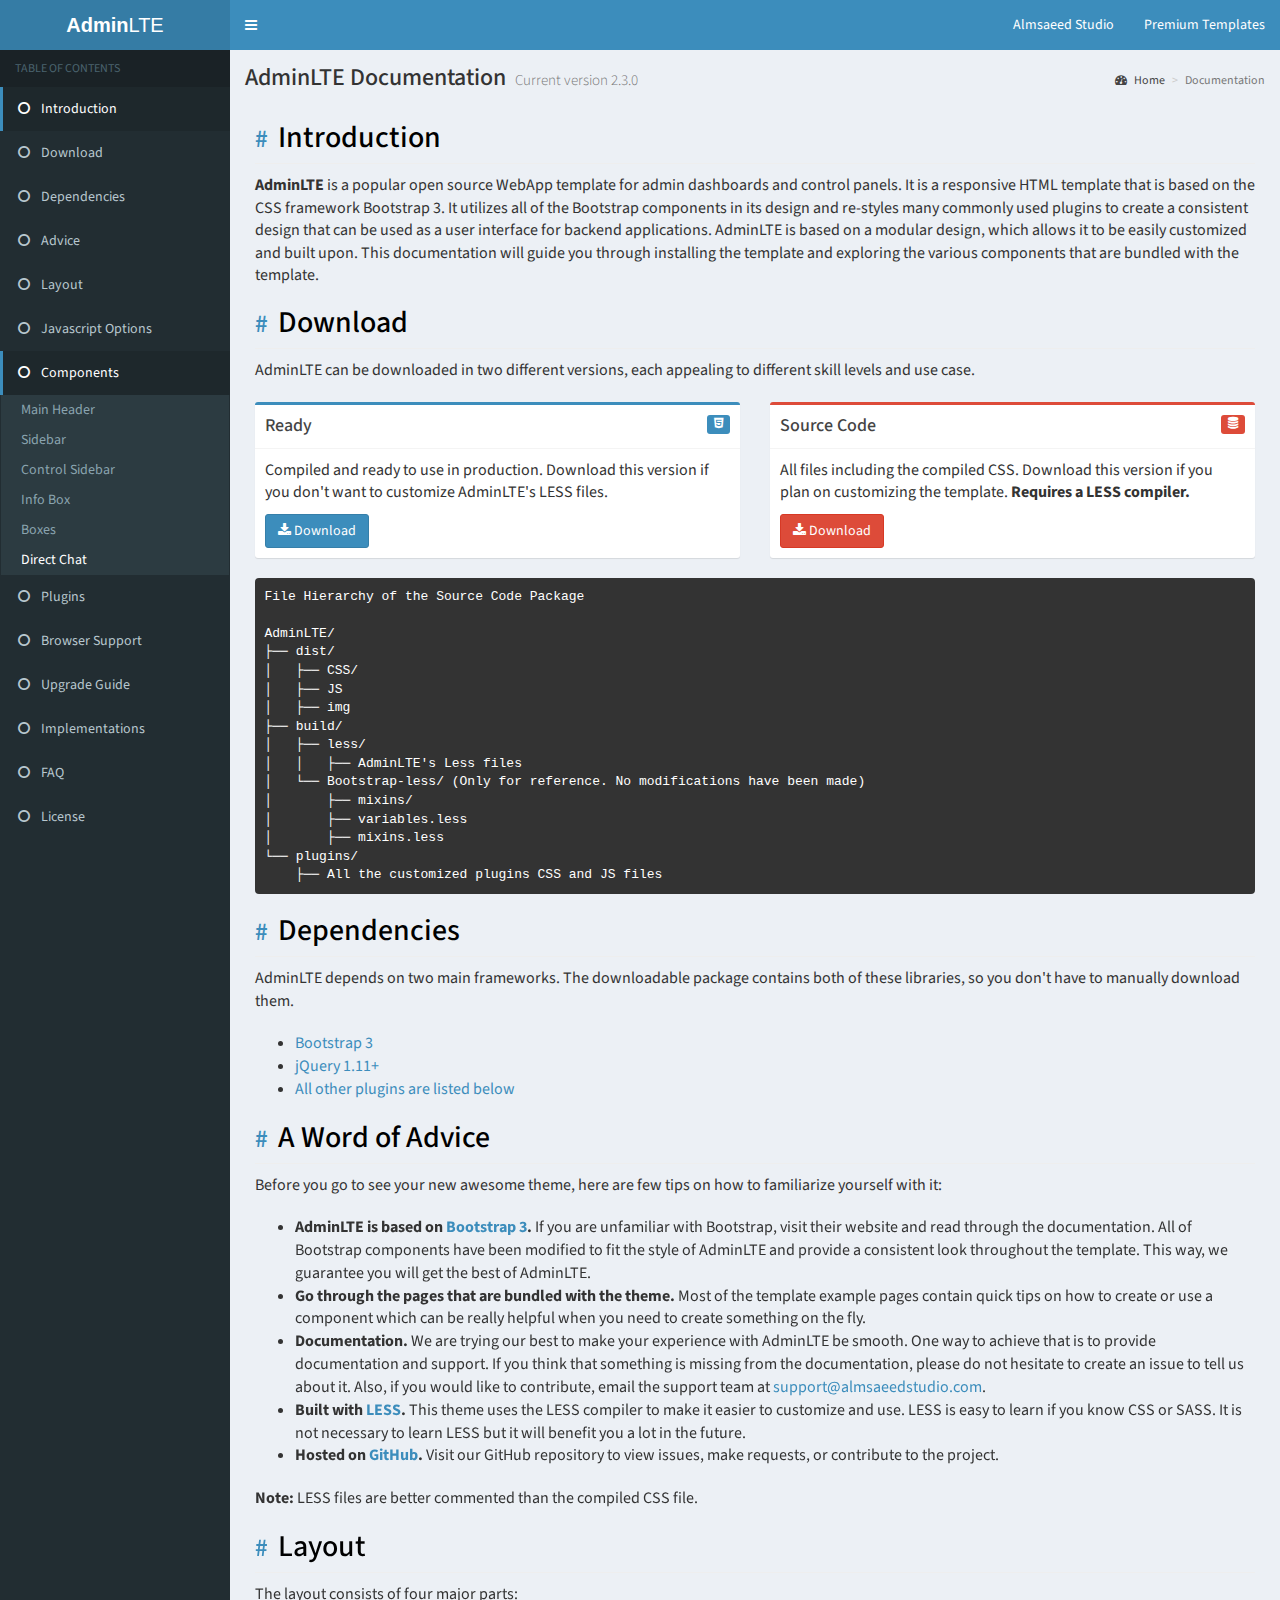
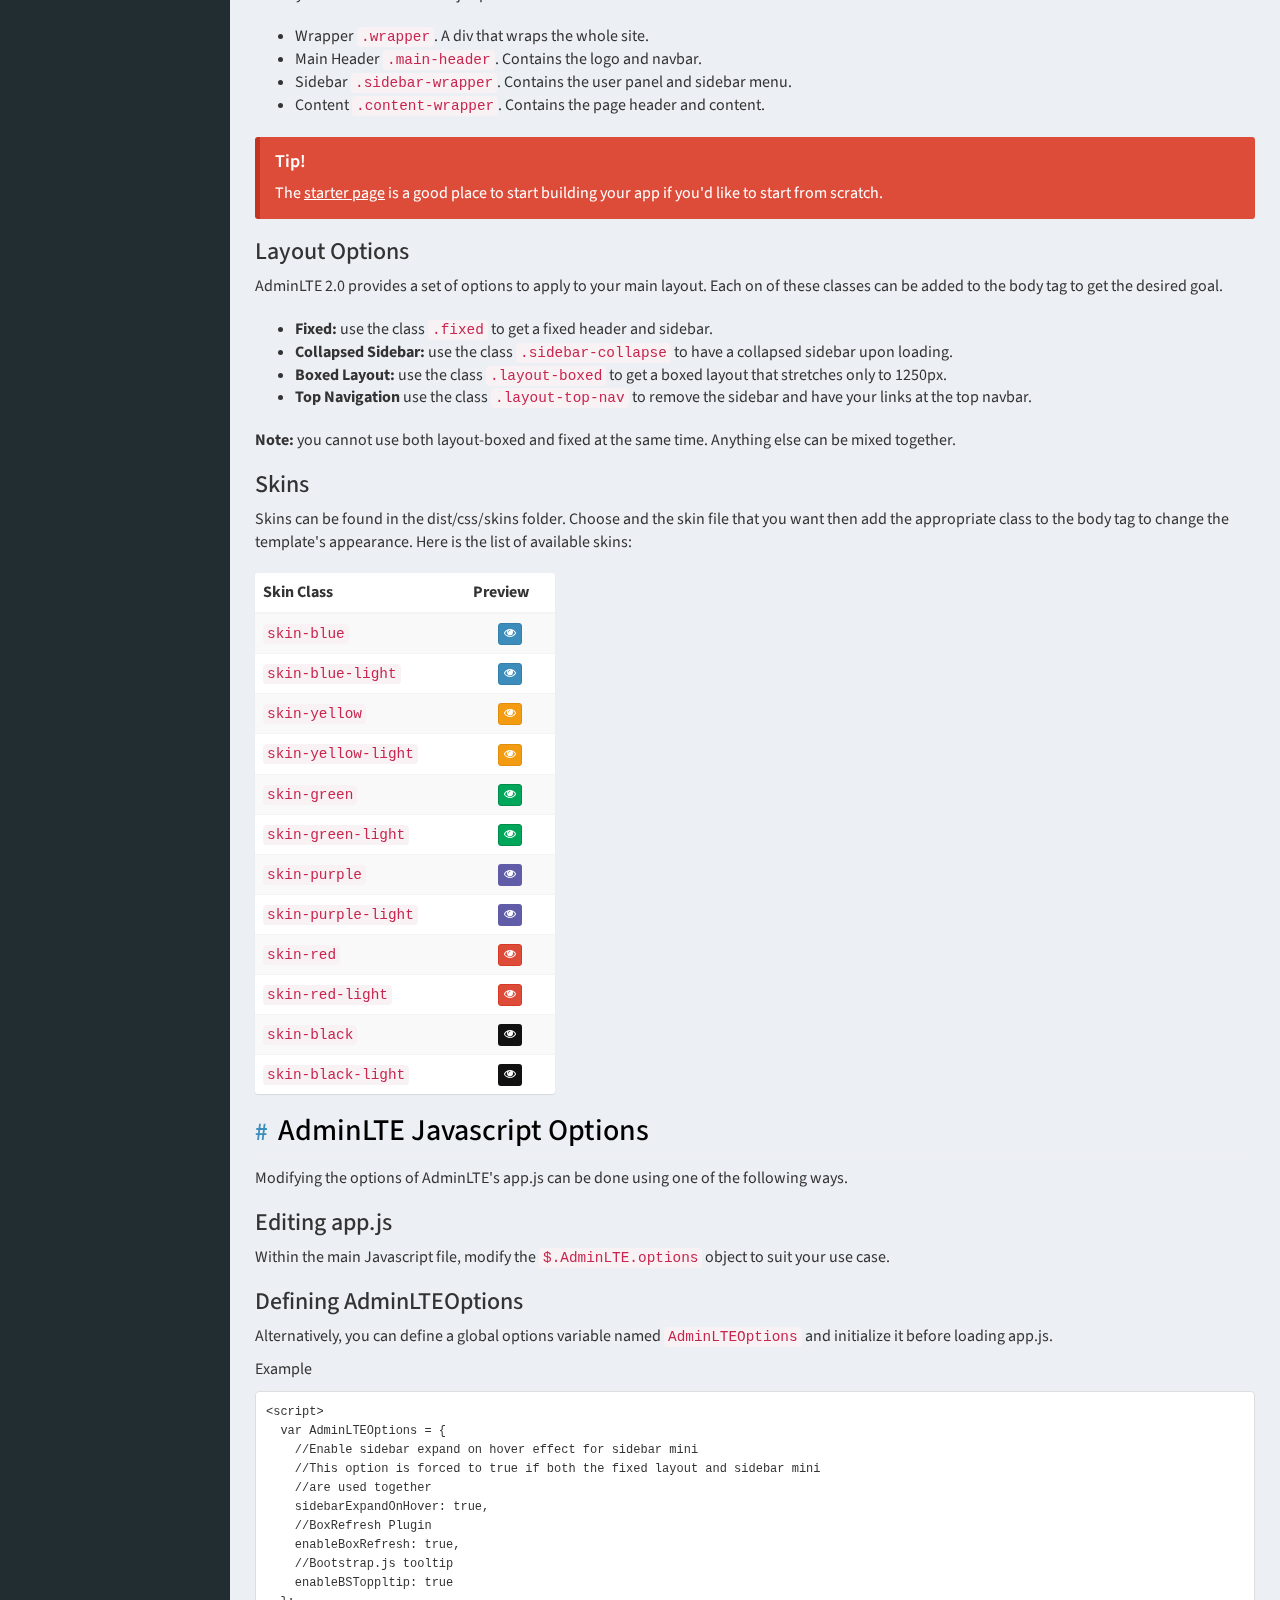
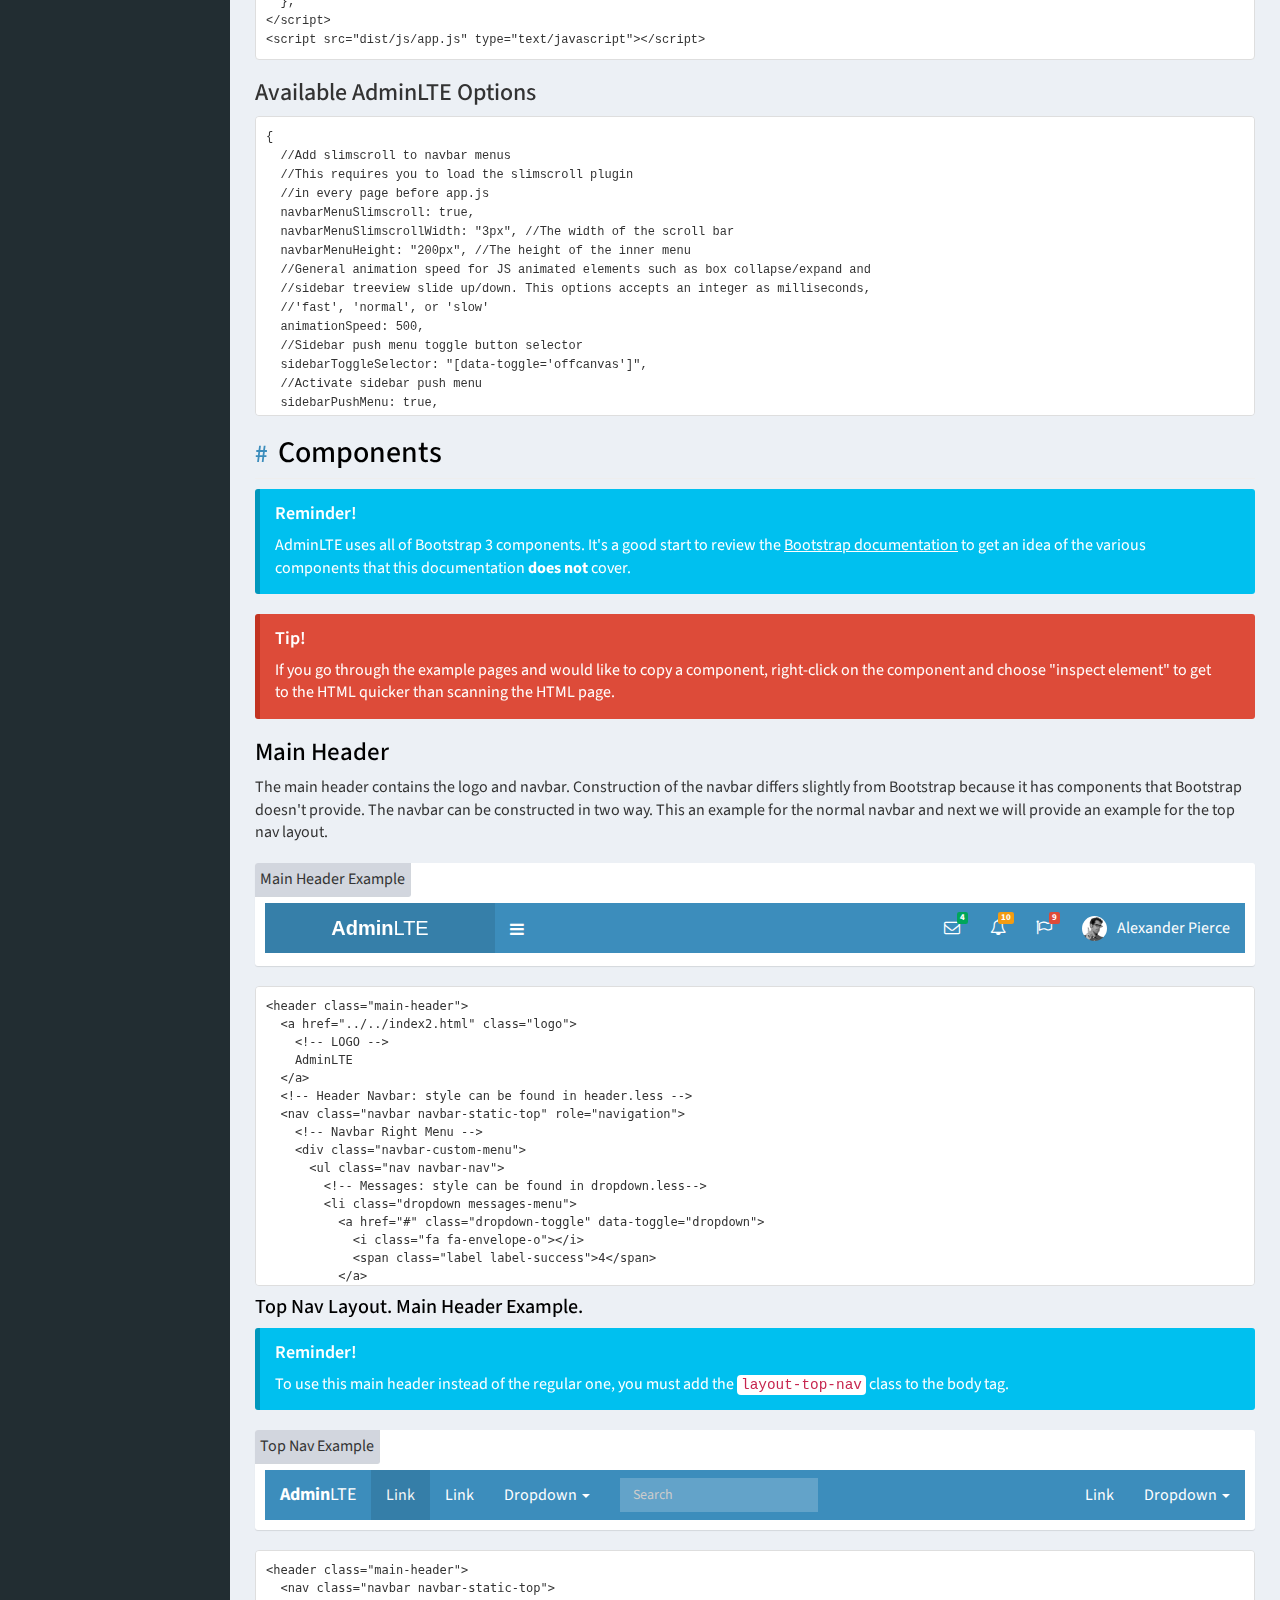
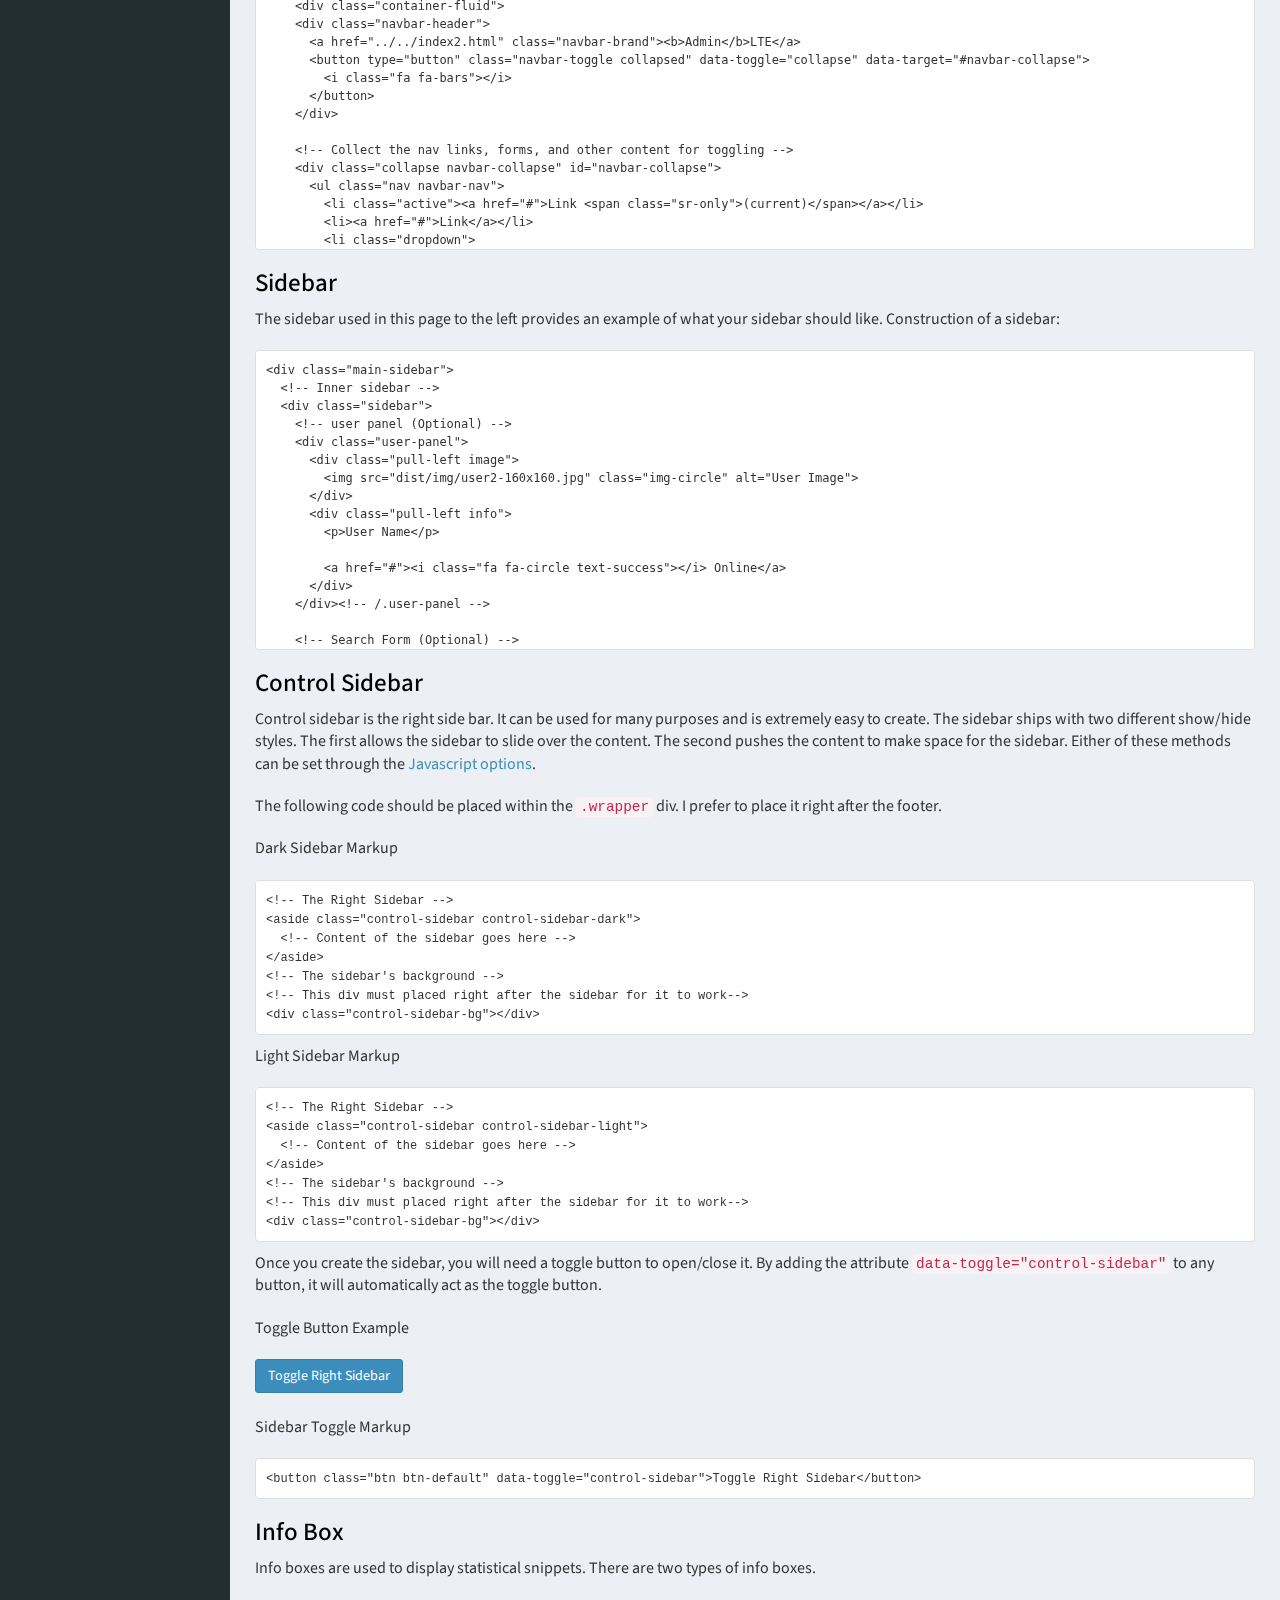
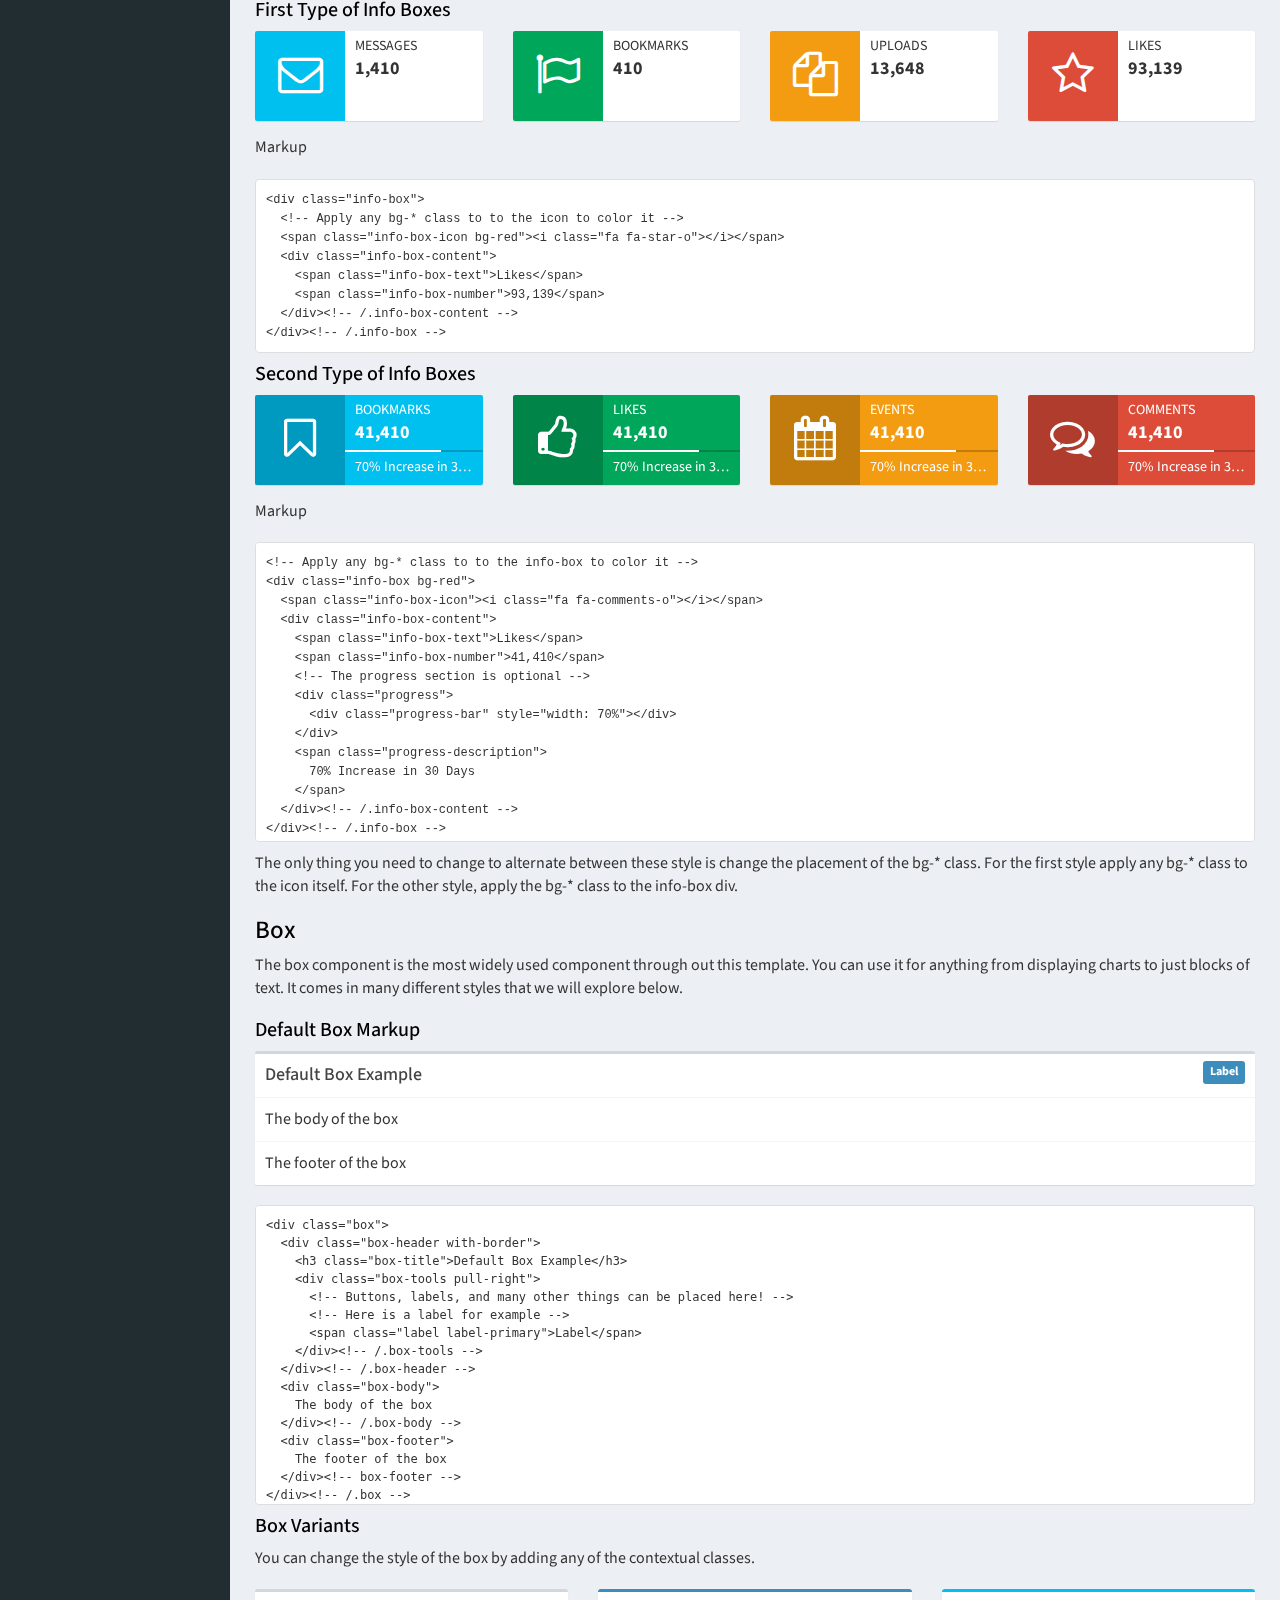
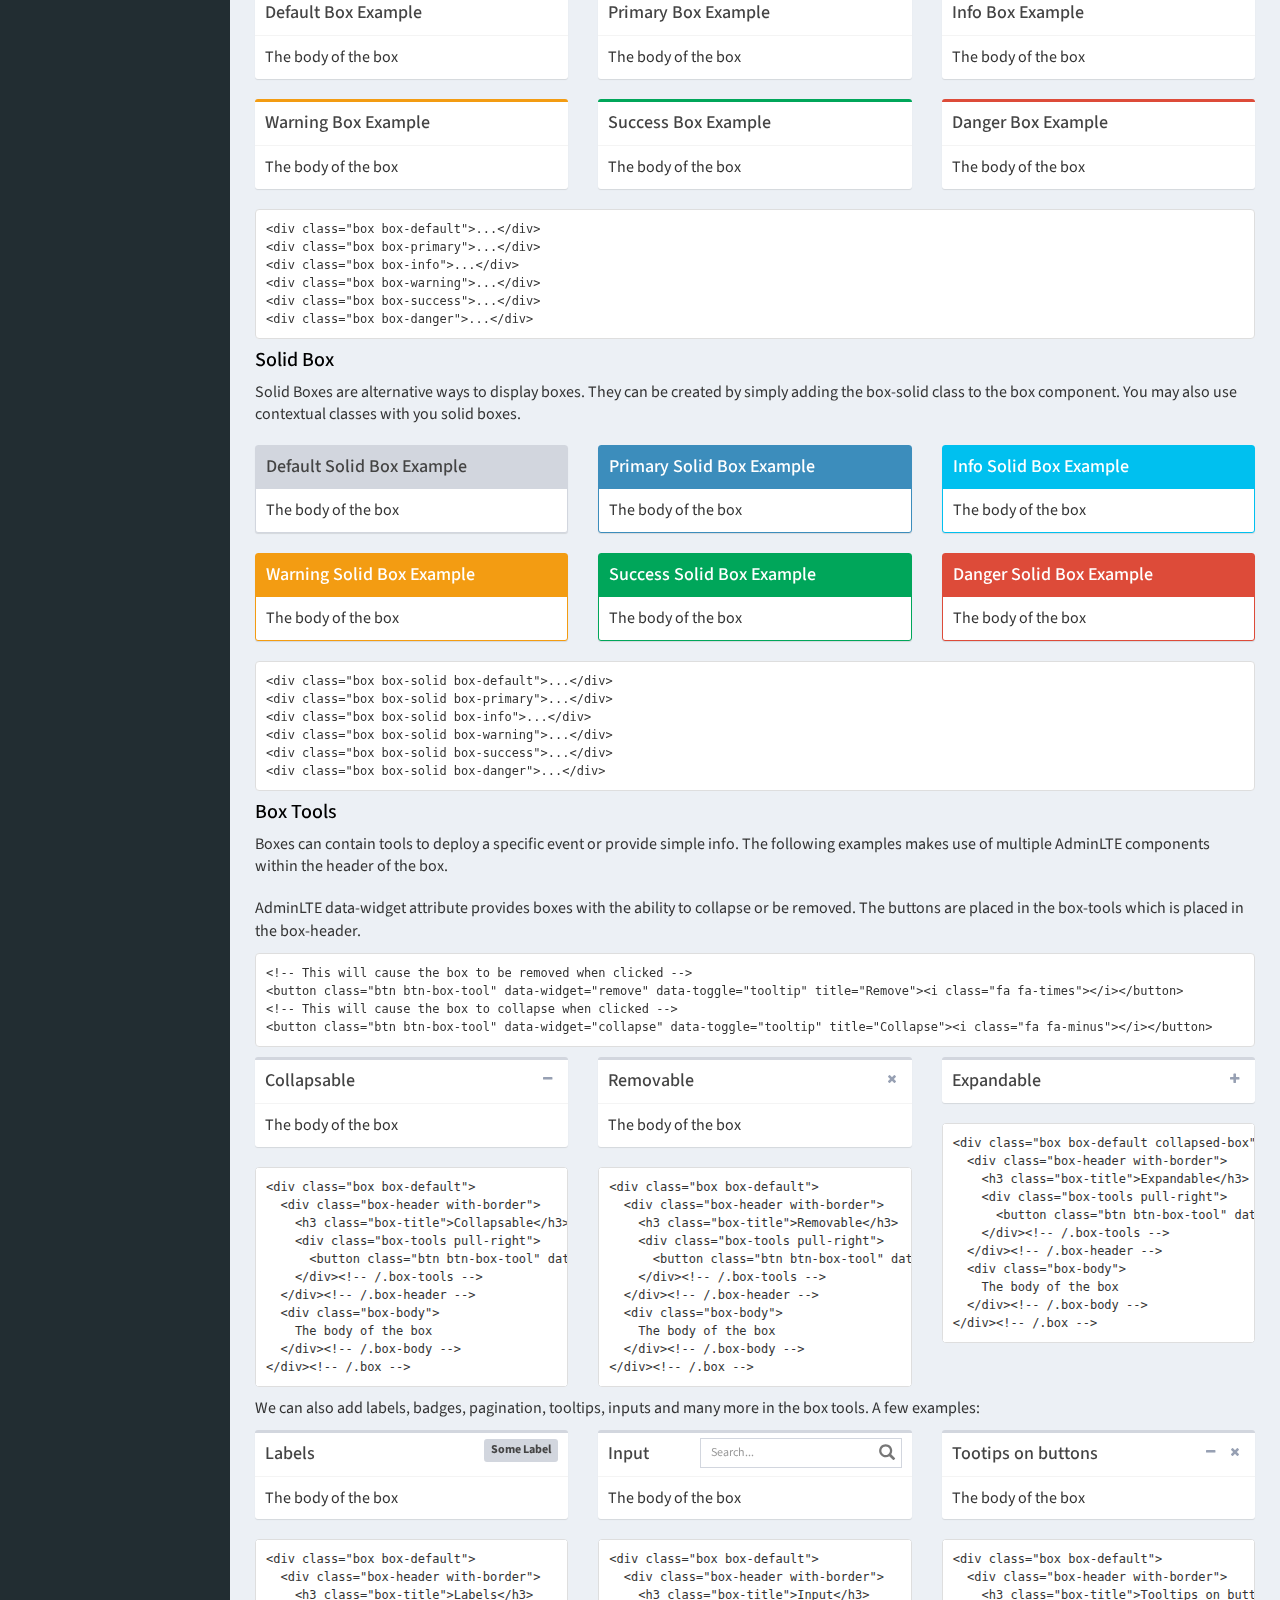
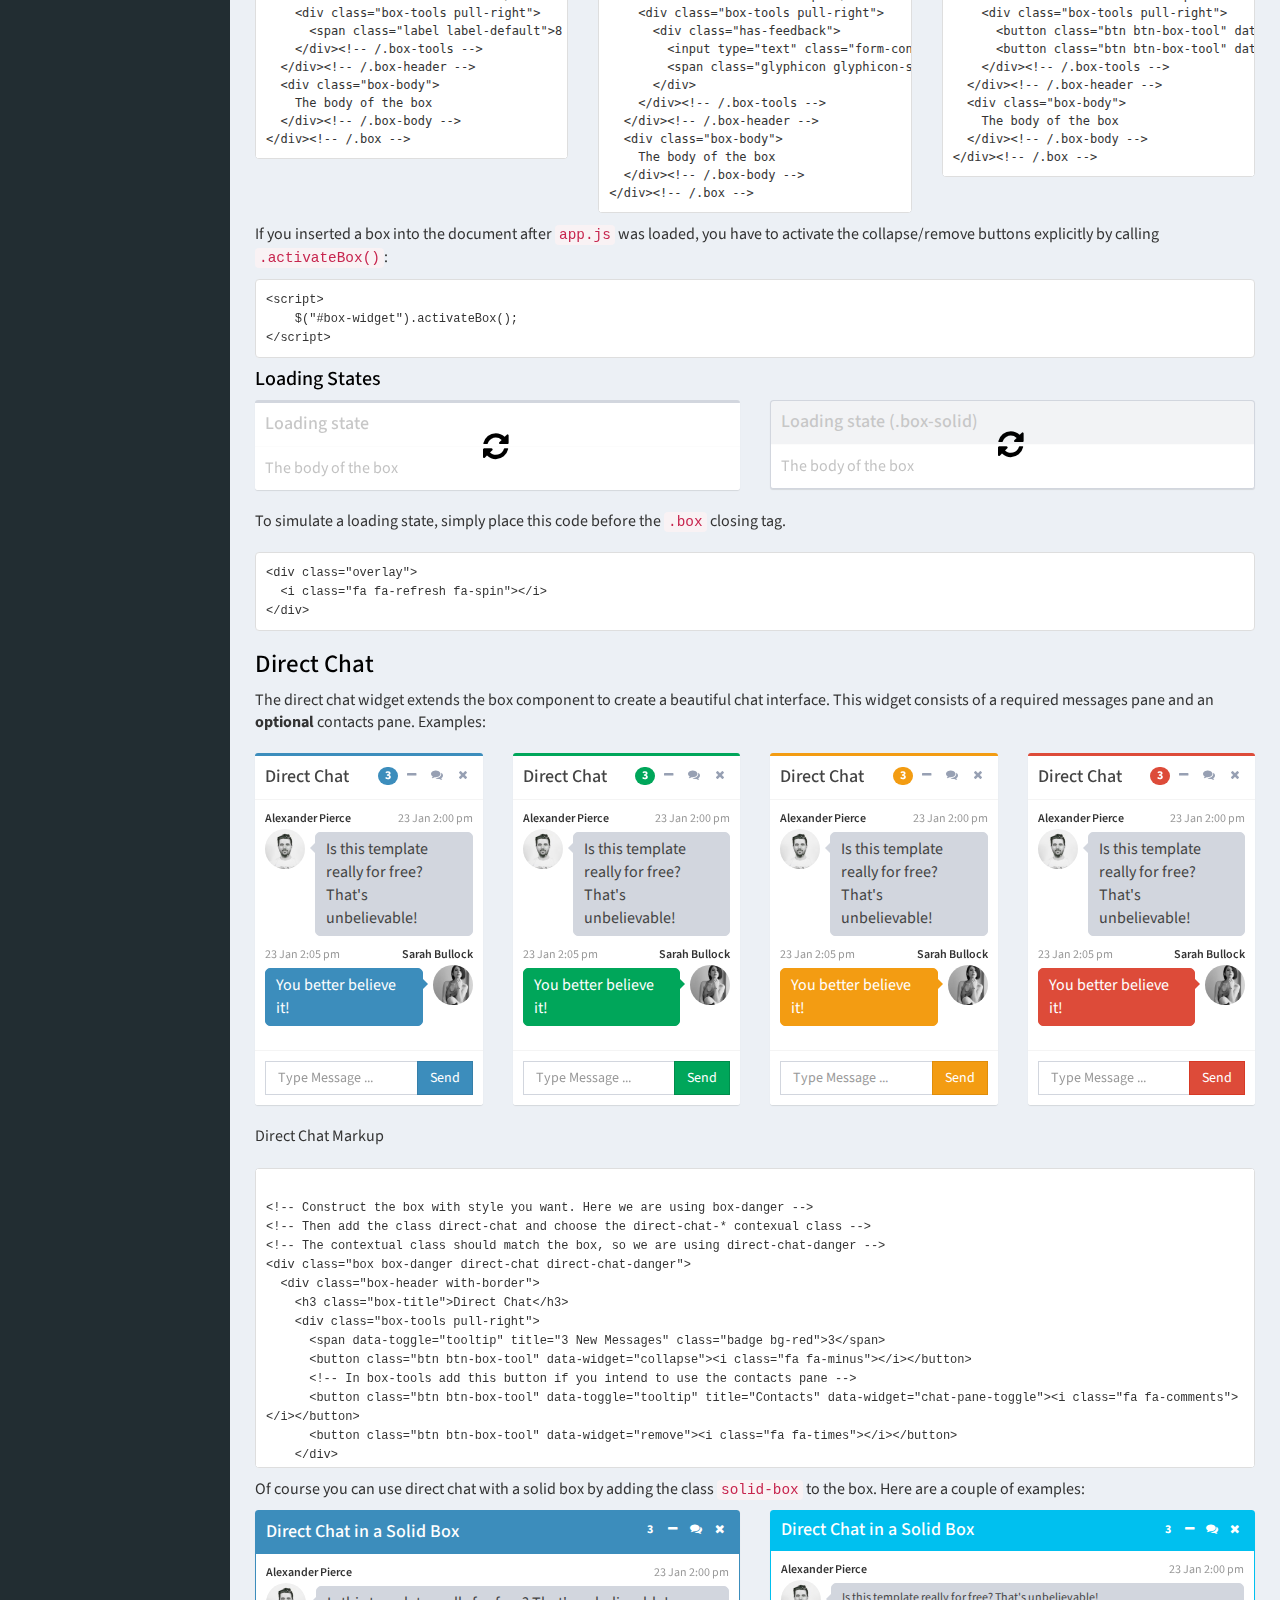
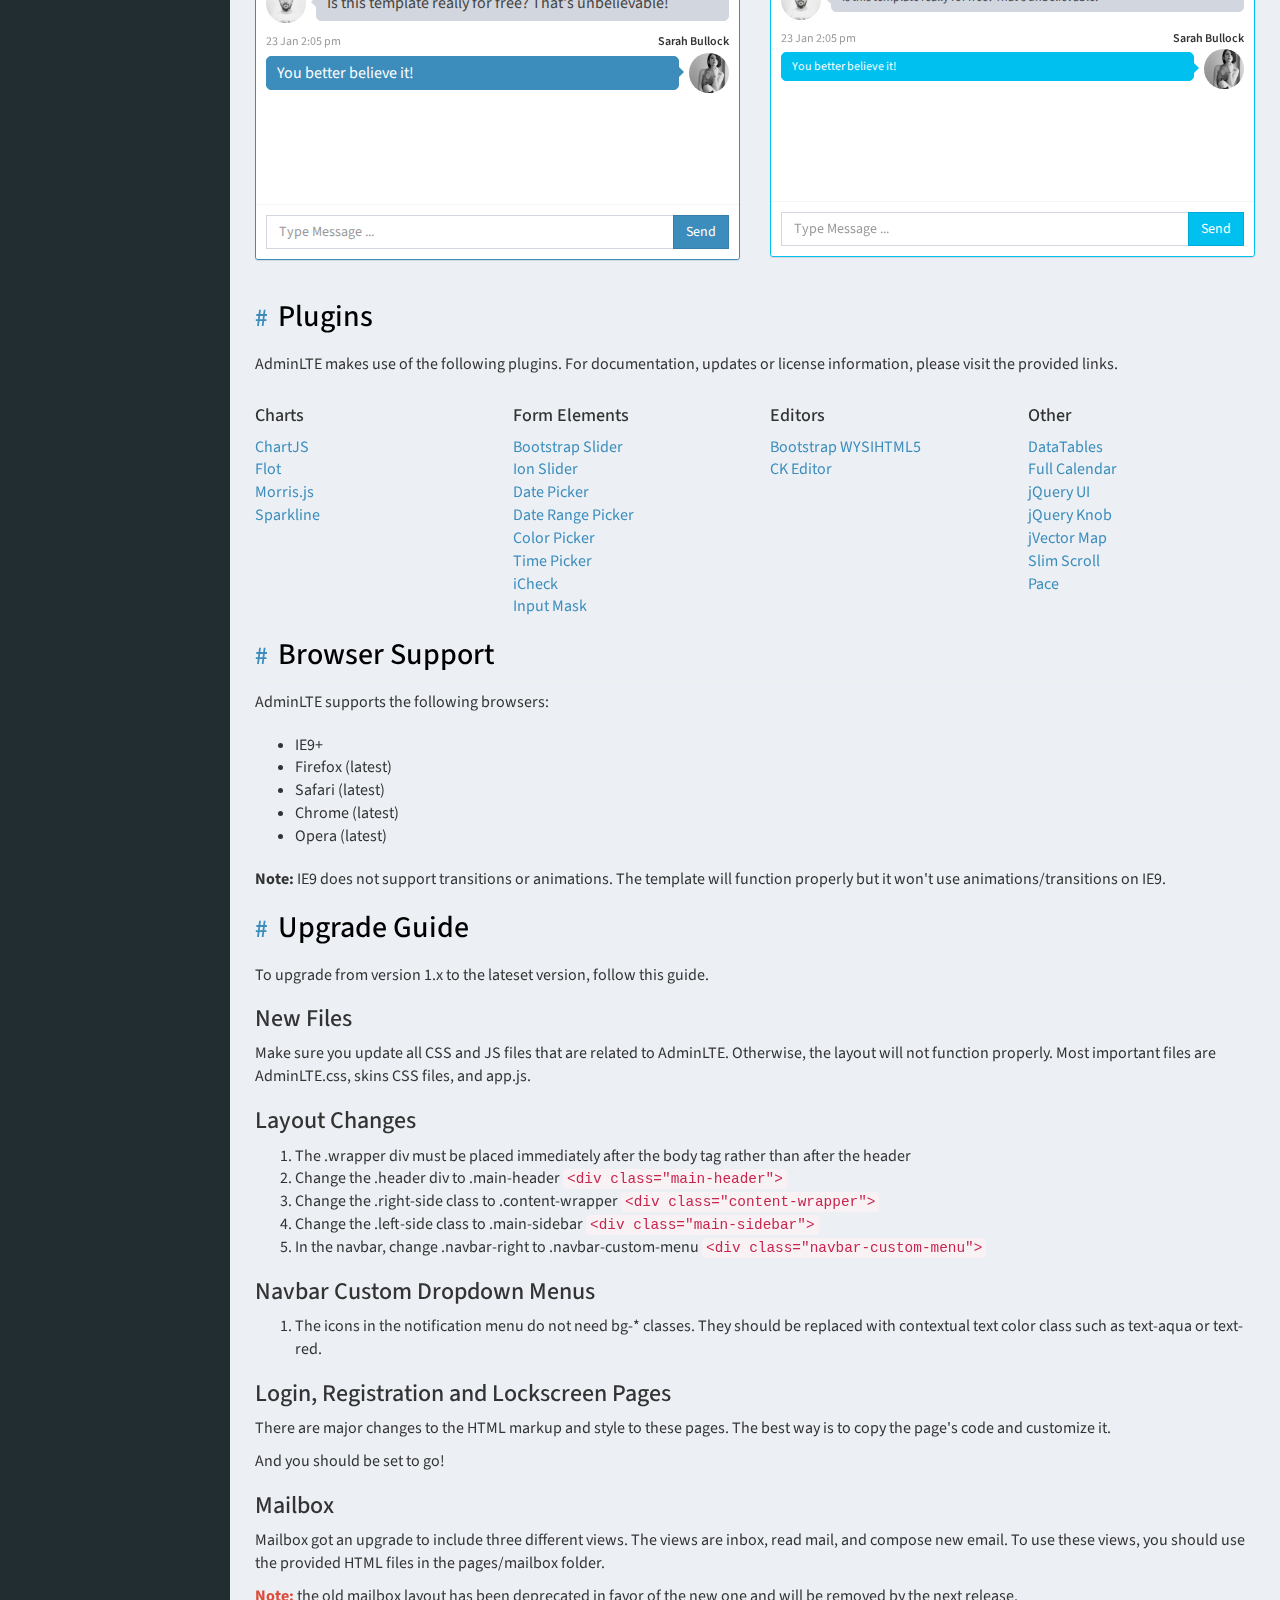
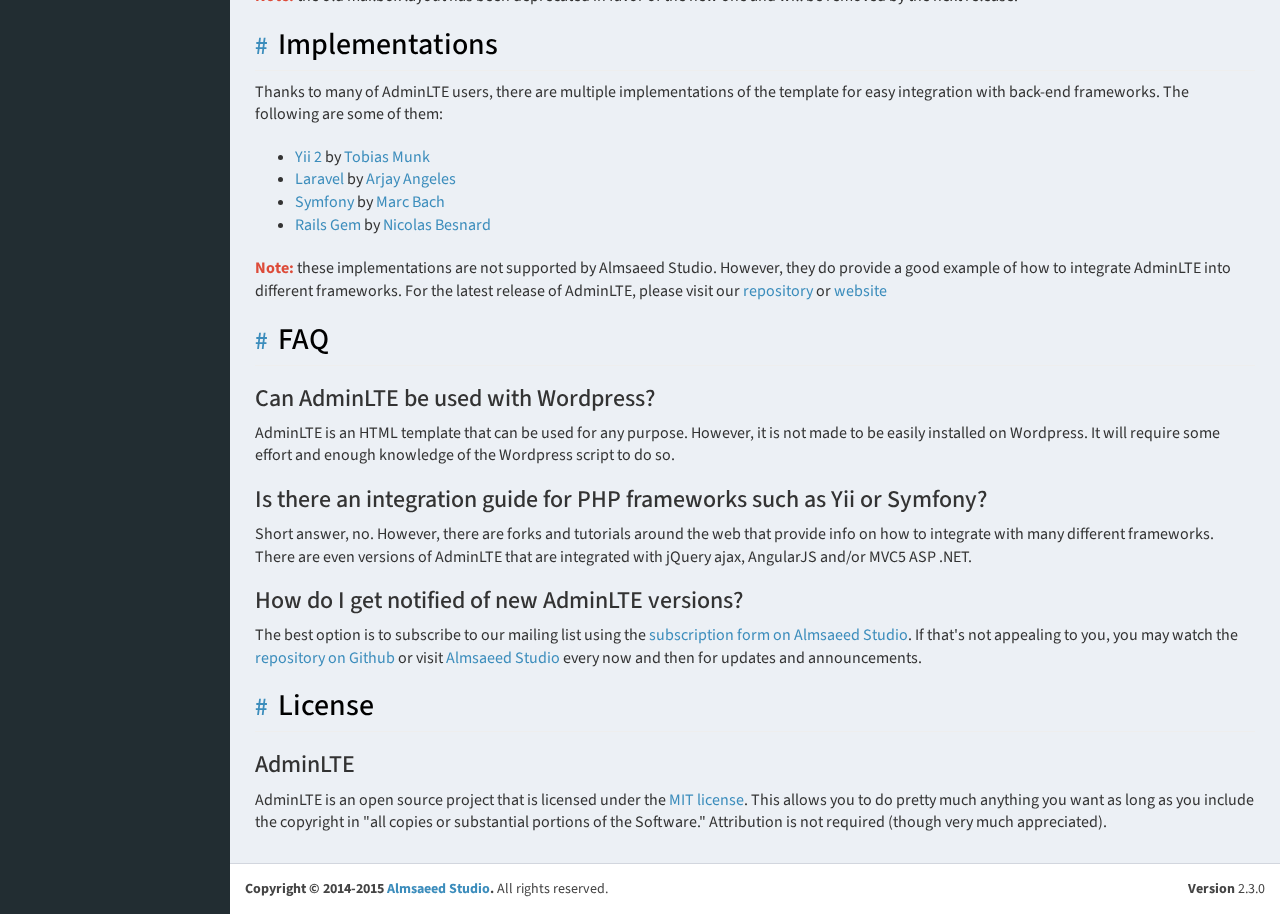
<file: templates/AdminLTE-2.3.0/documentation/index.html>
<!DOCTYPE html>
<html>
  <head>
    <meta charset="utf-8">
    <meta http-equiv="X-UA-Compatible" content="IE=edge">
    <title>AdminLTE 2 | Documentation</title>
    <meta content="width=device-width, initial-scale=1, maximum-scale=1, user-scalable=no" name="viewport">
    <!-- Bootstrap 3.3.5 -->
    <link rel="stylesheet" href="../bootstrap/css/bootstrap.min.css">
    <!-- Font Awesome -->
    <link rel="stylesheet" href="https://maxcdn.bootstrapcdn.com/font-awesome/4.4.0/css/font-awesome.min.css">
    <!-- Ionicons -->
    <link rel="stylesheet" href="https://code.ionicframework.com/ionicons/2.0.1/css/ionicons.min.css">
    <!-- Theme style -->
    <link rel="stylesheet" href="../dist/css/AdminLTE.min.css">
    <link rel="stylesheet" href="../dist/css/skins/_all-skins.min.css">
    <link rel="stylesheet" href="style.css">

    <!-- HTML5 Shim and Respond.js IE8 support of HTML5 elements and media queries -->
    <!-- WARNING: Respond.js doesn't work if you view the page via file:// -->
    <!--[if lt IE 9]>
        <script src="https://oss.maxcdn.com/html5shiv/3.7.3/html5shiv.min.js"></script>
        <script src="https://oss.maxcdn.com/respond/1.4.2/respond.min.js"></script>
    <![endif]-->
  </head>
  <body class="skin-blue fixed" data-spy="scroll" data-target="#scrollspy">
    <div class="wrapper">

      <header class="main-header">
        <!-- Logo -->
        <!-- Logo -->
        <a href="../index2.html" class="logo">
          <!-- mini logo for sidebar mini 50x50 pixels -->
          <span class="logo-mini"><b>A</b>LT</span>
          <!-- logo for regular state and mobile devices -->
          <span class="logo-lg"><b>Admin</b>LTE</span>
        </a>
        <!-- Header Navbar: style can be found in header.less -->
        <nav class="navbar navbar-static-top" role="navigation">
          <!-- Sidebar toggle button-->
          <a href="#" class="sidebar-toggle" data-toggle="offcanvas" role="button">
            <span class="sr-only">Toggle navigation</span>
          </a>
          <!-- Navbar Right Menu -->
          <div class="navbar-custom-menu">
            <ul class="nav navbar-nav">
              <li><a href="http://almsaeedstudio.com">Almsaeed Studio</a></li>
              <li><a href="http://almsaeedstudio.com/premium">Premium Templates</a></li>
            </ul>
          </div>
        </nav>
      </header>
      <!-- Left side column. contains the logo and sidebar -->
      <aside class="main-sidebar">
        <!-- sidebar: style can be found in sidebar.less -->
        <div class="sidebar" id="scrollspy">

          <!-- sidebar menu: : style can be found in sidebar.less -->
          <ul class="nav sidebar-menu">
            <li class="header">TABLE OF CONTENTS</li>
            <li class="active"><a href="#introduction"><i class="fa fa-circle-o"></i> Introduction</a></li>
            <li><a href="#download"><i class="fa fa-circle-o"></i> Download</a></li>
            <li><a href="#dependencies"><i class="fa fa-circle-o"></i> Dependencies</a></li>
            <li><a href="#advice"><i class="fa fa-circle-o"></i> Advice</a></li>
            <li><a href="#layout"><i class="fa fa-circle-o"></i> Layout</a></li>
            <li><a href="#adminlte-options"><i class="fa fa-circle-o"></i> Javascript Options</a></li>
            <li class="treeview" id="scrollspy-components">
              <a href="javascript::;"><i class="fa fa-circle-o"></i> Components</a>
              <ul class="nav treeview-menu">
                <li><a href="#component-main-header">Main Header</a></li>
                <li><a href="#component-sidebar">Sidebar</a></li>
                <li><a href="#component-control-sidebar">Control Sidebar</a></li>
                <li><a href="#component-info-box">Info Box</a></li>
                <li><a href="#component-box">Boxes</a></li>
                <li><a href="#component-direct-chat">Direct Chat</a></li>
              </ul>
            </li>
            <li><a href="#plugins"><i class="fa fa-circle-o"></i> Plugins</a></li>
            <li><a href="#browsers"><i class="fa fa-circle-o"></i> Browser Support</a></li>
            <li><a href="#upgrade"><i class="fa fa-circle-o"></i> Upgrade Guide</a></li>
            <li><a href="#implementations"><i class="fa fa-circle-o"></i> Implementations</a></li>
            <li><a href="#faq"><i class="fa fa-circle-o"></i> FAQ</a></li>
            <li><a href="#license"><i class="fa fa-circle-o"></i> License</a></li>
          </ul>
        </div>
        <!-- /.sidebar -->
      </aside>

      <!-- Content Wrapper. Contains page content -->
      <div class="content-wrapper">
        <!-- Content Header (Page header) -->
        <div class="content-header">
          <h1>
            AdminLTE Documentation
            <small>Current version 2.3.0</small>
          </h1>
          <ol class="breadcrumb">
            <li><a href="#"><i class="fa fa-dashboard"></i> Home</a></li>
            <li class="active">Documentation</li>
          </ol>
        </div>

        <!-- Main content -->
        <div class="content body">

<section id="introduction">
  <h2 class="page-header"><a href="#introduction">Introduction</a></h2>
  <p class="lead">
    <b>AdminLTE</b> is a popular open source WebApp template for admin dashboards and control panels.
    It is a responsive HTML template that is based on the CSS framework Bootstrap 3.
    It utilizes all of the Bootstrap components in its design and re-styles many
    commonly used plugins to create a consistent design that can be used as a user
    interface for backend applications. AdminLTE is based on a modular design, which
    allows it to be easily customized and built upon. This documentation will guide you through
    installing the template and exploring the various components that are bundled with the template.
  </p>
</section><!-- /#introduction -->


<!-- ============================================================= -->

<section id="download">
  <h2 class="page-header"><a href="#download">Download</a></h2>
  <p class="lead">
    AdminLTE can be downloaded in two different versions, each appealing to different skill levels and use case.
  </p>
  <div class="row">
    <div class="col-sm-6">
      <div class="box box-primary">
        <div class="box-header with-border">
          <h3 class="box-title">Ready</h3>
          <span class="label label-primary pull-right"><i class="fa fa-html5"></i></span>
        </div><!-- /.box-header -->
        <div class="box-body">
          <p>Compiled and ready to use in production. Download this version if you don't want to customize AdminLTE's LESS files.</p>
          <a href="http://almsaeedstudio.com/download/AdminLTE-dist" class="btn btn-primary"><i class="fa fa-download"></i> Download</a>
        </div><!-- /.box-body -->
      </div><!-- /.box -->
    </div><!-- /.col -->
    <div class="col-sm-6">
      <div class="box box-danger">
        <div class="box-header with-border">
          <h3 class="box-title">Source Code</h3>
          <span class="label label-danger pull-right"><i class="fa fa-database"></i></span>
        </div><!-- /.box-header -->
        <div class="box-body">
          <p>All files including the compiled CSS. Download this version if you plan on customizing the template. <b>Requires a LESS compiler.</b></p>
          <a href="http://almsaeedstudio.com/download/AdminLTE" class="btn btn-danger"><i class="fa fa-download"></i> Download</a>
        </div><!-- /.box-body -->
      </div><!-- /.box -->
    </div><!-- /.col -->
  </div><!-- /.row -->
  <pre class="hierarchy bring-up"><code class="language-bash" data-lang="bash">File Hierarchy of the Source Code Package

AdminLTE/
├── dist/
│   ├── CSS/
│   ├── JS
│   ├── img
├── build/
│   ├── less/
│   │   ├── AdminLTE's Less files
│   └── Bootstrap-less/ (Only for reference. No modifications have been made)
│       ├── mixins/
│       ├── variables.less
│       ├── mixins.less
└── plugins/
    ├── All the customized plugins CSS and JS files</code></pre>
</section>


<!-- ============================================================= -->

<section id="dependencies">
  <h2 class="page-header"><a href="#dependencies">Dependencies</a></h2>
  <p class="lead">AdminLTE depends on two main frameworks.
    The downloadable package contains both of these libraries, so you don't have to manually download them.</p>
  <ul class="bring-up">
    <li><a href="http://getbootstrap.com" target="_blank">Bootstrap 3</a></li>
    <li><a href="http://jquery.com/" target="_blank">jQuery 1.11+</a></li>
    <li><a href="#plugins">All other plugins are listed below</a></li>
  </ul>
</section>

<!-- ============================================================= -->

<section id="advice">
  <h2 class="page-header"><a href="#advice">A Word of Advice</a></h2>
  <p class="lead">
    Before you go to see your new awesome theme, here are few tips on how to familiarize yourself with it:
  </p>

  <ul>
    <li><b>AdminLTE is based on <a href="http://getbootstrap.com/" target="_blank">Bootstrap 3</a>.</b> If you are unfamiliar with Bootstrap, visit their website and read through the documentation. All of Bootstrap components have been modified to fit the style of AdminLTE and provide a consistent look throughout the template. This way, we guarantee you will get the best of AdminLTE.</li>
    <li><b>Go through the pages that are bundled with the theme.</b> Most of the template example pages contain quick tips on how to create or use a component which can be really helpful when you need to create something on the fly.</li>
    <li><b>Documentation.</b> We are trying our best to make your experience with AdminLTE be smooth. One way to achieve that is to provide documentation and support. If you think that something is missing from the documentation, please do not hesitate to create an issue to tell us about it. Also, if you would like to contribute, email the support team at <a href="mailto:support@almsaeedstudio.com">support@almsaeedstudio.com</a>.</li>
    <li><b>Built with <a href="http://lesscss.org/" target="_blank">LESS</a>.</b> This theme uses the LESS compiler to make it easier to customize and use. LESS is easy to learn if you know CSS or SASS. It is not necessary to learn LESS but it will benefit you a lot in the future.</li>
    <li><b>Hosted on <a href="https://github.com/almasaeed2010/AdminLTE/" target="_blank">GitHub</a>.</b> Visit our GitHub repository to view issues, make requests, or contribute to the project.</li>
  </ul>
  <p>
    <b>Note:</b> LESS files are better commented than the compiled CSS file.
  </p>
</section>


<!-- ============================================================= -->

<section id="layout">
  <h2 class="page-header"><a href="#layout">Layout</a></h2>
  <p class="lead">The layout consists of four major parts:</p>
  <ul>
    <li>Wrapper <code>.wrapper</code>. A div that wraps the whole site.</li>
    <li>Main Header <code>.main-header</code>. Contains the logo and navbar.</li>
    <li>Sidebar <code>.sidebar-wrapper</code>. Contains the user panel and sidebar menu.</li>
    <li>Content <code>.content-wrapper</code>. Contains the page header and content.</li>
  </ul>
  <div class="callout callout-danger lead">
    <h4>Tip!</h4>
    <p>The <a href="../starter.html">starter page</a> is a good place to start building your app if you'd like to start from scratch.</p>
  </div>

  <h3>Layout Options</h3>
  <p class="lead">AdminLTE 2.0 provides a set of options to apply to your main layout. Each on of these classes can be added
    to the body tag to get the desired goal.</p>
  <ul>
    <li><b>Fixed:</b> use the class <code>.fixed</code> to get a fixed header and sidebar.</li>
    <li><b>Collapsed Sidebar:</b> use the class <code>.sidebar-collapse</code> to have a collapsed sidebar upon loading.</li>
    <li><b>Boxed Layout:</b> use the class <code>.layout-boxed</code> to get a boxed layout that stretches only to 1250px.</li>
    <li><b>Top Navigation</b> use the class <code>.layout-top-nav</code> to remove the sidebar and have your links at the top navbar.</li>
  </ul>
  <p><b>Note:</b> you cannot use both layout-boxed and fixed at the same time. Anything else can be mixed together.</p>

  <h3>Skins</h3>
  <p class="lead">Skins can be found in the dist/css/skins folder.
    Choose and the skin file that you want then add the appropriate
    class to the body tag to change the template's appearance. Here is the list of available skins:</p>
  <div class="box box-solid" style="max-width: 300px;">
    <div class="box-body no-padding">
      <table id="layout-skins-list" class="table table-striped bring-up nth-2-center">
        <thead>
          <tr>
            <th style="width: 210px;">Skin Class</th>
            <th>Preview</th>
          </tr>
        </thead>
        <tbody>
          <tr>
            <td><code>skin-blue</code></td>
            <td><a href="#" data-skin="skin-blue" class="btn btn-primary btn-xs"><i class="fa fa-eye"></i></a></td>
          </tr>
          <tr>
            <td><code>skin-blue-light</code></td>
            <td><a href="#" data-skin="skin-blue-light" class="btn btn-primary btn-xs"><i class="fa fa-eye"></i></a></td>
          </tr>
          <tr>
            <td><code>skin-yellow</code></td>
            <td><a href="#" data-skin="skin-yellow" class="btn btn-warning btn-xs"><i class="fa fa-eye"></i></a></td>
          </tr>
          <tr>
            <td><code>skin-yellow-light</code></td>
            <td><a href="#" data-skin="skin-yellow-light" class="btn btn-warning btn-xs"><i class="fa fa-eye"></i></a></td>
          </tr>
          <tr>
            <td><code>skin-green</code></td>
            <td><a href="#" data-skin="skin-green" class="btn btn-success btn-xs"><i class="fa fa-eye"></i></a></td>
          </tr>
          <tr>
            <td><code>skin-green-light</code></td>
            <td><a href="#" data-skin="skin-green-light" class="btn btn-success btn-xs"><i class="fa fa-eye"></i></a></td>
          </tr>
          <tr>
            <td><code>skin-purple</code></td>
            <td><a href="#" data-skin="skin-purple" class="btn bg-purple btn-xs"><i class="fa fa-eye"></i></a></td>
          </tr>
          <tr>
            <td><code>skin-purple-light</code></td>
            <td><a href="#" data-skin="skin-purple-light" class="btn bg-purple btn-xs"><i class="fa fa-eye"></i></a></td>
          </tr>
          <tr>
            <td><code>skin-red</code></td>
            <td><a href="#" data-skin="skin-red" class="btn btn-danger btn-xs"><i class="fa fa-eye"></i></a></td>
          </tr>
          <tr>
            <td><code>skin-red-light</code></td>
            <td><a href="#" data-skin="skin-red-light" class="btn btn-danger btn-xs"><i class="fa fa-eye"></i></a></td>
          </tr>
          <tr>
            <td><code>skin-black</code></td>
            <td><a href="#" data-skin="skin-black" class="btn bg-black btn-xs"><i class="fa fa-eye"></i></a></td>
          </tr>
          <tr>
            <td><code>skin-black-light</code></td>
            <td><a href="#" data-skin="skin-black-light" class="btn bg-black btn-xs"><i class="fa fa-eye"></i></a></td>
          </tr>
        </tbody>
      </table>
    </div><!-- /.box-body -->
  </div><!-- /.box -->
</section>


<!-- ============================================================= -->

<section id="adminlte-options">
  <h2 class="page-header"><a href="#adminlte-options">AdminLTE Javascript Options</a></h2>
  <p class="lead">Modifying the options of AdminLTE's app.js can be done using one of the following ways.</p>

  <h3>Editing app.js</h3>
  <p>Within the main Javascript file, modify the <code>$.AdminLTE.options</code> object to suit your use case.</p>

  <h3>Defining AdminLTEOptions</h3>
  <p>Alternatively, you can define a global options variable named <code>AdminLTEOptions</code> and initialize it before loading app.js.</p>
  <p>Example</p>
  <pre class="prettyprint"><code class="html">&LT;script>
  var AdminLTEOptions = {
    //Enable sidebar expand on hover effect for sidebar mini
    //This option is forced to true if both the fixed layout and sidebar mini
    //are used together
    sidebarExpandOnHover: true,
    //BoxRefresh Plugin
    enableBoxRefresh: true,
    //Bootstrap.js tooltip
    enableBSToppltip: true
  };
&LT;/script>
&LT;script src="dist/js/app.js" type="text/javascript">&LT;/script></code></pre>

  <h3>Available AdminLTE Options</h3>
  <pre class="prettyprint"><code class="javascript">{
  //Add slimscroll to navbar menus
  //This requires you to load the slimscroll plugin
  //in every page before app.js
  navbarMenuSlimscroll: true,
  navbarMenuSlimscrollWidth: "3px", //The width of the scroll bar
  navbarMenuHeight: "200px", //The height of the inner menu
  //General animation speed for JS animated elements such as box collapse/expand and
  //sidebar treeview slide up/down. This options accepts an integer as milliseconds,
  //'fast', 'normal', or 'slow'
  animationSpeed: 500,
  //Sidebar push menu toggle button selector
  sidebarToggleSelector: "[data-toggle='offcanvas']",
  //Activate sidebar push menu
  sidebarPushMenu: true,
  //Activate sidebar slimscroll if the fixed layout is set (requires SlimScroll Plugin)
  sidebarSlimScroll: true,
  //Enable sidebar expand on hover effect for sidebar mini
  //This option is forced to true if both the fixed layout and sidebar mini
  //are used together
  sidebarExpandOnHover: false,
  //BoxRefresh Plugin
  enableBoxRefresh: true,
  //Bootstrap.js tooltip
  enableBSToppltip: true,
  BSTooltipSelector: "[data-toggle='tooltip']",
  //Enable Fast Click. Fastclick.js creates a more
  //native touch experience with touch devices. If you
  //choose to enable the plugin, make sure you load the script
  //before AdminLTE's app.js
  enableFastclick: true,
  //Control Sidebar Options
  enableControlSidebar: true,
  controlSidebarOptions: {
    //Which button should trigger the open/close event
    toggleBtnSelector: "[data-toggle='control-sidebar']",
    //The sidebar selector
    selector: ".control-sidebar",
    //Enable slide over content
    slide: true
  },
  //Box Widget Plugin. Enable this plugin
  //to allow boxes to be collapsed and/or removed
  enableBoxWidget: true,
  //Box Widget plugin options
  boxWidgetOptions: {
    boxWidgetIcons: {
      //Collapse icon
      collapse: 'fa-minus',
      //Open icon
      open: 'fa-plus',
      //Remove icon
      remove: 'fa-times'
    },
    boxWidgetSelectors: {
      //Remove button selector
      remove: '[data-widget="remove"]',
      //Collapse button selector
      collapse: '[data-widget="collapse"]'
    }
  },
  //Direct Chat plugin options
  directChat: {
    //Enable direct chat by default
    enable: true,
    //The button to open and close the chat contacts pane
    contactToggleSelector: '[data-widget="chat-pane-toggle"]'
  },
  //Define the set of colors to use globally around the website
  colors: {
    lightBlue: "#3c8dbc",
    red: "#f56954",
    green: "#00a65a",
    aqua: "#00c0ef",
    yellow: "#f39c12",
    blue: "#0073b7",
    navy: "#001F3F",
    teal: "#39CCCC",
    olive: "#3D9970",
    lime: "#01FF70",
    orange: "#FF851B",
    fuchsia: "#F012BE",
    purple: "#8E24AA",
    maroon: "#D81B60",
    black: "#222222",
    gray: "#d2d6de"
  },
  //The standard screen sizes that bootstrap uses.
  //If you change these in the variables.less file, change
  //them here too.
  screenSizes: {
    xs: 480,
    sm: 768,
    md: 992,
    lg: 1200
  }
}</code></pre>
</section>


<!-- ============================================================= -->

<section id="components" data-spy="scroll" data-target="#scrollspy-components">
  <h2 class="page-header"><a href="#components">Components</a></h2>
  <div class="callout callout-info lead">
    <h4>Reminder!</h4>
    <p>
      AdminLTE uses all of Bootstrap 3 components. It's a good start to review
      the <a href="http://getbootstrap.com">Bootstrap documentation</a> to get an idea of the various components
      that this documentation <b>does not</b> cover.
    </p>
  </div>
  <div class="callout callout-danger lead">
    <h4>Tip!</h4>
    <p>
      If you go through the example pages and would like to copy a component, right-click on
      the component and choose "inspect element" to get to the HTML quicker than scanning
      the HTML page.
    </p>
  </div>
  <h3 id="component-main-header">Main Header</h3>
  <p class="lead">The main header contains the logo and navbar. Construction of the
    navbar differs slightly from Bootstrap because it has components that Bootstrap doesn't provide.
    The navbar can be constructed in two way. This an example for the normal navbar and next we will provide an example for
    the top nav layout.</p>
  <div class="box box-solid">
    <div class="box-body" style="position: relative;">
      <span class="eg">Main Header Example</span>
      <header class="main-header" style="position: relative;">
        <!-- Logo -->
        <a href="index2.html" class="logo" style="position: relative;"><b>Admin</b>LTE</a>
        <!-- Header Navbar: style can be found in header.less -->
        <nav class="navbar" role="navigation" style="border: 0;max-height: 50px;">
          <!-- Sidebar toggle button-->
          <a href="#" class="sidebar-toggle" role="button">
            <span class="sr-only">Toggle navigation</span>
          </a>
          <!-- Navbar Right Menu -->
          <div class="navbar-custom-menu">
            <ul class="nav navbar-nav">
              <!-- Messages: style can be found in dropdown.less-->
              <li class="dropdown messages-menu">
                <a href="#" class="dropdown-toggle" data-toggle="dropdown">
                  <i class="fa fa-envelope-o"></i>
                  <span class="label label-success">4</span>
                </a>
                <ul class="dropdown-menu">
                  <li class="header">You have 4 messages</li>
                  <li>
                    <!-- inner menu: contains the actual data -->
                    <ul class="menu">
                      <li><!-- start message -->
                        <a href="#">
                          <div class="pull-left">
                            <img src="../dist/img/user2-160x160.jpg" class="img-circle" alt="User Image">
                          </div>
                          <h4>
                            Support Team
                            <small><i class="fa fa-clock-o"></i> 5 mins</small>
                          </h4>
                          <p>Why not buy a new awesome theme?</p>
                        </a>
                      </li><!-- end message -->
                    </ul>
                  </li>
                  <li class="footer"><a href="#">See All Messages</a></li>
                </ul>
              </li>
              <!-- Notifications: style can be found in dropdown.less -->
              <li class="dropdown notifications-menu">
                <a href="#" class="dropdown-toggle" data-toggle="dropdown">
                  <i class="fa fa-bell-o"></i>
                  <span class="label label-warning">10</span>
                </a>
                <ul class="dropdown-menu">
                  <li class="header">You have 10 notifications</li>
                  <li>
                    <!-- inner menu: contains the actual data -->
                    <ul class="menu">
                      <li>
                        <a href="#">
                          <i class="fa fa-users text-aqua"></i> 5 new members joined today
                        </a>
                      </li>
                    </ul>
                  </li>
                  <li class="footer"><a href="#">View all</a></li>
                </ul>
              </li>
              <!-- Tasks: style can be found in dropdown.less -->
              <li class="dropdown tasks-menu">
                <a href="#" class="dropdown-toggle" data-toggle="dropdown">
                  <i class="fa fa-flag-o"></i>
                  <span class="label label-danger">9</span>
                </a>
                <ul class="dropdown-menu">
                  <li class="header">You have 9 tasks</li>
                  <li>
                    <!-- inner menu: contains the actual data -->
                    <ul class="menu">
                      <li><!-- Task item -->
                        <a href="#">
                          <h3>
                            Design some buttons
                            <small class="pull-right">20%</small>
                          </h3>
                          <div class="progress xs">
                            <div class="progress-bar progress-bar-aqua" style="width: 20%" role="progressbar" aria-valuenow="20" aria-valuemin="0" aria-valuemax="100">
                              <span class="sr-only">20% Complete</span>
                            </div>
                          </div>
                        </a>
                      </li><!-- end task item -->
                    </ul>
                  </li>
                  <li class="footer">
                    <a href="#">View all tasks</a>
                  </li>
                </ul>
              </li>
              <!-- User Account: style can be found in dropdown.less -->
              <li class="dropdown user user-menu">
                <a href="#" class="dropdown-toggle" data-toggle="dropdown">
                  <img src="../dist/img/user2-160x160.jpg" class="user-image" alt="User Image">
                  <span class="hidden-xs">Alexander Pierce</span>
                </a>
                <ul class="dropdown-menu">
                  <!-- User image -->
                  <li class="user-header">
                    <img src="../dist/img/user2-160x160.jpg" class="img-circle" alt="User Image">
                    <p>
                      Alexander Pierce - Web Developer
                      <small>Member since Nov. 2012</small>
                    </p>
                  </li>
                  <!-- Menu Body -->
                  <li class="user-body">
                    <div class="col-xs-4 text-center">
                      <a href="#">Followers</a>
                    </div>
                    <div class="col-xs-4 text-center">
                      <a href="#">Sales</a>
                    </div>
                    <div class="col-xs-4 text-center">
                      <a href="#">Friends</a>
                    </div>
                  </li>
                  <!-- Menu Footer-->
                  <li class="user-footer">
                    <div class="pull-left">
                      <a href="#" class="btn btn-default btn-flat">Profile</a>
                    </div>
                    <div class="pull-right">
                      <a href="#" class="btn btn-default btn-flat">Sign out</a>
                    </div>
                  </li>
                </ul>
              </li>
            </ul>
          </div>
        </nav>
      </header>
    </div>
  </div>
  <pre class="prettyprint">&LT;header class="main-header">
  &LT;a href="../../index2.html" class="logo">
    &LT;!-- LOGO -->
    AdminLTE
  &LT;/a>
  &LT;!-- Header Navbar: style can be found in header.less -->
  &LT;nav class="navbar navbar-static-top" role="navigation">
    &LT;!-- Navbar Right Menu -->
    &LT;div class="navbar-custom-menu">
      &LT;ul class="nav navbar-nav">
        &LT;!-- Messages: style can be found in dropdown.less-->
        &LT;li class="dropdown messages-menu">
          &LT;a href="#" class="dropdown-toggle" data-toggle="dropdown">
            &LT;i class="fa fa-envelope-o">&LT;/i>
            &LT;span class="label label-success">4&LT;/span>
          &LT;/a>
          &LT;ul class="dropdown-menu">
            &LT;li class="header">You have 4 messages&LT;/li>
            &LT;li>
              &LT;!-- inner menu: contains the actual data -->
              &LT;ul class="menu">
                &LT;li>&LT;!-- start message -->
                  &LT;a href="#">
                    &LT;div class="pull-left">
                      &LT;img src="dist/img/user2-160x160.jpg" class="img-circle" alt="User Image">
                    &LT;/div>
                    &LT;h4>
                      Sender Name
                      &LT;small>&LT;i class="fa fa-clock-o">&LT;/i> 5 mins&LT;/small>
                    &LT;/h4>
                    &LT;p>Message Excerpt&LT;/p>
                  &LT;/a>
                &LT;/li>&LT;!-- end message -->
                ...
              &LT;/ul>
            &LT;/li>
            &LT;li class="footer">&LT;a href="#">See All Messages&LT;/a>&LT;/li>
          &LT;/ul>
        &LT;/li>
        &LT;!-- Notifications: style can be found in dropdown.less -->
        &LT;li class="dropdown notifications-menu">
          &LT;a href="#" class="dropdown-toggle" data-toggle="dropdown">
            &LT;i class="fa fa-bell-o">&LT;/i>
            &LT;span class="label label-warning">10&LT;/span>
          &LT;/a>
          &LT;ul class="dropdown-menu">
            &LT;li class="header">You have 10 notifications&LT;/li>
            &LT;li>
              &LT;!-- inner menu: contains the actual data -->
              &LT;ul class="menu">
                &LT;li>
                  &LT;a href="#">
                    &LT;i class="ion ion-ios-people info">&LT;/i> Notification title
                  &LT;/a>
                &LT;/li>
                ...
              &LT;/ul>
            &LT;/li>
            &LT;li class="footer">&LT;a href="#">View all&LT;/a>&LT;/li>
          &LT;/ul>
        &LT;/li>
        &LT;!-- Tasks: style can be found in dropdown.less -->
        &LT;li class="dropdown tasks-menu">
          &LT;a href="#" class="dropdown-toggle" data-toggle="dropdown">
            &LT;i class="fa fa-flag-o">&LT;/i>
            &LT;span class="label label-danger">9&LT;/span>
          &LT;/a>
          &LT;ul class="dropdown-menu">
            &LT;li class="header">You have 9 tasks&LT;/li>
            &LT;li>
              &LT;!-- inner menu: contains the actual data -->
              &LT;ul class="menu">
                &LT;li>&LT;!-- Task item -->
                  &LT;a href="#">
                    &LT;h3>
                      Design some buttons
                      &LT;small class="pull-right">20%&LT;/small>
                    &LT;/h3>
                    &LT;div class="progress xs">
                      &LT;div class="progress-bar progress-bar-aqua" style="width: 20%" role="progressbar" aria-valuenow="20" aria-valuemin="0" aria-valuemax="100">
                        &LT;span class="sr-only">20% Complete&LT;/span>
                      &LT;/div>
                    &LT;/div>
                  &LT;/a>
                &LT;/li>&LT;!-- end task item -->
                ...
              &LT;/ul>
            &LT;/li>
            &LT;li class="footer">
              &LT;a href="#">View all tasks&LT;/a>
            &LT;/li>
          &LT;/ul>
        &LT;/li>
        &LT;!-- User Account: style can be found in dropdown.less -->
        &LT;li class="dropdown user user-menu">
          &LT;a href="#" class="dropdown-toggle" data-toggle="dropdown">
            &LT;img src="dist/img/user2-160x160.jpg" class="user-image" alt="User Image">
            &LT;span class="hidden-xs">Alexander Pierce&LT;/span>
          &LT;/a>
          &LT;ul class="dropdown-menu">
            &LT;!-- User image -->
            &LT;li class="user-header">
              &LT;img src="dist/img/user2-160x160.jpg" class="img-circle" alt="User Image">
              &LT;p>
                Alexander Pierce - Web Developer
                &LT;small>Member since Nov. 2012&LT;/small>
              &LT;/p>
            &LT;/li>
            &LT;!-- Menu Body -->
            &LT;li class="user-body">
              &LT;div class="col-xs-4 text-center">
                &LT;a href="#">Followers&LT;/a>
              &LT;/div>
              &LT;div class="col-xs-4 text-center">
                &LT;a href="#">Sales&LT;/a>
              &LT;/div>
              &LT;div class="col-xs-4 text-center">
                &LT;a href="#">Friends&LT;/a>
              &LT;/div>
            &LT;/li>
            &LT;!-- Menu Footer-->
            &LT;li class="user-footer">
              &LT;div class="pull-left">
                &LT;a href="#" class="btn btn-default btn-flat">Profile&LT;/a>
              &LT;/div>
              &LT;div class="pull-right">
                &LT;a href="#" class="btn btn-default btn-flat">Sign out&LT;/a>
              &LT;/div>
            &LT;/li>
          &LT;/ul>
        &LT;/li>
      &LT;/ul>
    &LT;/div>
  &LT;/nav>
&LT;/header></pre>
  <h4>Top Nav Layout. Main Header Example.</h4>
  <div class="callout callout-info lead">
    <h4>Reminder!</h4>
    <p>To use this main header instead of the regular one, you must add the <code>layout-top-nav</code> class to the body tag.</p>
  </div>
  <div class="box box-solid">
    <div class="box-body layout-top-nav">
      <span class="eg">Top Nav Example</span>
      <header class="main-header">
        <nav class="navbar navbar-static-top">
          <div class="container-fluid">
            <div class="navbar-header">
              <a href="../../index2.html" class="navbar-brand"><b>Admin</b>LTE</a>
              <button type="button" class="navbar-toggle collapsed" data-toggle="collapse" data-target="#navbar-collapse">
                <i class="fa fa-bars"></i>
              </button>
            </div>

            <!-- Collect the nav links, forms, and other content for toggling -->
            <div class="collapse navbar-collapse" id="navbar-collapse">
              <ul class="nav navbar-nav">
                <li class="active"><a href="#">Link <span class="sr-only">(current)</span></a></li>
                <li><a href="#">Link</a></li>
                <li class="dropdown">
                  <a href="#" class="dropdown-toggle" data-toggle="dropdown">Dropdown <span class="caret"></span></a>
                  <ul class="dropdown-menu" role="menu">
                    <li><a href="#">Action</a></li>
                    <li><a href="#">Another action</a></li>
                    <li><a href="#">Something else here</a></li>
                    <li class="divider"></li>
                    <li><a href="#">Separated link</a></li>
                    <li class="divider"></li>
                    <li><a href="#">One more separated link</a></li>
                  </ul>
                </li>
              </ul>
              <form class="navbar-form navbar-left" role="search">
                <div class="form-group">
                  <input type="text" class="form-control" id="navbar-search-input" placeholder="Search">
                </div>
              </form>
              <ul class="nav navbar-nav navbar-right">
                <li><a href="#">Link</a></li>
                <li class="dropdown">
                  <a href="#" class="dropdown-toggle" data-toggle="dropdown">Dropdown <span class="caret"></span></a>
                  <ul class="dropdown-menu" role="menu">
                    <li><a href="#">Action</a></li>
                    <li><a href="#">Another action</a></li>
                    <li><a href="#">Something else here</a></li>
                    <li class="divider"></li>
                    <li><a href="#">Separated link</a></li>
                  </ul>
                </li>
              </ul>
            </div><!-- /.navbar-collapse -->
          </div><!-- /.container-fluid -->
        </nav>
      </header>
    </div>
  </div>
  <pre class="prettyprint">
&LT;header class="main-header">
  &LT;nav class="navbar navbar-static-top">
    &LT;div class="container-fluid">
    &LT;div class="navbar-header">
      &LT;a href="../../index2.html" class="navbar-brand">&LT;b>Admin&LT;/b>LTE&LT;/a>
      &LT;button type="button" class="navbar-toggle collapsed" data-toggle="collapse" data-target="#navbar-collapse">
        &LT;i class="fa fa-bars">&LT;/i>
      &LT;/button>
    &LT;/div>

    &LT;!-- Collect the nav links, forms, and other content for toggling -->
    &LT;div class="collapse navbar-collapse" id="navbar-collapse">
      &LT;ul class="nav navbar-nav">
        &LT;li class="active">&LT;a href="#">Link &LT;span class="sr-only">(current)&LT;/span>&LT;/a>&LT;/li>
        &LT;li>&LT;a href="#">Link&LT;/a>&LT;/li>
        &LT;li class="dropdown">
          &LT;a href="#" class="dropdown-toggle" data-toggle="dropdown">Dropdown &LT;span class="caret">&LT;/span>&LT;/a>
          &LT;ul class="dropdown-menu" role="menu">
            &LT;li>&LT;a href="#">Action&LT;/a>&LT;/li>
            &LT;li>&LT;a href="#">Another action&LT;/a>&LT;/li>
            &LT;li>&LT;a href="#">Something else here&LT;/a>&LT;/li>
            &LT;li class="divider">&LT;/li>
            &LT;li>&LT;a href="#">Separated link&LT;/a>&LT;/li>
            &LT;li class="divider">&LT;/li>
            &LT;li>&LT;a href="#">One more separated link&LT;/a>&LT;/li>
          &LT;/ul>
        &LT;/li>
      &LT;/ul>
      &LT;form class="navbar-form navbar-left" role="search">
        &LT;div class="form-group">
          &LT;input type="text" class="form-control" id="navbar-search-input" placeholder="Search">
        &LT;/div>
      &LT;/form>
      &LT;ul class="nav navbar-nav navbar-right">
        &LT;li>&LT;a href="#">Link&LT;/a>&LT;/li>
        &LT;li class="dropdown">
          &LT;a href="#" class="dropdown-toggle" data-toggle="dropdown">Dropdown &LT;span class="caret">&LT;/span>&LT;/a>
          &LT;ul class="dropdown-menu" role="menu">
            &LT;li>&LT;a href="#">Action&LT;/a>&LT;/li>
            &LT;li>&LT;a href="#">Another action&LT;/a>&LT;/li>
            &LT;li>&LT;a href="#">Something else here&LT;/a>&LT;/li>
            &LT;li class="divider">&LT;/li>
            &LT;li>&LT;a href="#">Separated link&LT;/a>&LT;/li>
          &LT;/ul>
        &LT;/li>
      &LT;/ul>
    &LT;/div>&LT;!-- /.navbar-collapse -->
    &LT;/div>&LT;!-- /.container-fluid -->
  &LT;/nav>
&LT;/header></pre>

  <!-- ===================================================================== -->

  <h3 id="component-sidebar">Sidebar</h3>
  <p class="lead">
    The sidebar used in this page to the left provides an example of what your sidebar should like.
    Construction of a sidebar:
  </p>
  <pre class="prettyprint">
&LT;div class="main-sidebar">
  &LT;!-- Inner sidebar -->
  &LT;div class="sidebar">
    &LT;!-- user panel (Optional) -->
    &LT;div class="user-panel">
      &LT;div class="pull-left image">
        &LT;img src="dist/img/user2-160x160.jpg" class="img-circle" alt="User Image">
      &LT;/div>
      &LT;div class="pull-left info">
        &LT;p>User Name&LT;/p>

        &LT;a href="#">&LT;i class="fa fa-circle text-success">&LT;/i> Online&LT;/a>
      &LT;/div>
    &LT;/div>&LT;!-- /.user-panel -->

    &LT;!-- Search Form (Optional) -->
    &LT;form action="#" method="get" class="sidebar-form">
      &LT;div class="input-group">
        &LT;input type="text" name="q" class="form-control" placeholder="Search...">
        &LT;span class="input-group-btn">
          &LT;button type="submit" name="search" id="search-btn" class="btn btn-flat">&LT;i class="fa fa-search">&LT;/i>&LT;/button>
        &LT;/span>
      &LT;/div>
    &LT;/form>&LT;!-- /.sidebar-form -->

    &LT;!-- Sidebar Menu -->
    &LT;ul class="sidebar-menu">
      &LT;li class="header">HEADER&LT;/li>
      &LT;!-- Optionally, you can add icons to the links -->
      &LT;li class="active">&LT;a href="#">&LT;span>Link&LT;/span>&LT;/a>&LT;&LT;/li>
      &LT;li>&LT;a href="#">&LT;span>Another Link&LT;/span>&LT;/a>&LT;/li>
      &LT;li class="treeview">
        &LT;a href="#">&LT;span>Multilevel&LT;/span> &LT;i class="fa fa-angle-left pull-right">&LT;/i>&LT;/a>
        &LT;ul class="treeview-menu">
          &LT;li>&LT;a href="#">Link in level 2&LT;/a>&LT;/li>
          &LT;li>&LT;a href="#">Link in level 2&LT;/a>&LT;/li>
        &LT;/ul>
      &LT;/li>
    &LT;/ul>&LT;!-- /.sidebar-menu -->

  &LT;/div>&LT;!-- /.sidebar -->
&LT;/div>&LT;!-- /.main-sidebar --></pre>

  <h3 id="component-control-sidebar">Control Sidebar</h3>
  <p class="lead">Control sidebar is the right side bar. It can be used for many purposes and is extremely easy
    to create. The sidebar ships with two different show/hide styles. The first allows the sidebar to
  slide over the content. The second pushes the content to make space for the sidebar. Either of
  these methods can be set through the <a href="#adminlte-options">Javascript options</a>.</p>
  <p class="lead">The following code should be placed within the <code>.wrapper</code> div. I prefer
  to place it right after the footer.</p>
  <p class="lead">Dark Sidebar Markup</p>
<pre class="prettyprint"><code class="lang-html">&LT;!-- The Right Sidebar -->
&LT;aside class="control-sidebar control-sidebar-dark">
  &LT;!-- Content of the sidebar goes here -->
&LT;/aside>
&LT;!-- The sidebar's background -->
&LT;!-- This div must placed right after the sidebar for it to work-->
&LT;div class="control-sidebar-bg">&LT;/div></code></pre>

  <p class="lead">Light Sidebar Markup</p>
<pre class="prettyprint"><code class="lang-html">&LT;!-- The Right Sidebar -->
&LT;aside class="control-sidebar control-sidebar-light">
  &LT;!-- Content of the sidebar goes here -->
&LT;/aside>
&LT;!-- The sidebar's background -->
&LT;!-- This div must placed right after the sidebar for it to work-->
&LT;div class="control-sidebar-bg">&LT;/div></code></pre>

  <p class="lead">Once you create the sidebar, you will need a toggle button to open/close it.
  By adding the attribute <code>data-toggle="control-sidebar"</code> to any button, it will
  automatically act as the toggle button.</p>

  <p class="lead">Toggle Button Example</p>
  <button class="btn btn-primary" data-toggle="control-sidebar">Toggle Right Sidebar</button><br><br>

  <p class="lead">Sidebar Toggle Markup</p>
  <pre class="prettyprint"><code class="lang-html">&LT;button class="btn btn-default" data-toggle="control-sidebar">Toggle Right Sidebar&LT;/button></code></pre>
  <!-- ===================================================================== -->

  <h3 id="component-info-box">Info Box</h3>
  <p class="lead">Info boxes are used to display statistical snippets. There are two types of info boxes.</p>
  <h4>First Type of Info Boxes</h4>
  <!-- Info Boxes -->
  <div class="row">
    <div class="col-md-3 col-sm-6 col-xs-12">
      <div class="info-box">
        <span class="info-box-icon bg-aqua"><i class="fa fa-envelope-o"></i></span>
        <div class="info-box-content">
          <span class="info-box-text">Messages</span>
          <span class="info-box-number">1,410</span>
        </div><!-- /.info-box-content -->
      </div><!-- /.info-box -->
    </div><!-- /.col -->
    <div class="col-md-3 col-sm-6 col-xs-12">
      <div class="info-box">
        <span class="info-box-icon bg-green"><i class="fa fa-flag-o"></i></span>
        <div class="info-box-content">
          <span class="info-box-text">Bookmarks</span>
          <span class="info-box-number">410</span>
        </div><!-- /.info-box-content -->
      </div><!-- /.info-box -->
    </div><!-- /.col -->
    <div class="col-md-3 col-sm-6 col-xs-12">
      <div class="info-box">
        <span class="info-box-icon bg-yellow"><i class="fa fa-files-o"></i></span>
        <div class="info-box-content">
          <span class="info-box-text">Uploads</span>
          <span class="info-box-number">13,648</span>
        </div><!-- /.info-box-content -->
      </div><!-- /.info-box -->
    </div><!-- /.col -->
    <div class="col-md-3 col-sm-6 col-xs-12">
      <div class="info-box">
        <span class="info-box-icon bg-red"><i class="fa fa-star-o"></i></span>
        <div class="info-box-content">
          <span class="info-box-text">Likes</span>
          <span class="info-box-number">93,139</span>
        </div><!-- /.info-box-content -->
      </div><!-- /.info-box -->
    </div><!-- /.col -->
  </div><!-- /.row -->
  <p class="lead">Markup</p>
  <pre class="prettyprint"><code class="lang-html">&LT;div class="info-box">
  &LT;!-- Apply any bg-* class to to the icon to color it -->
  &LT;span class="info-box-icon bg-red">&LT;i class="fa fa-star-o">&LT;/i>&LT;/span>
  &LT;div class="info-box-content">
    &LT;span class="info-box-text">Likes&LT;/span>
    &LT;span class="info-box-number">93,139&LT;/span>
  &LT;/div>&LT;!-- /.info-box-content -->
&LT;/div>&LT;!-- /.info-box --></code></pre>

  <h4>Second Type of Info Boxes</h4>
  <div class="row">
    <div class="col-md-3 col-sm-6 col-xs-12">
      <div class="info-box bg-aqua">
        <span class="info-box-icon"><i class="fa fa-bookmark-o"></i></span>
        <div class="info-box-content">
          <span class="info-box-text">Bookmarks</span>
          <span class="info-box-number">41,410</span>
          <div class="progress">
            <div class="progress-bar" style="width: 70%"></div>
          </div>
          <span class="progress-description">
            70% Increase in 30 Days
          </span>
        </div><!-- /.info-box-content -->
      </div><!-- /.info-box -->
    </div><!-- /.col -->
    <div class="col-md-3 col-sm-6 col-xs-12">
      <div class="info-box bg-green">
        <span class="info-box-icon"><i class="fa fa-thumbs-o-up"></i></span>
        <div class="info-box-content">
          <span class="info-box-text">Likes</span>
          <span class="info-box-number">41,410</span>
          <div class="progress">
            <div class="progress-bar" style="width: 70%"></div>
          </div>
          <span class="progress-description">
            70% Increase in 30 Days
          </span>
        </div><!-- /.info-box-content -->
      </div><!-- /.info-box -->
    </div><!-- /.col -->
    <div class="col-md-3 col-sm-6 col-xs-12">
      <div class="info-box bg-yellow">
        <span class="info-box-icon"><i class="fa fa-calendar"></i></span>
        <div class="info-box-content">
          <span class="info-box-text">Events</span>
          <span class="info-box-number">41,410</span>
          <div class="progress">
            <div class="progress-bar" style="width: 70%"></div>
          </div>
          <span class="progress-description">
            70% Increase in 30 Days
          </span>
        </div><!-- /.info-box-content -->
      </div><!-- /.info-box -->
    </div><!-- /.col -->
    <div class="col-md-3 col-sm-6 col-xs-12">
      <div class="info-box bg-red">
        <span class="info-box-icon"><i class="fa fa-comments-o"></i></span>
        <div class="info-box-content">
          <span class="info-box-text">Comments</span>
          <span class="info-box-number">41,410</span>
          <div class="progress">
            <div class="progress-bar" style="width: 70%"></div>
          </div>
          <span class="progress-description">
            70% Increase in 30 Days
          </span>
        </div><!-- /.info-box-content -->
      </div><!-- /.info-box -->
    </div><!-- /.col -->
  </div><!-- /.row -->
  <p class="lead">Markup</p>
  <pre class="prettyprint"><code class="lang-html">&LT;!-- Apply any bg-* class to to the info-box to color it -->
&LT;div class="info-box bg-red">
  &LT;span class="info-box-icon">&LT;i class="fa fa-comments-o">&LT;/i>&LT;/span>
  &LT;div class="info-box-content">
    &LT;span class="info-box-text">Likes&LT;/span>
    &LT;span class="info-box-number">41,410&LT;/span>
    &LT;!-- The progress section is optional -->
    &LT;div class="progress">
      &LT;div class="progress-bar" style="width: 70%">&LT;/div>
    &LT;/div>
    &LT;span class="progress-description">
      70% Increase in 30 Days
    &LT;/span>
  &LT;/div>&LT;!-- /.info-box-content -->
&LT;/div>&LT;!-- /.info-box --></code></pre>
  <p class="lead">The only thing you need to change to alternate between these style is change the placement of the bg-* class. For the
    first style apply any bg-* class to the icon itself. For the other style, apply the bg-* class to the info-box div.</p>
  <!-- ===================================================================== -->

  <h3 id="component-box">Box</h3>
  <p class="lead">The box component is the most widely used component through out this template. You can
    use it for anything from displaying charts to just blocks of text. It comes in many different
    styles that we will explore below.</p>
  <h4>Default Box Markup</h4>
  <div class="box">
    <div class="box-header with-border">
      <h3 class="box-title">Default Box Example</h3>
      <div class="box-tools pull-right">
        <!-- Buttons, labels, and many other things can be placed here! -->
        <!-- Here is a label for example -->
        <span class="label label-primary">Label</span>
      </div><!-- /.box-tools -->
    </div><!-- /.box-header -->
    <div class="box-body">
      The body of the box
    </div><!-- /.box-body -->
    <div class="box-footer">
      The footer of the box
    </div><!-- box-footer -->
  </div><!-- /.box -->
  <pre class="prettyprint">&LT;div class="box">
  &LT;div class="box-header with-border">
    &LT;h3 class="box-title">Default Box Example&LT;/h3>
    &LT;div class="box-tools pull-right">
      &LT;!-- Buttons, labels, and many other things can be placed here! -->
      &LT;!-- Here is a label for example -->
      &LT;span class="label label-primary">Label&LT;/span>
    &LT;/div>&LT;!-- /.box-tools -->
  &LT;/div>&LT;!-- /.box-header -->
  &LT;div class="box-body">
    The body of the box
  &LT;/div>&LT;!-- /.box-body -->
  &LT;div class="box-footer">
    The footer of the box
  &LT;/div>&LT;!-- box-footer -->
&LT;/div>&LT;!-- /.box --></pre>
  <h4>Box Variants</h4>
  <p class="lead">You can change the style of the box by adding any of the contextual classes.</p>
  <div class="row">
    <div class="col-md-4">
      <div class="box">
        <div class="box-header with-border">
          <h3 class="box-title">Default Box Example</h3>
        </div><!-- /.box-header -->
        <div class="box-body">
          The body of the box
        </div><!-- /.box-body -->
      </div><!-- /.box -->
    </div>
    <div class="col-md-4">
      <div class="box box-primary">
        <div class="box-header with-border">
          <h3 class="box-title">Primary Box Example</h3>
        </div><!-- /.box-header -->
        <div class="box-body">
          The body of the box
        </div><!-- /.box-body -->
      </div><!-- /.box -->
    </div>
    <div class="col-md-4">
      <div class="box box-info">
        <div class="box-header with-border">
          <h3 class="box-title">Info Box Example</h3>
        </div><!-- /.box-header -->
        <div class="box-body">
          The body of the box
        </div><!-- /.box-body -->
      </div><!-- /.box -->
    </div>
    <div class="clearfix"></div>
    <div class="col-md-4">
      <div class="box box-warning">
        <div class="box-header with-border">
          <h3 class="box-title">Warning Box Example</h3>
        </div><!-- /.box-header -->
        <div class="box-body">
          The body of the box
        </div><!-- /.box-body -->
      </div><!-- /.box -->
    </div>
    <div class="col-md-4">
      <div class="box box-success">
        <div class="box-header with-border">
          <h3 class="box-title">Success Box Example</h3>
        </div><!-- /.box-header -->
        <div class="box-body">
          The body of the box
        </div><!-- /.box-body -->
      </div><!-- /.box -->
    </div>
    <div class="col-md-4">
      <div class="box box-danger">
        <div class="box-header with-border">
          <h3 class="box-title">Danger Box Example</h3>
        </div><!-- /.box-header -->
        <div class="box-body">
          The body of the box
        </div><!-- /.box-body -->
      </div><!-- /.box -->
    </div>
  </div><!-- /.row -->
  <pre class="prettyprint">&LT;div class="box box-default">...&LT;/div>
&LT;div class="box box-primary">...&LT;/div>
&LT;div class="box box-info">...&LT;/div>
&LT;div class="box box-warning">...&LT;/div>
&LT;div class="box box-success">...&LT;/div>
&LT;div class="box box-danger">...&LT;/div></pre>

  <h4>Solid Box</h4>
  <p class="lead">Solid Boxes are alternative ways to display boxes.
    They can be created by simply adding the box-solid class to the box component.
    You may also use contextual classes with you solid boxes.</p>
  <div class="row">
    <div class="col-md-4">
      <div class="box box-solid box-default">
        <div class="box-header">
          <h3 class="box-title">Default Solid Box Example</h3>
        </div><!-- /.box-header -->
        <div class="box-body">
          The body of the box
        </div><!-- /.box-body -->
      </div><!-- /.box -->
    </div>
    <div class="col-md-4">
      <div class="box box-solid box-primary">
        <div class="box-header">
          <h3 class="box-title">Primary Solid Box Example</h3>
        </div><!-- /.box-header -->
        <div class="box-body">
          The body of the box
        </div><!-- /.box-body -->
      </div><!-- /.box -->
    </div>
    <div class="col-md-4">
      <div class="box box-solid box-info">
        <div class="box-header">
          <h3 class="box-title">Info Solid Box Example</h3>
        </div><!-- /.box-header -->
        <div class="box-body">
          The body of the box
        </div><!-- /.box-body -->
      </div><!-- /.box -->
    </div>
    <div class="clearfix"></div>
    <div class="col-md-4">
      <div class="box box-solid box-warning">
        <div class="box-header">
          <h3 class="box-title">Warning Solid Box Example</h3>
        </div><!-- /.box-header -->
        <div class="box-body">
          The body of the box
        </div><!-- /.box-body -->
      </div><!-- /.box -->
    </div>
    <div class="col-md-4">
      <div class="box box-solid box-success">
        <div class="box-header">
          <h3 class="box-title">Success Solid Box Example</h3>
        </div><!-- /.box-header -->
        <div class="box-body">
          The body of the box
        </div><!-- /.box-body -->
      </div><!-- /.box -->
    </div>
    <div class="col-md-4">
      <div class="box box-solid box-danger">
        <div class="box-header">
          <h3 class="box-title">Danger Solid Box Example</h3>
        </div><!-- /.box-header -->
        <div class="box-body">
          The body of the box
        </div><!-- /.box-body -->
      </div><!-- /.box -->
    </div>
  </div><!-- /.row -->
  <pre class="prettyprint">
&LT;div class="box box-solid box-default">...&LT;/div>
&LT;div class="box box-solid box-primary">...&LT;/div>
&LT;div class="box box-solid box-info">...&LT;/div>
&LT;div class="box box-solid box-warning">...&LT;/div>
&LT;div class="box box-solid box-success">...&LT;/div>
&LT;div class="box box-solid box-danger">...&LT;/div></pre>
  <h4>Box Tools</h4>
  <p class="lead">Boxes can contain tools to deploy a specific event or provide simple info. The following examples makes use
    of multiple AdminLTE components within the header of the box.</p>
  <p>AdminLTE data-widget attribute provides boxes with the ability to collapse or be removed. The buttons
    are placed in the box-tools which is placed in the box-header.</p>
  <pre class="prettyprint">
&LT;!-- This will cause the box to be removed when clicked -->
&LT;button class="btn btn-box-tool" data-widget="remove" data-toggle="tooltip" title="Remove">&LT;i class="fa fa-times">&LT;/i>&LT;/button>
&LT;!-- This will cause the box to collapse when clicked -->
&LT;button class="btn btn-box-tool" data-widget="collapse" data-toggle="tooltip" title="Collapse">&LT;i class="fa fa-minus">&LT;/i>&LT;/button></pre>
  <div class="row">
    <div class="col-md-4">
      <div class="box box-default">
        <div class="box-header with-border">
          <h3 class="box-title">Collapsable</h3>
          <div class="box-tools pull-right">
            <button class="btn btn-box-tool" data-widget="collapse"><i class="fa fa-minus"></i></button>
          </div><!-- /.box-tools -->
        </div><!-- /.box-header -->
        <div class="box-body">
          The body of the box
        </div><!-- /.box-body -->
      </div><!-- /.box -->
      <pre class="prettyprint">
&LT;div class="box box-default">
  &LT;div class="box-header with-border">
    &LT;h3 class="box-title">Collapsable&LT;/h3>
    &LT;div class="box-tools pull-right">
      &LT;button class="btn btn-box-tool" data-widget="collapse">&LT;i class="fa fa-minus">&LT;/i>&LT;/button>
    &LT;/div>&LT;!-- /.box-tools -->
  &LT;/div>&LT;!-- /.box-header -->
  &LT;div class="box-body">
    The body of the box
  &LT;/div>&LT;!-- /.box-body -->
&LT;/div>&LT;!-- /.box --></pre>
    </div>
    <div class="col-md-4">
      <div class="box box-default">
        <div class="box-header with-border">
          <h3 class="box-title">Removable</h3>
          <div class="box-tools pull-right">
            <button class="btn btn-box-tool" data-widget="remove"><i class="fa fa-times"></i></button>
          </div><!-- /.box-tools -->
        </div><!-- /.box-header -->
        <div class="box-body">
          The body of the box
        </div><!-- /.box-body -->
      </div><!-- /.box -->
      <pre class="prettyprint">
&LT;div class="box box-default">
  &LT;div class="box-header with-border">
    &LT;h3 class="box-title">Removable&LT;/h3>
    &LT;div class="box-tools pull-right">
      &LT;button class="btn btn-box-tool" data-widget="remove">&LT;i class="fa fa-times">&LT;/i>&LT;/button>
    &LT;/div>&LT;!-- /.box-tools -->
  &LT;/div>&LT;!-- /.box-header -->
  &LT;div class="box-body">
    The body of the box
  &LT;/div>&LT;!-- /.box-body -->
&LT;/div>&LT;!-- /.box --></pre>
    </div>
    <div class="col-md-4">
      <div class="box box-default collapsed-box">
        <div class="box-header with-border">
          <h3 class="box-title">Expandable</h3>
          <div class="box-tools pull-right">
            <button class="btn btn-box-tool" data-widget="collapse"><i class="fa fa-plus"></i></button>
          </div><!-- /.box-tools -->
        </div><!-- /.box-header -->
        <div class="box-body">
          The body of the box
        </div><!-- /.box-body -->
      </div><!-- /.box -->
      <pre class="prettyprint">
&LT;div class="box box-default collapsed-box">
  &LT;div class="box-header with-border">
    &LT;h3 class="box-title">Expandable&LT;/h3>
    &LT;div class="box-tools pull-right">
      &LT;button class="btn btn-box-tool" data-widget="collapse">&LT;i class="fa fa-plus">&LT;/i>&LT;/button>
    &LT;/div>&LT;!-- /.box-tools -->
  &LT;/div>&LT;!-- /.box-header -->
  &LT;div class="box-body">
    The body of the box
  &LT;/div>&LT;!-- /.box-body -->
&LT;/div>&LT;!-- /.box --></pre>
    </div>
  </div><!-- /.row -->
  <p>We can also add labels, badges, pagination, tooltips, inputs and many more in the box tools. A few examples:</p>
  <div class="row">
    <div class="col-md-4">
      <div class="box box-default">
        <div class="box-header with-border">
          <h3 class="box-title">Labels</h3>
          <div class="box-tools pull-right">
            <span class="label label-default">Some Label</span>
          </div><!-- /.box-tools -->
        </div><!-- /.box-header -->
        <div class="box-body">
          The body of the box
        </div><!-- /.box-body -->
      </div><!-- /.box -->
      <pre class="prettyprint">
&LT;div class="box box-default">
  &LT;div class="box-header with-border">
    &LT;h3 class="box-title">Labels&LT;/h3>
    &LT;div class="box-tools pull-right">
      &LT;span class="label label-default">8 New Messages&LT;/span>
    &LT;/div>&LT;!-- /.box-tools -->
  &LT;/div>&LT;!-- /.box-header -->
  &LT;div class="box-body">
    The body of the box
  &LT;/div>&LT;!-- /.box-body -->
&LT;/div>&LT;!-- /.box --></pre>
    </div>
    <div class="col-md-4">
      <div class="box box-default">
        <div class="box-header with-border">
          <h3 class="box-title">Input</h3>
          <div class="box-tools pull-right">
            <div class="has-feedback">
              <input type="text" class="form-control input-sm" placeholder="Search...">
              <span class="glyphicon glyphicon-search form-control-feedback text-muted"></span>
            </div>
          </div><!-- /.box-tools -->
        </div><!-- /.box-header -->
        <div class="box-body">
          The body of the box
        </div><!-- /.box-body -->
      </div><!-- /.box -->
      <pre class="prettyprint">
&LT;div class="box box-default">
  &LT;div class="box-header with-border">
    &LT;h3 class="box-title">Input&LT;/h3>
    &LT;div class="box-tools pull-right">
      &LT;div class="has-feedback">
        &LT;input type="text" class="form-control input-sm" placeholder="Search...">
        &LT;span class="glyphicon glyphicon-search form-control-feedback">&LT;/span>
      &LT;/div>
    &LT;/div>&LT;!-- /.box-tools -->
  &LT;/div>&LT;!-- /.box-header -->
  &LT;div class="box-body">
    The body of the box
  &LT;/div>&LT;!-- /.box-body -->
&LT;/div>&LT;!-- /.box --></pre>
    </div>
    <div class="col-md-4">
      <div class="box box-default">
        <div class="box-header with-border">
          <h3 class="box-title">Tootips on buttons</h3>
          <div class="box-tools pull-right">
            <button class="btn btn-box-tool" data-widget="collapse" data-toggle="tooltip" title="Collapse"><i class="fa fa-minus"></i></button>
            <button class="btn btn-box-tool" data-widget="remove" data-toggle="tooltip" title="Remove"><i class="fa fa-times"></i></button>
          </div><!-- /.box-tools -->
        </div><!-- /.box-header -->
        <div class="box-body">
          The body of the box
        </div><!-- /.box-body -->
      </div><!-- /.box -->
      <pre class="prettyprint">
&LT;div class="box box-default">
  &LT;div class="box-header with-border">
    &LT;h3 class="box-title">Tooltips on buttons&LT;/h3>
    &LT;div class="box-tools pull-right">
      &LT;button class="btn btn-box-tool" data-widget="collapse" data-toggle="tooltip" title="Collapse">&LT;i class="fa fa-minus">&LT;/i>&LT;/button>
      &LT;button class="btn btn-box-tool" data-widget="remove" data-toggle="tooltip" title="Remove">&LT;i class="fa fa-times">&LT;/i>&LT;/button>
    &LT;/div>&LT;!-- /.box-tools -->
  &LT;/div>&LT;!-- /.box-header -->
  &LT;div class="box-body">
    The body of the box
  &LT;/div>&LT;!-- /.box-body -->
&LT;/div>&LT;!-- /.box --></pre>
    </div><!-- /.col -->
  </div><!-- /.row -->
  <p>
    If you inserted a box into the document after <code>app.js</code> was loaded, you have to activate
    the collapse/remove buttons explicitly by calling <code>.activateBox()</code>:
  </p>
  <pre class="prettyprint"><code class="html">&LT;script>
    $("#box-widget").activateBox();
&LT;/script></code></pre>

  <h4>Loading States</h4>
  <div class="row">
    <div class="col-md-6">
      <div class="box box-default">
        <div class="box-header with-border">
          <h3 class="box-title">Loading state</h3>
        </div>
        <div class="box-body">
          The body of the box
        </div><!-- /.box-body -->
        <!-- Loading (remove the following to stop the loading)-->
        <div class="overlay">
          <i class="fa fa-refresh fa-spin"></i>
        </div>
        <!-- end loading -->
      </div><!-- /.box -->
    </div><!-- /.col -->

    <div class="col-md-6">
      <div class="box box-default box-solid">
        <div class="box-header with-border">
          <h3 class="box-title">Loading state (.box-solid)</h3>
        </div>
        <div class="box-body">
          The body of the box
        </div><!-- /.box-body -->
        <!-- Loading (remove the following to stop the loading)-->
        <div class="overlay">
          <i class="fa fa-refresh fa-spin"></i>
        </div>
        <!-- end loading -->
      </div><!-- /.box -->
    </div><!-- /.col -->
  </div><!-- /.row -->
  <p class="lead">
    To simulate a loading state, simply place this code before the <code>.box</code> closing tag.
  </p>
  <pre class="prettyprint"><code class="html">&LT;div class="overlay">
  &LT;i class="fa fa-refresh fa-spin">&LT;/i>
&LT;/div>
</code></pre>
  <h3 id="component-direct-chat">Direct Chat</h3>
  <p class="lead">The direct chat widget extends the box component to create a beautiful chat interface. This widget
    consists of a required messages pane and an <b>optional</b> contacts pane. Examples:</p>
  <!-- Direct Chat -->
  <div class="row">
    <div class="col-md-3">
      <!-- DIRECT CHAT PRIMARY -->
      <div class="box box-primary direct-chat direct-chat-primary">
        <div class="box-header with-border">
          <h3 class="box-title">Direct Chat</h3>
          <div class="box-tools pull-right">
            <span data-toggle="tooltip" title="3 New Messages" class="badge bg-light-blue">3</span>
            <button class="btn btn-box-tool" data-widget="collapse"><i class="fa fa-minus"></i></button>
            <button class="btn btn-box-tool" data-toggle="tooltip" title="Contacts" data-widget="chat-pane-toggle"><i class="fa fa-comments"></i></button>
            <button class="btn btn-box-tool" data-widget="remove"><i class="fa fa-times"></i></button>
          </div>
        </div><!-- /.box-header -->
        <div class="box-body">
          <!-- Conversations are loaded here -->
          <div class="direct-chat-messages">
            <!-- Message. Default to the left -->
            <div class="direct-chat-msg">
              <div class="direct-chat-info clearfix">
                <span class="direct-chat-name pull-left">Alexander Pierce</span>
                <span class="direct-chat-timestamp pull-right">23 Jan 2:00 pm</span>
              </div><!-- /.direct-chat-info -->
              <img class="direct-chat-img" src="../dist/img/user1-128x128.jpg" alt="message user image"><!-- /.direct-chat-img -->
              <div class="direct-chat-text">
                Is this template really for free? That's unbelievable!
              </div><!-- /.direct-chat-text -->
            </div><!-- /.direct-chat-msg -->

            <!-- Message to the right -->
            <div class="direct-chat-msg right">
              <div class="direct-chat-info clearfix">
                <span class="direct-chat-name pull-right">Sarah Bullock</span>
                <span class="direct-chat-timestamp pull-left">23 Jan 2:05 pm</span>
              </div><!-- /.direct-chat-info -->
              <img class="direct-chat-img" src="../dist/img/user3-128x128.jpg" alt="message user image"><!-- /.direct-chat-img -->
              <div class="direct-chat-text">
                You better believe it!
              </div><!-- /.direct-chat-text -->
            </div><!-- /.direct-chat-msg -->
          </div><!--/.direct-chat-messages-->

          <!-- Contacts are loaded here -->
          <div class="direct-chat-contacts">
            <ul class="contacts-list">
              <li>
                <a href="#">
                  <img class="contacts-list-img" src="../dist/img/user1-128x128.jpg" alt="Contact Avatar">
                  <div class="contacts-list-info">
                    <span class="contacts-list-name">
                      Count Dracula
                      <small class="contacts-list-date pull-right">2/28/2015</small>
                    </span>
                    <span class="contacts-list-msg">How have you been? I was...</span>
                  </div><!-- /.contacts-list-info -->
                </a>
              </li><!-- End Contact Item -->
            </ul><!-- /.contatcts-list -->
          </div><!-- /.direct-chat-pane -->
        </div><!-- /.box-body -->
        <div class="box-footer">
          <form action="#" method="post">
            <div class="input-group">
              <input type="text" name="message" placeholder="Type Message ..." class="form-control">
              <span class="input-group-btn">
                <button type="button" class="btn btn-primary btn-flat">Send</button>
              </span>
            </div>
          </form>
        </div><!-- /.box-footer-->
      </div><!--/.direct-chat -->
    </div><!-- /.col -->

    <div class="col-md-3">
      <!-- DIRECT CHAT SUCCESS -->
      <div class="box box-success direct-chat direct-chat-success">
        <div class="box-header with-border">
          <h3 class="box-title">Direct Chat</h3>
          <div class="box-tools pull-right">
            <span data-toggle="tooltip" title="3 New Messages" class="badge bg-green">3</span>
            <button class="btn btn-box-tool" data-widget="collapse"><i class="fa fa-minus"></i></button>
            <button class="btn btn-box-tool" data-toggle="tooltip" title="Contacts" data-widget="chat-pane-toggle"><i class="fa fa-comments"></i></button>
            <button class="btn btn-box-tool" data-widget="remove"><i class="fa fa-times"></i></button>
          </div>
        </div><!-- /.box-header -->
        <div class="box-body">
          <!-- Conversations are loaded here -->
          <div class="direct-chat-messages">
            <!-- Message. Default to the left -->
            <div class="direct-chat-msg">
              <div class="direct-chat-info clearfix">
                <span class="direct-chat-name pull-left">Alexander Pierce</span>
                <span class="direct-chat-timestamp pull-right">23 Jan 2:00 pm</span>
              </div><!-- /.direct-chat-info -->
              <img class="direct-chat-img" src="../dist/img/user1-128x128.jpg" alt="message user image"><!-- /.direct-chat-img -->
              <div class="direct-chat-text">
                Is this template really for free? That's unbelievable!
              </div><!-- /.direct-chat-text -->
            </div><!-- /.direct-chat-msg -->

            <!-- Message to the right -->
            <div class="direct-chat-msg right">
              <div class="direct-chat-info clearfix">
                <span class="direct-chat-name pull-right">Sarah Bullock</span>
                <span class="direct-chat-timestamp pull-left">23 Jan 2:05 pm</span>
              </div><!-- /.direct-chat-info -->
              <img class="direct-chat-img" src="../dist/img/user3-128x128.jpg" alt="message user image"><!-- /.direct-chat-img -->
              <div class="direct-chat-text">
                You better believe it!
              </div><!-- /.direct-chat-text -->
            </div><!-- /.direct-chat-msg -->
          </div><!--/.direct-chat-messages-->

          <!-- Contacts are loaded here -->
          <div class="direct-chat-contacts">
            <ul class="contacts-list">
              <li>
                <a href="#">
                  <img class="contacts-list-img" src="../dist/img/user1-128x128.jpg" alt="Contact Avatar">
                  <div class="contacts-list-info">
                    <span class="contacts-list-name">
                      Count Dracula
                      <small class="contacts-list-date pull-right">2/28/2015</small>
                    </span>
                    <span class="contacts-list-msg">How have you been? I was...</span>
                  </div><!-- /.contacts-list-info -->
                </a>
              </li><!-- End Contact Item -->
            </ul><!-- /.contatcts-list -->
          </div><!-- /.direct-chat-pane -->
        </div><!-- /.box-body -->
        <div class="box-footer">
          <form action="#" method="post">
            <div class="input-group">
              <input type="text" name="message" placeholder="Type Message ..." class="form-control">
              <span class="input-group-btn">
                <button type="button" class="btn btn-success btn-flat">Send</button>
              </span>
            </div>
          </form>
        </div><!-- /.box-footer-->
      </div><!--/.direct-chat -->
    </div><!-- /.col -->

    <div class="col-md-3">
      <!-- DIRECT CHAT WARNING -->
      <div class="box box-warning direct-chat direct-chat-warning">
        <div class="box-header with-border">
          <h3 class="box-title">Direct Chat</h3>
          <div class="box-tools pull-right">
            <span data-toggle="tooltip" title="3 New Messages" class="badge bg-yellow">3</span>
            <button class="btn btn-box-tool" data-widget="collapse"><i class="fa fa-minus"></i></button>
            <button class="btn btn-box-tool" data-toggle="tooltip" title="Contacts" data-widget="chat-pane-toggle"><i class="fa fa-comments"></i></button>
            <button class="btn btn-box-tool" data-widget="remove"><i class="fa fa-times"></i></button>
          </div>
        </div><!-- /.box-header -->
        <div class="box-body">
          <!-- Conversations are loaded here -->
          <div class="direct-chat-messages">
            <!-- Message. Default to the left -->
            <div class="direct-chat-msg">
              <div class="direct-chat-info clearfix">
                <span class="direct-chat-name pull-left">Alexander Pierce</span>
                <span class="direct-chat-timestamp pull-right">23 Jan 2:00 pm</span>
              </div><!-- /.direct-chat-info -->
              <img class="direct-chat-img" src="../dist/img/user1-128x128.jpg" alt="message user image"><!-- /.direct-chat-img -->
              <div class="direct-chat-text">
                Is this template really for free? That's unbelievable!
              </div><!-- /.direct-chat-text -->
            </div><!-- /.direct-chat-msg -->

            <!-- Message to the right -->
            <div class="direct-chat-msg right">
              <div class="direct-chat-info clearfix">
                <span class="direct-chat-name pull-right">Sarah Bullock</span>
                <span class="direct-chat-timestamp pull-left">23 Jan 2:05 pm</span>
              </div><!-- /.direct-chat-info -->
              <img class="direct-chat-img" src="../dist/img/user3-128x128.jpg" alt="message user image"><!-- /.direct-chat-img -->
              <div class="direct-chat-text">
                You better believe it!
              </div><!-- /.direct-chat-text -->
            </div><!-- /.direct-chat-msg -->
          </div><!--/.direct-chat-messages-->

          <!-- Contacts are loaded here -->
          <div class="direct-chat-contacts">
            <ul class="contacts-list">
              <li>
                <a href="#">
                  <img class="contacts-list-img" src="../dist/img/user1-128x128.jpg" alt="Contact Avatar">
                  <div class="contacts-list-info">
                    <span class="contacts-list-name">
                      Count Dracula
                      <small class="contacts-list-date pull-right">2/28/2015</small>
                    </span>
                    <span class="contacts-list-msg">How have you been? I was...</span>
                  </div><!-- /.contacts-list-info -->
                </a>
              </li><!-- End Contact Item -->
            </ul><!-- /.contatcts-list -->
          </div><!-- /.direct-chat-pane -->
        </div><!-- /.box-body -->
        <div class="box-footer">
          <form action="#" method="post">
            <div class="input-group">
              <input type="text" name="message" placeholder="Type Message ..." class="form-control">
              <span class="input-group-btn">
                <button type="button" class="btn btn-warning btn-flat">Send</button>
              </span>
            </div>
          </form>
        </div><!-- /.box-footer-->
      </div><!--/.direct-chat -->
    </div><!-- /.col -->

    <div class="col-md-3">
      <!-- DIRECT CHAT DANGER -->
      <div class="box box-danger direct-chat direct-chat-danger">
        <div class="box-header with-border">
          <h3 class="box-title">Direct Chat</h3>
          <div class="box-tools pull-right">
            <span data-toggle="tooltip" title="3 New Messages" class="badge bg-red">3</span>
            <button class="btn btn-box-tool" data-widget="collapse"><i class="fa fa-minus"></i></button>
            <button class="btn btn-box-tool" data-toggle="tooltip" title="Contacts" data-widget="chat-pane-toggle"><i class="fa fa-comments"></i></button>
            <button class="btn btn-box-tool" data-widget="remove"><i class="fa fa-times"></i></button>
          </div>
        </div><!-- /.box-header -->
        <div class="box-body">
          <!-- Conversations are loaded here -->
          <div class="direct-chat-messages">
            <!-- Message. Default to the left -->
            <div class="direct-chat-msg">
              <div class="direct-chat-info clearfix">
                <span class="direct-chat-name pull-left">Alexander Pierce</span>
                <span class="direct-chat-timestamp pull-right">23 Jan 2:00 pm</span>
              </div><!-- /.direct-chat-info -->
              <img class="direct-chat-img" src="../dist/img/user1-128x128.jpg" alt="message user image"><!-- /.direct-chat-img -->
              <div class="direct-chat-text">
                Is this template really for free? That's unbelievable!
              </div><!-- /.direct-chat-text -->
            </div><!-- /.direct-chat-msg -->

            <!-- Message to the right -->
            <div class="direct-chat-msg right">
              <div class="direct-chat-info clearfix">
                <span class="direct-chat-name pull-right">Sarah Bullock</span>
                <span class="direct-chat-timestamp pull-left">23 Jan 2:05 pm</span>
              </div><!-- /.direct-chat-info -->
              <img class="direct-chat-img" src="../dist/img/user3-128x128.jpg" alt="message user image"><!-- /.direct-chat-img -->
              <div class="direct-chat-text">
                You better believe it!
              </div><!-- /.direct-chat-text -->
            </div><!-- /.direct-chat-msg -->
          </div><!--/.direct-chat-messages-->

          <!-- Contacts are loaded here -->
          <div class="direct-chat-contacts">
            <ul class="contacts-list">
              <li>
                <a href="#">
                  <img class="contacts-list-img" src="../dist/img/user1-128x128.jpg" alt="Contact Avatar">
                  <div class="contacts-list-info">
                    <span class="contacts-list-name">
                      Count Dracula
                      <small class="contacts-list-date pull-right">2/28/2015</small>
                    </span>
                    <span class="contacts-list-msg">How have you been? I was...</span>
                  </div><!-- /.contacts-list-info -->
                </a>
              </li><!-- End Contact Item -->
            </ul><!-- /.contatcts-list -->
          </div><!-- /.direct-chat-pane -->
        </div><!-- /.box-body -->
        <div class="box-footer">
          <form action="#" method="post">
            <div class="input-group">
              <input type="text" name="message" placeholder="Type Message ..." class="form-control">
              <span class="input-group-btn">
                <button type="button" class="btn btn-danger btn-flat">Send</button>
              </span>
            </div>
          </form>
        </div><!-- /.box-footer-->
      </div><!--/.direct-chat -->
    </div><!-- /.col -->
  </div><!-- /.row -->
  <p class="lead">Direct Chat Markup</p>
  <pre class="prettyprint"><code class="html">
&LT;!-- Construct the box with style you want. Here we are using box-danger -->
&LT;!-- Then add the class direct-chat and choose the direct-chat-* contexual class -->
&LT;!-- The contextual class should match the box, so we are using direct-chat-danger -->
&LT;div class="box box-danger direct-chat direct-chat-danger">
  &LT;div class="box-header with-border">
    &LT;h3 class="box-title">Direct Chat&LT;/h3>
    &LT;div class="box-tools pull-right">
      &LT;span data-toggle="tooltip" title="3 New Messages" class="badge bg-red">3&LT;/span>
      &LT;button class="btn btn-box-tool" data-widget="collapse">&LT;i class="fa fa-minus">&LT;/i>&LT;/button>
      &LT;!-- In box-tools add this button if you intend to use the contacts pane -->
      &LT;button class="btn btn-box-tool" data-toggle="tooltip" title="Contacts" data-widget="chat-pane-toggle">&LT;i class="fa fa-comments">&LT;/i>&LT;/button>
      &LT;button class="btn btn-box-tool" data-widget="remove">&LT;i class="fa fa-times">&LT;/i>&LT;/button>
    &LT;/div>
  &LT;/div>&LT;!-- /.box-header -->
  &LT;div class="box-body">
    &LT;!-- Conversations are loaded here -->
    &LT;div class="direct-chat-messages">
      &LT;!-- Message. Default to the left -->
      &LT;div class="direct-chat-msg">
        &LT;div class="direct-chat-info clearfix">
          &LT;span class="direct-chat-name pull-left">Alexander Pierce&LT;/span>
          &LT;span class="direct-chat-timestamp pull-right">23 Jan 2:00 pm&LT;/span>
        &LT;/div>&LT;!-- /.direct-chat-info -->
        &LT;img class="direct-chat-img" src="../dist/img/user1-128x128.jpg" alt="message user image">&LT;!-- /.direct-chat-img -->
        &LT;div class="direct-chat-text">
          Is this template really for free? That's unbelievable!
        &LT;/div>&LT;!-- /.direct-chat-text -->
      &LT;/div>&LT;!-- /.direct-chat-msg -->

      &LT;!-- Message to the right -->
      &LT;div class="direct-chat-msg right">
        &LT;div class="direct-chat-info clearfix">
          &LT;span class="direct-chat-name pull-right">Sarah Bullock&LT;/span>
          &LT;span class="direct-chat-timestamp pull-left">23 Jan 2:05 pm&LT;/span>
        &LT;/div>&LT;!-- /.direct-chat-info -->
        &LT;img class="direct-chat-img" src="../dist/img/user3-128x128.jpg" alt="message user image">&LT;!-- /.direct-chat-img -->
        &LT;div class="direct-chat-text">
          You better believe it!
        &LT;/div>&LT;!-- /.direct-chat-text -->
      &LT;/div>&LT;!-- /.direct-chat-msg -->
    &LT;/div>&LT;!--/.direct-chat-messages-->

    &LT;!-- Contacts are loaded here -->
    &LT;div class="direct-chat-contacts">
      &LT;ul class="contacts-list">
        &LT;li>
          &LT;a href="#">
            &LT;img class="contacts-list-img" src="../dist/img/user1-128x128.jpg" alt="Contact Avatar">
            &LT;div class="contacts-list-info">
              &LT;span class="contacts-list-name">
                Count Dracula
                &LT;small class="contacts-list-date pull-right">2/28/2015&LT;/small>
              &LT;/span>
              &LT;span class="contacts-list-msg">How have you been? I was...&LT;/span>
            &LT;/div>&LT;!-- /.contacts-list-info -->
          &LT;/a>
        &LT;/li>&LT;!-- End Contact Item -->
      &LT;/ul>&LT;!-- /.contatcts-list -->
    &LT;/div>&LT;!-- /.direct-chat-pane -->
  &LT;/div>&LT;!-- /.box-body -->
  &LT;div class="box-footer">
    &LT;div class="input-group">
      &LT;input type="text" name="message" placeholder="Type Message ..." class="form-control">
      &LT;span class="input-group-btn">
        &LT;button type="button" class="btn btn-danger btn-flat">Send&LT;/button>
      &LT;/span>
    &LT;/div>
  &LT;/div>&LT;!-- /.box-footer-->
&LT;/div>&LT;!--/.direct-chat -->
</code></pre>

  <p>Of course you can use direct chat with a solid box by adding the class <code>solid-box</code> to the box. Here are a couple of examples:</p>

  <!-- Direct Chat With Solid Boxes -->
  <div class="row">
    <div class="col-md-6">
      <!-- DIRECT CHAT WARNING -->
      <div class="box box-primary box-solid direct-chat direct-chat-primary">
        <div class="box-header">
          <h3 class="box-title">Direct Chat in a Solid Box</h3>
          <div class="box-tools pull-right">
            <span data-toggle="tooltip" title="3 New Messages" class="badge bg-light-blue">3</span>
            <button class="btn btn-box-tool" data-widget="collapse"><i class="fa fa-minus"></i></button>
            <button class="btn btn-box-tool" data-toggle="tooltip" title="Contacts" data-widget="chat-pane-toggle"><i class="fa fa-comments"></i></button>
            <button class="btn btn-box-tool" data-widget="remove"><i class="fa fa-times"></i></button>
          </div>
        </div><!-- /.box-header -->
        <div class="box-body">
          <!-- Conversations are loaded here -->
          <div class="direct-chat-messages">
            <!-- Message. Default to the left -->
            <div class="direct-chat-msg">
              <div class="direct-chat-info clearfix">
                <span class="direct-chat-name pull-left">Alexander Pierce</span>
                <span class="direct-chat-timestamp pull-right">23 Jan 2:00 pm</span>
              </div><!-- /.direct-chat-info -->
              <img class="direct-chat-img" src="../dist/img/user1-128x128.jpg" alt="message user image"><!-- /.direct-chat-img -->
              <div class="direct-chat-text">
                Is this template really for free? That's unbelievable!
              </div><!-- /.direct-chat-text -->
            </div><!-- /.direct-chat-msg -->

            <!-- Message to the right -->
            <div class="direct-chat-msg right">
              <div class="direct-chat-info clearfix">
                <span class="direct-chat-name pull-right">Sarah Bullock</span>
                <span class="direct-chat-timestamp pull-left">23 Jan 2:05 pm</span>
              </div><!-- /.direct-chat-info -->
              <img class="direct-chat-img" src="../dist/img/user3-128x128.jpg" alt="message user image"><!-- /.direct-chat-img -->
              <div class="direct-chat-text">
                You better believe it!
              </div><!-- /.direct-chat-text -->
            </div><!-- /.direct-chat-msg -->
          </div><!--/.direct-chat-messages-->

          <!-- Contacts are loaded here -->
          <div class="direct-chat-contacts">
            <ul class="contacts-list">
              <li>
                <a href="#">
                  <img class="contacts-list-img" src="../dist/img/user1-128x128.jpg" alt="Contact Avatar">
                  <div class="contacts-list-info">
                    <span class="contacts-list-name">
                      Count Dracula
                      <small class="contacts-list-date pull-right">2/28/2015</small>
                    </span>
                    <span class="contacts-list-msg">How have you been? I was...</span>
                  </div><!-- /.contacts-list-info -->
                </a>
              </li><!-- End Contact Item -->
            </ul><!-- /.contatcts-list -->
          </div><!-- /.direct-chat-pane -->
        </div><!-- /.box-body -->
        <div class="box-footer">
          <form action="#" method="post">
            <div class="input-group">
              <input type="text" name="message" placeholder="Type Message ..." class="form-control">
              <span class="input-group-btn">
                <button type="button" class="btn btn-primary btn-flat">Send</button>
              </span>
            </div>
          </form>
        </div><!-- /.box-footer-->
      </div><!--/.direct-chat -->
    </div><!-- /.col -->

    <div class="col-md-6">
      <!-- DIRECT CHAT DANGER -->
      <div class="box box-info box-solid direct-chat direct-chat-info">
        <div class="box-header">
          <h3 class="box-title">Direct Chat in a Solid Box</h3>
          <div class="box-tools pull-right">
            <span data-toggle="tooltip" title="3 New Messages" class="badge bg-aqua">3</span>
            <button class="btn btn-box-tool" data-widget="collapse"><i class="fa fa-minus"></i></button>
            <button class="btn btn-box-tool" data-toggle="tooltip" title="Contacts" data-widget="chat-pane-toggle"><i class="fa fa-comments"></i></button>
            <button class="btn btn-box-tool" data-widget="remove"><i class="fa fa-times"></i></button>
          </div>
        </div><!-- /.box-header -->
        <div class="box-body">
          <!-- Conversations are loaded here -->
          <div class="direct-chat-messages">
            <!-- Message. Default to the left -->
            <div class="direct-chat-msg">
              <div class="direct-chat-info clearfix">
                <span class="direct-chat-name pull-left">Alexander Pierce</span>
                <span class="direct-chat-timestamp pull-right">23 Jan 2:00 pm</span>
              </div><!-- /.direct-chat-info -->
              <img class="direct-chat-img" src="../dist/img/user1-128x128.jpg" alt="message user image"><!-- /.direct-chat-img -->
              <div class="direct-chat-text">
                Is this template really for free? That's unbelievable!
              </div><!-- /.direct-chat-text -->
            </div><!-- /.direct-chat-msg -->

            <!-- Message to the right -->
            <div class="direct-chat-msg right">
              <div class="direct-chat-info clearfix">
                <span class="direct-chat-name pull-right">Sarah Bullock</span>
                <span class="direct-chat-timestamp pull-left">23 Jan 2:05 pm</span>
              </div><!-- /.direct-chat-info -->
              <img class="direct-chat-img" src="../dist/img/user3-128x128.jpg" alt="message user image"><!-- /.direct-chat-img -->
              <div class="direct-chat-text">
                You better believe it!
              </div><!-- /.direct-chat-text -->
            </div><!-- /.direct-chat-msg -->
          </div><!--/.direct-chat-messages-->

          <!-- Contacts are loaded here -->
          <div class="direct-chat-contacts">
            <ul class="contacts-list">
              <li>
                <a href="#">
                  <img class="contacts-list-img" src="../dist/img/user1-128x128.jpg" alt="Contact Avatar">
                  <div class="contacts-list-info">
                    <span class="contacts-list-name">
                      Count Dracula
                      <small class="contacts-list-date pull-right">2/28/2015</small>
                    </span>
                    <span class="contacts-list-msg">How have you been? I was...</span>
                  </div><!-- /.contacts-list-info -->
                </a>
              </li><!-- End Contact Item -->
            </ul><!-- /.contatcts-list -->
          </div><!-- /.direct-chat-pane -->
        </div><!-- /.box-body -->
        <div class="box-footer">
          <form action="#" method="post">
            <div class="input-group">
              <input type="text" name="message" placeholder="Type Message ..." class="form-control">
              <span class="input-group-btn">
                <button type="button" class="btn btn-info btn-flat">Send</button>
              </span>
            </div>
          </form>
        </div><!-- /.box-footer-->
      </div><!--/.direct-chat -->
    </div><!-- /.col -->
  </div><!-- /.row -->
</section>


<!-- ============================================================= -->

<section id="plugins">
  <h2 class="page-header"><a href="#plugins">Plugins</a></h2>
  <p class="lead">AdminLTE makes use of the following plugins. For documentation, updates or license information, please visit the provided links.</p>
  <div class="row bring-up">
    <div class="col-sm-3">
      <ul class="list-unstyled">
        <li><h4>Charts</h4></li>
        <li><a href="http://www.chartjs.org/" target="_blank">ChartJS</a></li>
        <li><a href="http://www.flotcharts.org/" target="_blank">Flot</a></li>
        <li><a href="http://morrisjs.github.io/morris.js/" target="_blank">Morris.js</a></li>
        <li><a href="http://omnipotent.net/jquery.sparkline/" target="_blank">Sparkline</a></li>
      </ul>
    </div><!-- /.col -->
    <div class="col-sm-3">
      <ul class="list-unstyled">
        <li><h4>Form Elements</h4></li>
        <li><a href="https://github.com/seiyria/bootstrap-slider/">Bootstrap Slider</a></li>
        <li><a href="http://ionden.com/a/plugins/ion.rangeSlider/en.html" target="_blank">Ion Slider</a></li>
        <li><a href="http://bootstrap-datepicker.readthedocs.org/" target="_blank">Date Picker</a></li>
        <li><a href="http://www.daterangepicker.com/" target="_blank">Date Range Picker</a></li>
        <li><a href="http://mjolnic.com/bootstrap-colorpicker/" target="_blank">Color Picker</a></li>
        <li><a href="https://github.com/jdewit/bootstrap-timepicker/" target="_blank">Time Picker</a></li>
        <li><a href="http://fronteed.com/iCheck/" target="_blank">iCheck</a></li>
        <li><a href="https://github.com/RobinHerbots/jquery.inputmask/" target="_blank">Input Mask</a></li>
      </ul>
    </div><!-- /.col -->
    <div class="col-sm-3">
      <ul class="list-unstyled">
        <li><h4>Editors</h4></li>
        <li><a href="https://github.com/bootstrap-wysiwyg/bootstrap3-wysiwyg/" target="_blank">Bootstrap WYSIHTML5</a></li>
        <li><a href="http://ckeditor.com/" target="_blank">CK Editor</a></li>
      </ul>
    </div><!-- /. col -->
    <div class="col-sm-3">
      <ul class="list-unstyled">
        <li><h4>Other</h4></li>
        <li><a href="https://datatables.net/examples/styling/bootstrap.html" target="_blank">DataTables</a></li>
        <li><a href="http://fullcalendar.io/" target="_blank">Full Calendar</a></li>
        <li><a href="http://jqueryui.com/" target="_blank">jQuery UI</a></li>
        <li><a href="http://anthonyterrien.com/knob/" target="_blank">jQuery Knob</a></li>
        <li><a href="http://jvectormap.com/" target="_blank">jVector Map</a></li>
        <li><a href="http://rocha.la/jQuery-slimScroll/" target="_blank">Slim Scroll</a></li>
        <li><a href="http://github.hubspot.com/pace/docs/welcome/" target="_blank">Pace</a></li>
      </ul>
    </div><!-- /.col -->
  </div><!-- /.row -->
</section>


<!-- ============================================================= -->

<section id="browsers">
  <h2 class="page-header"><a href="#browsers">Browser Support</a></h2>
  <p class="lead">AdminLTE supports the following browsers:</p>
  <ul>
    <li>IE9+</li>
    <li>Firefox (latest)</li>
    <li>Safari (latest)</li>
    <li>Chrome (latest)</li>
    <li>Opera (latest)</li>
  </ul>
  <p><b>Note:</b> IE9 does not support transitions or animations. The template will function properly but it won't use animations/transitions on IE9.</p>
</section>


<!-- ============================================================= -->

<section id="upgrade">
  <h2 class="page-header"><a href="#upgrade">Upgrade Guide</a></h2>
  <p class="lead">To upgrade from version 1.x to the lateset version, follow this guide.</p>
  <h3>New Files</h3>
  <p>Make sure you update all CSS and JS files that are related to AdminLTE. Otherwise, the layout will not
    function properly. Most important files are AdminLTE.css, skins CSS files, and app.js.</p>
  <h3>Layout Changes</h3>
  <ol>
    <li>The .wrapper div must be placed immediately after the body tag rather than after the header</li>
    <li>Change the .header div to .main-header <code>&LT;div class="main-header"></code></li>
    <li>Change the .right-side class to .content-wrapper <code>&LT;div class="content-wrapper"></code></li>
    <li>Change the .left-side class to .main-sidebar <code>&LT;div class="main-sidebar"></code></li>
    <li>In the navbar, change .navbar-right to .navbar-custom-menu <code>&LT;div class="navbar-custom-menu"></code></li>
  </ol>
  <h3>Navbar Custom Dropdown Menus</h3>
  <ol>
    <li>The icons in the notification menu do not need bg-* classes. They should be replaced with contextual text color class such as text-aqua or text-red.</li>
  </ol>
  <h3>Login, Registration and Lockscreen Pages</h3>
  <p>There are major changes to the HTML markup and style to these pages. The best way is to copy the page's code and customize it.</p>
  <p>And you should be set to go!</p>
  <h3>Mailbox</h3>
  <p>Mailbox got an upgrade to include three different views. The views are inbox, read mail, and compose new email. To use these views,
    you should use the provided HTML files in the pages/mailbox folder.</p>
  <p><b class="text-red">Note:</b> the old mailbox layout has been deprecated in favor of the new one and will be removed by the next release.</p>
</section>


<!-- ============================================================= -->

<section id="implementations">
  <h2 class="page-header"><a href="#implementations">Implementations</a></h2>
  <p class="lead">Thanks to many of AdminLTE users, there are multiple implementations of the template
  for easy integration with back-end frameworks. The following are some of them:</p>

  <ul>
    <li><a href="https://github.com/dmstr/yii2-adminlte-asset" target="_blank">Yii 2</a> by <a href="https://github.com/schmunk42" target="_blank">Tobias Munk</a></li>
    <li><a href="https://github.com/yajra/laravel-admin-template" target="_blank">Laravel</a> by <a href="https://github.com/yajra" target="_blank">Arjay Angeles</a></li>
    <li><a href="https://github.com/avanzu/AdminThemeBundle" target="_blank">Symfony</a> by <a href="https://github.com/avanzu" target="_blank">Marc Bach</a></li>
    <li><a href="https://github.com/nicolas-besnard/adminlte2-rails" target="_blank">Rails Gem</a> by <a href="https://github.com/nicolas-besnard" target="_blank">Nicolas Besnard</a></li>
  </ul>

  <p><b class="text-red">Note:</b> these implementations are not supported by Almsaeed Studio. However,
    they do provide a good example of how to integrate AdminLTE into different frameworks. For the latest release
    of AdminLTE, please visit our <a href="https://github.com/almasaeed2010/AdminLTE">repository</a> or <a href="https://almsaeedstudio.com">website</a></p>
</section>


<!-- ============================================================= -->

<section id="faq">
  <h2 class="page-header"><a href="#faq">FAQ</a></h2>
  <h3>Can AdminLTE be used with Wordpress?</h3>
  <p class="lead">AdminLTE is an HTML template that can be used for any purpose. However, it is not made to be easily installed on Wordpress. It will require some effort and enough knowledge of the Wordpress script to do so.</p>

  <h3>Is there an integration guide for PHP frameworks such as Yii or Symfony?</h3>
  <p class="lead">Short answer, no. However, there are forks and tutorials around the web that provide info on how to integrate with many different frameworks. There are even versions of AdminLTE that are integrated with jQuery ajax, AngularJS and/or MVC5 ASP .NET.</p>

  <h3>How do I get notified of new AdminLTE versions?</h3>
  <p class="lead">The best option is to subscribe to our mailing list using the <a href="http://almsaeedstudio.com/#subscribe">subscription form on Almsaeed Studio</a>.
    If that's not appealing to you, you may watch the <a href="https://github.com/almasaeed2010/AdminLTE">repository on Github</a> or visit <a href="http://almsaeedstudio.com">Almsaeed Studio</a> every now and then for updates and announcements.</p>
</section>


<!-- ============================================================= -->

<section id="license">
  <h2 class="page-header"><a href="#license">License</a></h2>
  <h3>AdminLTE</h3>
  <p class="lead">
    AdminLTE is an open source project that is licensed under the <a href="http://opensource.org/licenses/MIT">MIT license</a>.
    This allows you to do pretty much anything you want as long as you include
    the copyright in "all copies or substantial portions of the Software."
    Attribution is not required (though very much appreciated).
  </p>
</section>


        </div><!-- /.content -->
      </div><!-- /.content-wrapper -->

      <footer class="main-footer">
        <div class="pull-right hidden-xs">
          <b>Version</b> 2.3.0
        </div>
        <strong>Copyright &copy; 2014-2015 <a href="http://almsaeedstudio.com">Almsaeed Studio</a>.</strong> All rights reserved.
      </footer>

      <!-- Control Sidebar -->
      <aside class="control-sidebar control-sidebar-dark">
        <!-- Create the tabs -->
        <div class="pad">
          This is an example of the control sidebar.
        </div>
      </aside><!-- /.control-sidebar -->
      <!-- Add the sidebar's background. This div must be placed
           immediately after the control sidebar -->
      <div class="control-sidebar-bg"></div>

    </div><!-- ./wrapper -->

    <!-- jQuery 2.1.4 -->
    <script src="../plugins/jQuery/jQuery-2.1.4.min.js"></script>
    <!-- Bootstrap 3.3.5 -->
    <script src="../bootstrap/js/bootstrap.min.js"></script>
    <!-- FastClick -->
    <script src="../plugins/fastclick/fastclick.min.js"></script>
    <!-- AdminLTE App -->
    <script src="../dist/js/app.min.js"></script>
    <!-- SlimScroll 1.3.0 -->
    <script src="../plugins/slimScroll/jquery.slimscroll.min.js"></script>
    <script src="https://google-code-prettify.googlecode.com/svn/loader/run_prettify.js"></script>
    <script src="docs.js"></script>
  </body>
</html>
</file>
<file: templates/AdminLTE-2.3.0/documentation/style.css>
/*
 * Documentation specific stylesheet
 */
.content-wrapper p {
  padding: 0 10px;
  font-size: 16px;
  position: relative;
  z-index: 30;
}
.bring-up {
  position: relative;
  z-index: 30;
}
.nth-2-center > tbody > tr > td:last-of-type {
  text-align: center!important;
}
.content {
  font-size: 16px;
  z-index: 500;
}

#components > h3 {
  font-size: 25px;
  color: #000;
}

#components > h4 {
  font-size: 20px;
  color: #000;
}
ul {
  margin-bottom: 20px;
}
.page-header {
  /*border-bottom: 1px solid #ddd;        */
  margin: 20px 0 10px 0!important;
  position: relative;
  z-index: 1;
  font-size: 30px;
}
.page-header span,
.page-header a {
  z-index: 5;
  display: block;
  background-color: #ecf0f5;
  color: #000;
}
.page-header span::before,
.page-header a::before {
  content: '#';
  font-size: 25px;
  margin-right: 10px;
  color: #3c8dbc;
}
.page-header:before,
#components > h3:before {
  display: block;
  content: " ";
  margin-top: -60px;
  height: 60px;
  visibility: hidden;
  z-index: -10;
}

.lead {
  font-size: 18px;
  font-weight: 400;
}
.eg{
  position: absolute;
  top: 0;
  left: 0;
  display: inline-block;
  background: #d2d6de;
  padding: 5px;
  border-bottom-right-radius: 3px;
  border-top-left-radius: 3px;
  border-bottom: 1px solid #d2d6dc;
  border-right: 1px solid #d2d6dc;
}
.eg + * {
  margin-top: 30px;
}
.content {
  padding: 10px 25px;
}
.hierarchy {
  background: #333;
  color: #fff;
}
.plugins-list li {
  width: 50%;
  float: left;
}
pre {
  border: none;
}

.sidebar {
  margin-top: 0;
  padding-top: 0!important;
}
.box .main-header {
  z-index: 1000;
  position: relative;
}
.treeview .nav li a:hover,
.treeview .nav li a:active {
  background: transparent;
}
p {
  padding: 0!important;
}
/* Hemisu Light */
/* Original theme - http://noahfrederick.com/vim-color-scheme-hemisu/ */
pre.prettyprint {
  background: white;
  font-family: Menlo, 'Bitstream Vera Sans Mono', 'DejaVu Sans Mono', Monaco, Consolas, monospace;
  font-size: 12px;
  line-height: 1.5;
  border: 1px solid #dedede!important;
  padding: 10px;
  max-height: 300px;
  width: auto;
  overflow: auto!important;
}
pre.prettyprint > code {
  width: auto;
  overflow: auto!important;
}

.pln {
  color: #111111;
}

@media screen {
  .str {
    color: #739200;
  }

  .kwd {
    color: #739200;
  }

  .com {
    color: #999999;
  }

  .typ {
    color: #ff0055;
  }

  .lit {
    color: #538192;
  }

  .pun {
    color: #111111;
  }

  .opn {
    color: #111111;
  }

  .clo {
    color: #111111;
  }

  .tag {
    color: #111111;
  }

  .atn {
    color: #739200;
  }

  .atv {
    color: #ff0055;
  }

  .dec {
    color: #111111;
  }

  .var {
    color: #111111;
  }

  .fun {
    color: #538192;
  }
}
@media print, projection {
  .str {
    color: #006600;
  }

  .kwd {
    color: #006;
    font-weight: bold;
  }

  .com {
    color: #600;
    font-style: italic;
  }

  .typ {
    color: #404;
    font-weight: bold;
  }

  .lit {
    color: #004444;
  }

  .pun, .opn, .clo {
    color: #444400;
  }

  .tag {
    color: #006;
    font-weight: bold;
  }

  .atn {
    color: #440044;
  }

  .atv {
    color: #006600;
  }
}
/* Specify class=linenums on a pre to get line numbering */
ol.linenums {
  margin-top: 0;
  margin-bottom: 0;
}

/* IE indents via margin-left */
li.L0,
li.L1,
li.L2,
li.L3,
li.L4,
li.L5,
li.L6,
li.L7,
li.L8,
li.L9 {
  /* */
}

/* Alternate shading for lines */
li.L1,
li.L3,
li.L5,
li.L7,
li.L9 {
  /* */
}
</file>
<file: templates/AdminLTE-2.3.0/dist/css/AdminLTE.min.css>
@import url(https://fonts.googleapis.com/css?family=Source+Sans+Pro:300,400,600,700,300italic,400italic,600italic);/*!
 *   AdminLTE v2.3.0
 *   Author: Almsaeed Studio
 *	 Website: Almsaeed Studio <http://almsaeedstudio.com>
 *   License: Open source - MIT
 *           Please visit http://opensource.org/licenses/MIT for more information
!*/html,body{min-height:100%}.layout-boxed html,.layout-boxed body{height:100%}body{-webkit-font-smoothing:antialiased;-moz-osx-font-smoothing:grayscale;font-family:'Source Sans Pro','Helvetica Neue',Helvetica,Arial,sans-serif;font-weight:400;overflow-x:hidden;overflow-y:auto}.wrapper{min-height:100%;position:static;overflow:hidden}.wrapper:before,.wrapper:after{content:" ";display:table}.wrapper:after{clear:both}.layout-boxed .wrapper{max-width:1250px;margin:0 auto;min-height:100%;box-shadow:0 0 8px rgba(0,0,0,0.5);position:relative}.layout-boxed{background:url('../img/boxed-bg.jpg') repeat fixed}.content-wrapper,.right-side,.main-footer{-webkit-transition:-webkit-transform .3s ease-in-out,margin .3s ease-in-out;-moz-transition:-moz-transform .3s ease-in-out,margin .3s ease-in-out;-o-transition:-o-transform .3s ease-in-out,margin .3s ease-in-out;transition:transform .3s ease-in-out,margin .3s ease-in-out;margin-left:230px;z-index:820}.layout-top-nav .content-wrapper,.layout-top-nav .right-side,.layout-top-nav .main-footer{margin-left:0}@media (max-width:767px){.content-wrapper,.right-side,.main-footer{margin-left:0}}@media (min-width:768px){.sidebar-collapse .content-wrapper,.sidebar-collapse .right-side,.sidebar-collapse .main-footer{margin-left:0}}@media (max-width:767px){.sidebar-open .content-wrapper,.sidebar-open .right-side,.sidebar-open .main-footer{-webkit-transform:translate(230px, 0);-ms-transform:translate(230px, 0);-o-transform:translate(230px, 0);transform:translate(230px, 0)}}.content-wrapper,.right-side{min-height:100%;background-color:#ecf0f5;z-index:800}.main-footer{background:#fff;padding:15px;color:#444;border-top:1px solid #d2d6de}.fixed .main-header,.fixed .main-sidebar,.fixed .left-side{position:fixed}.fixed .main-header{top:0;right:0;left:0}.fixed .content-wrapper,.fixed .right-side{padding-top:50px}@media (max-width:767px){.fixed .content-wrapper,.fixed .right-side{padding-top:100px}}.fixed.layout-boxed .wrapper{max-width:100%}body.hold-transition .content-wrapper,body.hold-transition .right-side,body.hold-transition .main-footer,body.hold-transition .main-sidebar,body.hold-transition .left-side,body.hold-transition .main-header>.navbar,body.hold-transition .main-header .logo{-webkit-transition:none;-o-transition:none;transition:none}.content{min-height:250px;padding:15px;margin-right:auto;margin-left:auto;padding-left:15px;padding-right:15px}h1,h2,h3,h4,h5,h6,.h1,.h2,.h3,.h4,.h5,.h6{font-family:'Source Sans Pro',sans-serif}a{color:#3c8dbc}a:hover,a:active,a:focus{outline:none;text-decoration:none;color:#72afd2}.page-header{margin:10px 0 20px 0;font-size:22px}.page-header>small{color:#666;display:block;margin-top:5px}.main-header{position:relative;max-height:100px;z-index:1030}.main-header>.navbar{-webkit-transition:margin-left .3s ease-in-out;-o-transition:margin-left .3s ease-in-out;transition:margin-left .3s ease-in-out;margin-bottom:0;margin-left:230px;border:none;min-height:50px;border-radius:0}.layout-top-nav .main-header>.navbar{margin-left:0}.main-header #navbar-search-input.form-control{background:rgba(255,255,255,0.2);border-color:transparent}.main-header #navbar-search-input.form-control:focus,.main-header #navbar-search-input.form-control:active{border-color:rgba(0,0,0,0.1);background:rgba(255,255,255,0.9)}.main-header #navbar-search-input.form-control::-moz-placeholder{color:#ccc;opacity:1}.main-header #navbar-search-input.form-control:-ms-input-placeholder{color:#ccc}.main-header #navbar-search-input.form-control::-webkit-input-placeholder{color:#ccc}.main-header .navbar-custom-menu,.main-header .navbar-right{float:right}@media (max-width:991px){.main-header .navbar-custom-menu a,.main-header .navbar-right a{color:inherit;background:transparent}}@media (max-width:767px){.main-header .navbar-right{float:none}.navbar-collapse .main-header .navbar-right{margin:7.5px -15px}.main-header .navbar-right>li{color:inherit;border:0}}.main-header .sidebar-toggle{float:left;background-color:transparent;background-image:none;padding:15px 15px;font-family:fontAwesome}.main-header .sidebar-toggle:before{content:"\f0c9"}.main-header .sidebar-toggle:hover{color:#fff}.main-header .sidebar-toggle:focus,.main-header .sidebar-toggle:active{background:transparent}.main-header .sidebar-toggle .icon-bar{display:none}.main-header .navbar .nav>li.user>a>.fa,.main-header .navbar .nav>li.user>a>.glyphicon,.main-header .navbar .nav>li.user>a>.ion{margin-right:5px}.main-header .navbar .nav>li>a>.label{position:absolute;top:9px;right:7px;text-align:center;font-size:9px;padding:2px 3px;line-height:.9}.main-header .logo{-webkit-transition:width .3s ease-in-out;-o-transition:width .3s ease-in-out;transition:width .3s ease-in-out;display:block;float:left;height:50px;font-size:20px;line-height:50px;text-align:center;width:230px;font-family:"Helvetica Neue",Helvetica,Arial,sans-serif;padding:0 15px;font-weight:300;overflow:hidden}.main-header .logo .logo-lg{display:block}.main-header .logo .logo-mini{display:none}.main-header .navbar-brand{color:#fff}.content-header{position:relative;padding:15px 15px 0 15px}.content-header>h1{margin:0;font-size:24px}.content-header>h1>small{font-size:15px;display:inline-block;padding-left:4px;font-weight:300}.content-header>.breadcrumb{float:right;background:transparent;margin-top:0;margin-bottom:0;font-size:12px;padding:7px 5px;position:absolute;top:15px;right:10px;border-radius:2px}.content-header>.breadcrumb>li>a{color:#444;text-decoration:none;display:inline-block}.content-header>.breadcrumb>li>a>.fa,.content-header>.breadcrumb>li>a>.glyphicon,.content-header>.breadcrumb>li>a>.ion{margin-right:5px}.content-header>.breadcrumb>li+li:before{content:'>\00a0'}@media (max-width:991px){.content-header>.breadcrumb{position:relative;margin-top:5px;top:0;right:0;float:none;background:#d2d6de;padding-left:10px}.content-header>.breadcrumb li:before{color:#97a0b3}}.navbar-toggle{color:#fff;border:0;margin:0;padding:15px 15px}@media (max-width:991px){.navbar-custom-menu .navbar-nav>li{float:left}.navbar-custom-menu .navbar-nav{margin:0;float:left}.navbar-custom-menu .navbar-nav>li>a{padding-top:15px;padding-bottom:15px;line-height:20px}}@media (max-width:767px){.main-header{position:relative}.main-header .logo,.main-header .navbar{width:100%;float:none}.main-header .navbar{margin:0}.main-header .navbar-custom-menu{float:right}}@media (max-width:991px){.navbar-collapse.pull-left{float:none!important}.navbar-collapse.pull-left+.navbar-custom-menu{display:block;position:absolute;top:0;right:40px}}.main-sidebar,.left-side{position:absolute;top:0;left:0;padding-top:50px;min-height:100%;width:230px;z-index:810;-webkit-transition:-webkit-transform .3s ease-in-out,width .3s ease-in-out;-moz-transition:-moz-transform .3s ease-in-out,width .3s ease-in-out;-o-transition:-o-transform .3s ease-in-out,width .3s ease-in-out;transition:transform .3s ease-in-out,width .3s ease-in-out}@media (max-width:767px){.main-sidebar,.left-side{padding-top:100px}}@media (max-width:767px){.main-sidebar,.left-side{-webkit-transform:translate(-230px, 0);-ms-transform:translate(-230px, 0);-o-transform:translate(-230px, 0);transform:translate(-230px, 0)}}@media (min-width:768px){.sidebar-collapse .main-sidebar,.sidebar-collapse .left-side{-webkit-transform:translate(-230px, 0);-ms-transform:translate(-230px, 0);-o-transform:translate(-230px, 0);transform:translate(-230px, 0)}}@media (max-width:767px){.sidebar-open .main-sidebar,.sidebar-open .left-side{-webkit-transform:translate(0, 0);-ms-transform:translate(0, 0);-o-transform:translate(0, 0);transform:translate(0, 0)}}.sidebar{padding-bottom:10px}.sidebar-form input:focus{border-color:transparent}.user-panel{position:relative;width:100%;padding:10px;overflow:hidden}.user-panel:before,.user-panel:after{content:" ";display:table}.user-panel:after{clear:both}.user-panel>.image>img{width:100%;max-width:45px;height:auto}.user-panel>.info{padding:5px 5px 5px 15px;line-height:1;position:absolute;left:55px}.user-panel>.info>p{font-weight:600;margin-bottom:9px}.user-panel>.info>a{text-decoration:none;padding-right:5px;margin-top:3px;font-size:11px}.user-panel>.info>a>.fa,.user-panel>.info>a>.ion,.user-panel>.info>a>.glyphicon{margin-right:3px}.sidebar-menu{list-style:none;margin:0;padding:0}.sidebar-menu>li{position:relative;margin:0;padding:0}.sidebar-menu>li>a{padding:12px 5px 12px 15px;display:block}.sidebar-menu>li>a>.fa,.sidebar-menu>li>a>.glyphicon,.sidebar-menu>li>a>.ion{width:20px}.sidebar-menu>li .label,.sidebar-menu>li .badge{margin-top:3px;margin-right:5px}.sidebar-menu li.header{padding:10px 25px 10px 15px;font-size:12px}.sidebar-menu li>a>.fa-angle-left{width:auto;height:auto;padding:0;margin-right:10px;margin-top:3px}.sidebar-menu li.active>a>.fa-angle-left{-webkit-transform:rotate(-90deg);-ms-transform:rotate(-90deg);-o-transform:rotate(-90deg);transform:rotate(-90deg)}.sidebar-menu li.active>.treeview-menu{display:block}.sidebar-menu .treeview-menu{display:none;list-style:none;padding:0;margin:0;padding-left:5px}.sidebar-menu .treeview-menu .treeview-menu{padding-left:20px}.sidebar-menu .treeview-menu>li{margin:0}.sidebar-menu .treeview-menu>li>a{padding:5px 5px 5px 15px;display:block;font-size:14px}.sidebar-menu .treeview-menu>li>a>.fa,.sidebar-menu .treeview-menu>li>a>.glyphicon,.sidebar-menu .treeview-menu>li>a>.ion{width:20px}.sidebar-menu .treeview-menu>li>a>.fa-angle-left,.sidebar-menu .treeview-menu>li>a>.fa-angle-down{width:auto}@media (min-width:768px){.sidebar-mini.sidebar-collapse .content-wrapper,.sidebar-mini.sidebar-collapse .right-side,.sidebar-mini.sidebar-collapse .main-footer{margin-left:50px!important;z-index:840}.sidebar-mini.sidebar-collapse .main-sidebar{-webkit-transform:translate(0, 0);-ms-transform:translate(0, 0);-o-transform:translate(0, 0);transform:translate(0, 0);width:50px!important;z-index:850}.sidebar-mini.sidebar-collapse .sidebar-menu>li{position:relative}.sidebar-mini.sidebar-collapse .sidebar-menu>li>a{margin-right:0}.sidebar-mini.sidebar-collapse .sidebar-menu>li>a>span{border-top-right-radius:4px}.sidebar-mini.sidebar-collapse .sidebar-menu>li:not(.treeview)>a>span{border-bottom-right-radius:4px}.sidebar-mini.sidebar-collapse .sidebar-menu>li>.treeview-menu{padding-top:5px;padding-bottom:5px;border-bottom-right-radius:4px}.sidebar-mini.sidebar-collapse .sidebar-menu>li:hover>a>span:not(.pull-right),.sidebar-mini.sidebar-collapse .sidebar-menu>li:hover>.treeview-menu{display:block!important;position:absolute;width:180px;left:50px}.sidebar-mini.sidebar-collapse .sidebar-menu>li:hover>a>span{top:0;margin-left:-3px;padding:12px 5px 12px 20px;background-color:inherit}.sidebar-mini.sidebar-collapse .sidebar-menu>li:hover>.treeview-menu{top:44px;margin-left:0}.sidebar-mini.sidebar-collapse .main-sidebar .user-panel>.info,.sidebar-mini.sidebar-collapse .sidebar-form,.sidebar-mini.sidebar-collapse .sidebar-menu>li>a>span,.sidebar-mini.sidebar-collapse .sidebar-menu>li>.treeview-menu,.sidebar-mini.sidebar-collapse .sidebar-menu>li>a>.pull-right,.sidebar-mini.sidebar-collapse .sidebar-menu li.header{display:none!important;-webkit-transform:translateZ(0)}.sidebar-mini.sidebar-collapse .main-header .logo{width:50px}.sidebar-mini.sidebar-collapse .main-header .logo>.logo-mini{display:block;margin-left:-15px;margin-right:-15px;font-size:18px}.sidebar-mini.sidebar-collapse .main-header .logo>.logo-lg{display:none}.sidebar-mini.sidebar-collapse .main-header .navbar{margin-left:50px}}.sidebar-menu,.main-sidebar .user-panel,.sidebar-menu>li.header{white-space:nowrap;overflow:hidden}.sidebar-menu:hover{overflow:visible}.sidebar-form,.sidebar-menu>li.header{overflow:hidden;text-overflow:clip}.sidebar-menu li>a{position:relative}.sidebar-menu li>a>.pull-right{position:absolute;top:50%;right:10px;margin-top:-7px}.control-sidebar-bg{position:fixed;z-index:1000;bottom:0}.control-sidebar-bg,.control-sidebar{top:0;right:-230px;width:230px;-webkit-transition:right .3s ease-in-out;-o-transition:right .3s ease-in-out;transition:right .3s ease-in-out}.control-sidebar{position:absolute;padding-top:50px;z-index:1010}@media (max-width:768px){.control-sidebar{padding-top:100px}}.control-sidebar>.tab-content{padding:10px 15px}.control-sidebar.control-sidebar-open,.control-sidebar.control-sidebar-open+.control-sidebar-bg{right:0}.control-sidebar-open .control-sidebar-bg,.control-sidebar-open .control-sidebar{right:0}@media (min-width:768px){.control-sidebar-open .content-wrapper,.control-sidebar-open .right-side,.control-sidebar-open .main-footer{margin-right:230px}}.nav-tabs.control-sidebar-tabs>li:first-of-type>a,.nav-tabs.control-sidebar-tabs>li:first-of-type>a:hover,.nav-tabs.control-sidebar-tabs>li:first-of-type>a:focus{border-left-width:0}.nav-tabs.control-sidebar-tabs>li>a{border-radius:0}.nav-tabs.control-sidebar-tabs>li>a,.nav-tabs.control-sidebar-tabs>li>a:hover{border-top:none;border-right:none;border-left:1px solid transparent;border-bottom:1px solid transparent}.nav-tabs.control-sidebar-tabs>li>a .icon{font-size:16px}.nav-tabs.control-sidebar-tabs>li.active>a,.nav-tabs.control-sidebar-tabs>li.active>a:hover,.nav-tabs.control-sidebar-tabs>li.active>a:focus,.nav-tabs.control-sidebar-tabs>li.active>a:active{border-top:none;border-right:none;border-bottom:none}@media (max-width:768px){.nav-tabs.control-sidebar-tabs{display:table}.nav-tabs.control-sidebar-tabs>li{display:table-cell}}.control-sidebar-heading{font-weight:400;font-size:16px;padding:10px 0;margin-bottom:10px}.control-sidebar-subheading{display:block;font-weight:400;font-size:14px}.control-sidebar-menu{list-style:none;padding:0;margin:0 -15px}.control-sidebar-menu>li>a{display:block;padding:10px 15px}.control-sidebar-menu>li>a:before,.control-sidebar-menu>li>a:after{content:" ";display:table}.control-sidebar-menu>li>a:after{clear:both}.control-sidebar-menu>li>a>.control-sidebar-subheading{margin-top:0}.control-sidebar-menu .menu-icon{float:left;width:35px;height:35px;border-radius:50%;text-align:center;line-height:35px}.control-sidebar-menu .menu-info{margin-left:45px;margin-top:3px}.control-sidebar-menu .menu-info>.control-sidebar-subheading{margin:0}.control-sidebar-menu .menu-info>p{margin:0;font-size:11px}.control-sidebar-menu .progress{margin:0}.control-sidebar-dark{color:#b8c7ce}.control-sidebar-dark,.control-sidebar-dark+.control-sidebar-bg{background:#222d32}.control-sidebar-dark .nav-tabs.control-sidebar-tabs{border-bottom:#1c2529}.control-sidebar-dark .nav-tabs.control-sidebar-tabs>li>a{background:#181f23;color:#b8c7ce}.control-sidebar-dark .nav-tabs.control-sidebar-tabs>li>a,.control-sidebar-dark .nav-tabs.control-sidebar-tabs>li>a:hover,.control-sidebar-dark .nav-tabs.control-sidebar-tabs>li>a:focus{border-left-color:#141a1d;border-bottom-color:#141a1d}.control-sidebar-dark .nav-tabs.control-sidebar-tabs>li>a:hover,.control-sidebar-dark .nav-tabs.control-sidebar-tabs>li>a:focus,.control-sidebar-dark .nav-tabs.control-sidebar-tabs>li>a:active{background:#1c2529}.control-sidebar-dark .nav-tabs.control-sidebar-tabs>li>a:hover{color:#fff}.control-sidebar-dark .nav-tabs.control-sidebar-tabs>li.active>a,.control-sidebar-dark .nav-tabs.control-sidebar-tabs>li.active>a:hover,.control-sidebar-dark .nav-tabs.control-sidebar-tabs>li.active>a:focus,.control-sidebar-dark .nav-tabs.control-sidebar-tabs>li.active>a:active{background:#222d32;color:#fff}.control-sidebar-dark .control-sidebar-heading,.control-sidebar-dark .control-sidebar-subheading{color:#fff}.control-sidebar-dark .control-sidebar-menu>li>a:hover{background:#1e282c}.control-sidebar-dark .control-sidebar-menu>li>a .menu-info>p{color:#b8c7ce}.control-sidebar-light{color:#5e5e5e}.control-sidebar-light,.control-sidebar-light+.control-sidebar-bg{background:#f9fafc;border-left:1px solid #d2d6de}.control-sidebar-light .nav-tabs.control-sidebar-tabs{border-bottom:#d2d6de}.control-sidebar-light .nav-tabs.control-sidebar-tabs>li>a{background:#e8ecf4;color:#444}.control-sidebar-light .nav-tabs.control-sidebar-tabs>li>a,.control-sidebar-light .nav-tabs.control-sidebar-tabs>li>a:hover,.control-sidebar-light .nav-tabs.control-sidebar-tabs>li>a:focus{border-left-color:#d2d6de;border-bottom-color:#d2d6de}.control-sidebar-light .nav-tabs.control-sidebar-tabs>li>a:hover,.control-sidebar-light .nav-tabs.control-sidebar-tabs>li>a:focus,.control-sidebar-light .nav-tabs.control-sidebar-tabs>li>a:active{background:#eff1f7}.control-sidebar-light .nav-tabs.control-sidebar-tabs>li.active>a,.control-sidebar-light .nav-tabs.control-sidebar-tabs>li.active>a:hover,.control-sidebar-light .nav-tabs.control-sidebar-tabs>li.active>a:focus,.control-sidebar-light .nav-tabs.control-sidebar-tabs>li.active>a:active{background:#f9fafc;color:#111}.control-sidebar-light .control-sidebar-heading,.control-sidebar-light .control-sidebar-subheading{color:#111}.control-sidebar-light .control-sidebar-menu{margin-left:-14px}.control-sidebar-light .control-sidebar-menu>li>a:hover{background:#f4f4f5}.control-sidebar-light .control-sidebar-menu>li>a .menu-info>p{color:#5e5e5e}.dropdown-menu{box-shadow:none;border-color:#eee}.dropdown-menu>li>a{color:#777}.dropdown-menu>li>a>.glyphicon,.dropdown-menu>li>a>.fa,.dropdown-menu>li>a>.ion{margin-right:10px}.dropdown-menu>li>a:hover{background-color:#e1e3e9;color:#333}.dropdown-menu>.divider{background-color:#eee}.navbar-nav>.notifications-menu>.dropdown-menu,.navbar-nav>.messages-menu>.dropdown-menu,.navbar-nav>.tasks-menu>.dropdown-menu{width:280px;padding:0 0 0 0;margin:0;top:100%}.navbar-nav>.notifications-menu>.dropdown-menu>li,.navbar-nav>.messages-menu>.dropdown-menu>li,.navbar-nav>.tasks-menu>.dropdown-menu>li{position:relative}.navbar-nav>.notifications-menu>.dropdown-menu>li.header,.navbar-nav>.messages-menu>.dropdown-menu>li.header,.navbar-nav>.tasks-menu>.dropdown-menu>li.header{border-top-left-radius:4px;border-top-right-radius:4px;border-bottom-right-radius:0;border-bottom-left-radius:0;background-color:#ffffff;padding:7px 10px;border-bottom:1px solid #f4f4f4;color:#444444;font-size:14px}.navbar-nav>.notifications-menu>.dropdown-menu>li.footer>a,.navbar-nav>.messages-menu>.dropdown-menu>li.footer>a,.navbar-nav>.tasks-menu>.dropdown-menu>li.footer>a{border-top-left-radius:0;border-top-right-radius:0;border-bottom-right-radius:4px;border-bottom-left-radius:4px;font-size:12px;background-color:#fff;padding:7px 10px;border-bottom:1px solid #eeeeee;color:#444!important;text-align:center}@media (max-width:991px){.navbar-nav>.notifications-menu>.dropdown-menu>li.footer>a,.navbar-nav>.messages-menu>.dropdown-menu>li.footer>a,.navbar-nav>.tasks-menu>.dropdown-menu>li.footer>a{background:#fff!important;color:#444!important}}.navbar-nav>.notifications-menu>.dropdown-menu>li.footer>a:hover,.navbar-nav>.messages-menu>.dropdown-menu>li.footer>a:hover,.navbar-nav>.tasks-menu>.dropdown-menu>li.footer>a:hover{text-decoration:none;font-weight:normal}.navbar-nav>.notifications-menu>.dropdown-menu>li .menu,.navbar-nav>.messages-menu>.dropdown-menu>li .menu,.navbar-nav>.tasks-menu>.dropdown-menu>li .menu{max-height:200px;margin:0;padding:0;list-style:none;overflow-x:hidden}.navbar-nav>.notifications-menu>.dropdown-menu>li .menu>li>a,.navbar-nav>.messages-menu>.dropdown-menu>li .menu>li>a,.navbar-nav>.tasks-menu>.dropdown-menu>li .menu>li>a{display:block;white-space:nowrap;border-bottom:1px solid #f4f4f4}.navbar-nav>.notifications-menu>.dropdown-menu>li .menu>li>a:hover,.navbar-nav>.messages-menu>.dropdown-menu>li .menu>li>a:hover,.navbar-nav>.tasks-menu>.dropdown-menu>li .menu>li>a:hover{background:#f4f4f4;text-decoration:none}.navbar-nav>.notifications-menu>.dropdown-menu>li .menu>li>a{color:#444444;overflow:hidden;text-overflow:ellipsis;white-space:nowrap;padding:10px}.navbar-nav>.notifications-menu>.dropdown-menu>li .menu>li>a>.glyphicon,.navbar-nav>.notifications-menu>.dropdown-menu>li .menu>li>a>.fa,.navbar-nav>.notifications-menu>.dropdown-menu>li .menu>li>a>.ion{width:20px}.navbar-nav>.messages-menu>.dropdown-menu>li .menu>li>a{margin:0;padding:10px 10px}.navbar-nav>.messages-menu>.dropdown-menu>li .menu>li>a>div>img{margin:auto 10px auto auto;width:40px;height:40px}.navbar-nav>.messages-menu>.dropdown-menu>li .menu>li>a>h4{padding:0;margin:0 0 0 45px;color:#444444;font-size:15px;position:relative}.navbar-nav>.messages-menu>.dropdown-menu>li .menu>li>a>h4>small{color:#999999;font-size:10px;position:absolute;top:0;right:0}.navbar-nav>.messages-menu>.dropdown-menu>li .menu>li>a>p{margin:0 0 0 45px;font-size:12px;color:#888888}.navbar-nav>.messages-menu>.dropdown-menu>li .menu>li>a:before,.navbar-nav>.messages-menu>.dropdown-menu>li .menu>li>a:after{content:" ";display:table}.navbar-nav>.messages-menu>.dropdown-menu>li .menu>li>a:after{clear:both}.navbar-nav>.tasks-menu>.dropdown-menu>li .menu>li>a{padding:10px}.navbar-nav>.tasks-menu>.dropdown-menu>li .menu>li>a>h3{font-size:14px;padding:0;margin:0 0 10px 0;color:#666666}.navbar-nav>.tasks-menu>.dropdown-menu>li .menu>li>a>.progress{padding:0;margin:0}.navbar-nav>.user-menu>.dropdown-menu{border-top-right-radius:0;border-top-left-radius:0;padding:1px 0 0 0;border-top-width:0;width:280px}.navbar-nav>.user-menu>.dropdown-menu,.navbar-nav>.user-menu>.dropdown-menu>.user-body{border-bottom-right-radius:4px;border-bottom-left-radius:4px}.navbar-nav>.user-menu>.dropdown-menu>li.user-header{height:175px;padding:10px;text-align:center}.navbar-nav>.user-menu>.dropdown-menu>li.user-header>img{z-index:5;height:90px;width:90px;border:3px solid;border-color:transparent;border-color:rgba(255,255,255,0.2)}.navbar-nav>.user-menu>.dropdown-menu>li.user-header>p{z-index:5;color:#fff;color:rgba(255,255,255,0.8);font-size:17px;margin-top:10px}.navbar-nav>.user-menu>.dropdown-menu>li.user-header>p>small{display:block;font-size:12px}.navbar-nav>.user-menu>.dropdown-menu>.user-body{padding:15px;border-bottom:1px solid #f4f4f4;border-top:1px solid #dddddd}.navbar-nav>.user-menu>.dropdown-menu>.user-body:before,.navbar-nav>.user-menu>.dropdown-menu>.user-body:after{content:" ";display:table}.navbar-nav>.user-menu>.dropdown-menu>.user-body:after{clear:both}.navbar-nav>.user-menu>.dropdown-menu>.user-body a{color:#444 !important}@media (max-width:991px){.navbar-nav>.user-menu>.dropdown-menu>.user-body a{background:#fff !important;color:#444 !important}}.navbar-nav>.user-menu>.dropdown-menu>.user-footer{background-color:#f9f9f9;padding:10px}.navbar-nav>.user-menu>.dropdown-menu>.user-footer:before,.navbar-nav>.user-menu>.dropdown-menu>.user-footer:after{content:" ";display:table}.navbar-nav>.user-menu>.dropdown-menu>.user-footer:after{clear:both}.navbar-nav>.user-menu>.dropdown-menu>.user-footer .btn-default{color:#666666}@media (max-width:991px){.navbar-nav>.user-menu>.dropdown-menu>.user-footer .btn-default:hover{background-color:#f9f9f9}}.navbar-nav>.user-menu .user-image{float:left;width:25px;height:25px;border-radius:50%;margin-right:10px;margin-top:-2px}@media (max-width:767px){.navbar-nav>.user-menu .user-image{float:none;margin-right:0;margin-top:-8px;line-height:10px}}.open:not(.dropup)>.animated-dropdown-menu{backface-visibility:visible !important;-webkit-animation:flipInX .7s both;-o-animation:flipInX .7s both;animation:flipInX .7s both}@keyframes flipInX{0%{transform:perspective(400px) rotate3d(1, 0, 0, 90deg);transition-timing-function:ease-in;opacity:0}40%{transform:perspective(400px) rotate3d(1, 0, 0, -20deg);transition-timing-function:ease-in}60%{transform:perspective(400px) rotate3d(1, 0, 0, 10deg);opacity:1}80%{transform:perspective(400px) rotate3d(1, 0, 0, -5deg)}100%{transform:perspective(400px)}}@-webkit-keyframes flipInX{0%{-webkit-transform:perspective(400px) rotate3d(1, 0, 0, 90deg);-webkit-transition-timing-function:ease-in;opacity:0}40%{-webkit-transform:perspective(400px) rotate3d(1, 0, 0, -20deg);-webkit-transition-timing-function:ease-in}60%{-webkit-transform:perspective(400px) rotate3d(1, 0, 0, 10deg);opacity:1}80%{-webkit-transform:perspective(400px) rotate3d(1, 0, 0, -5deg)}100%{-webkit-transform:perspective(400px)}}.navbar-custom-menu>.navbar-nav>li{position:relative}.navbar-custom-menu>.navbar-nav>li>.dropdown-menu{position:absolute;right:0;left:auto}@media (max-width:991px){.navbar-custom-menu>.navbar-nav{float:right}.navbar-custom-menu>.navbar-nav>li{position:static}.navbar-custom-menu>.navbar-nav>li>.dropdown-menu{position:absolute;right:5%;left:auto;border:1px solid #ddd;background:#fff}}.form-control{border-radius:0;box-shadow:none;border-color:#d2d6de}.form-control:focus{border-color:#3c8dbc;box-shadow:none}.form-control::-moz-placeholder,.form-control:-ms-input-placeholder,.form-control::-webkit-input-placeholder{color:#bbb;opacity:1}.form-control:not(select){-webkit-appearance:none;-moz-appearance:none;appearance:none}.form-group.has-success label{color:#00a65a}.form-group.has-success .form-control{border-color:#00a65a;box-shadow:none}.form-group.has-warning label{color:#f39c12}.form-group.has-warning .form-control{border-color:#f39c12;box-shadow:none}.form-group.has-error label{color:#dd4b39}.form-group.has-error .form-control{border-color:#dd4b39;box-shadow:none}.input-group .input-group-addon{border-radius:0;border-color:#d2d6de;background-color:#fff}.btn-group-vertical .btn.btn-flat:first-of-type,.btn-group-vertical .btn.btn-flat:last-of-type{border-radius:0}.icheck>label{padding-left:0}.form-control-feedback.fa{line-height:34px}.input-lg+.form-control-feedback.fa,.input-group-lg+.form-control-feedback.fa,.form-group-lg .form-control+.form-control-feedback.fa{line-height:46px}.input-sm+.form-control-feedback.fa,.input-group-sm+.form-control-feedback.fa,.form-group-sm .form-control+.form-control-feedback.fa{line-height:30px}.progress,.progress>.progress-bar{-webkit-box-shadow:none;box-shadow:none}.progress,.progress>.progress-bar,.progress .progress-bar,.progress>.progress-bar .progress-bar{border-radius:1px}.progress.sm,.progress-sm{height:10px}.progress.sm,.progress-sm,.progress.sm .progress-bar,.progress-sm .progress-bar{border-radius:1px}.progress.xs,.progress-xs{height:7px}.progress.xs,.progress-xs,.progress.xs .progress-bar,.progress-xs .progress-bar{border-radius:1px}.progress.xxs,.progress-xxs{height:3px}.progress.xxs,.progress-xxs,.progress.xxs .progress-bar,.progress-xxs .progress-bar{border-radius:1px}.progress.vertical{position:relative;width:30px;height:200px;display:inline-block;margin-right:10px}.progress.vertical>.progress-bar{width:100%;position:absolute;bottom:0}.progress.vertical.sm,.progress.vertical.progress-sm{width:20px}.progress.vertical.xs,.progress.vertical.progress-xs{width:10px}.progress.vertical.xxs,.progress.vertical.progress-xxs{width:3px}.progress-group .progress-text{font-weight:600}.progress-group .progress-number{float:right}.table tr>td .progress{margin:0}.progress-bar-light-blue,.progress-bar-primary{background-color:#3c8dbc}.progress-striped .progress-bar-light-blue,.progress-striped .progress-bar-primary{background-image:-webkit-linear-gradient(45deg, rgba(255,255,255,0.15) 25%, transparent 25%, transparent 50%, rgba(255,255,255,0.15) 50%, rgba(255,255,255,0.15) 75%, transparent 75%, transparent);background-image:-o-linear-gradient(45deg, rgba(255,255,255,0.15) 25%, transparent 25%, transparent 50%, rgba(255,255,255,0.15) 50%, rgba(255,255,255,0.15) 75%, transparent 75%, transparent);background-image:linear-gradient(45deg, rgba(255,255,255,0.15) 25%, transparent 25%, transparent 50%, rgba(255,255,255,0.15) 50%, rgba(255,255,255,0.15) 75%, transparent 75%, transparent)}.progress-bar-green,.progress-bar-success{background-color:#00a65a}.progress-striped .progress-bar-green,.progress-striped .progress-bar-success{background-image:-webkit-linear-gradient(45deg, rgba(255,255,255,0.15) 25%, transparent 25%, transparent 50%, rgba(255,255,255,0.15) 50%, rgba(255,255,255,0.15) 75%, transparent 75%, transparent);background-image:-o-linear-gradient(45deg, rgba(255,255,255,0.15) 25%, transparent 25%, transparent 50%, rgba(255,255,255,0.15) 50%, rgba(255,255,255,0.15) 75%, transparent 75%, transparent);background-image:linear-gradient(45deg, rgba(255,255,255,0.15) 25%, transparent 25%, transparent 50%, rgba(255,255,255,0.15) 50%, rgba(255,255,255,0.15) 75%, transparent 75%, transparent)}.progress-bar-aqua,.progress-bar-info{background-color:#00c0ef}.progress-striped .progress-bar-aqua,.progress-striped .progress-bar-info{background-image:-webkit-linear-gradient(45deg, rgba(255,255,255,0.15) 25%, transparent 25%, transparent 50%, rgba(255,255,255,0.15) 50%, rgba(255,255,255,0.15) 75%, transparent 75%, transparent);background-image:-o-linear-gradient(45deg, rgba(255,255,255,0.15) 25%, transparent 25%, transparent 50%, rgba(255,255,255,0.15) 50%, rgba(255,255,255,0.15) 75%, transparent 75%, transparent);background-image:linear-gradient(45deg, rgba(255,255,255,0.15) 25%, transparent 25%, transparent 50%, rgba(255,255,255,0.15) 50%, rgba(255,255,255,0.15) 75%, transparent 75%, transparent)}.progress-bar-yellow,.progress-bar-warning{background-color:#f39c12}.progress-striped .progress-bar-yellow,.progress-striped .progress-bar-warning{background-image:-webkit-linear-gradient(45deg, rgba(255,255,255,0.15) 25%, transparent 25%, transparent 50%, rgba(255,255,255,0.15) 50%, rgba(255,255,255,0.15) 75%, transparent 75%, transparent);background-image:-o-linear-gradient(45deg, rgba(255,255,255,0.15) 25%, transparent 25%, transparent 50%, rgba(255,255,255,0.15) 50%, rgba(255,255,255,0.15) 75%, transparent 75%, transparent);background-image:linear-gradient(45deg, rgba(255,255,255,0.15) 25%, transparent 25%, transparent 50%, rgba(255,255,255,0.15) 50%, rgba(255,255,255,0.15) 75%, transparent 75%, transparent)}.progress-bar-red,.progress-bar-danger{background-color:#dd4b39}.progress-striped .progress-bar-red,.progress-striped .progress-bar-danger{background-image:-webkit-linear-gradient(45deg, rgba(255,255,255,0.15) 25%, transparent 25%, transparent 50%, rgba(255,255,255,0.15) 50%, rgba(255,255,255,0.15) 75%, transparent 75%, transparent);background-image:-o-linear-gradient(45deg, rgba(255,255,255,0.15) 25%, transparent 25%, transparent 50%, rgba(255,255,255,0.15) 50%, rgba(255,255,255,0.15) 75%, transparent 75%, transparent);background-image:linear-gradient(45deg, rgba(255,255,255,0.15) 25%, transparent 25%, transparent 50%, rgba(255,255,255,0.15) 50%, rgba(255,255,255,0.15) 75%, transparent 75%, transparent)}.small-box{border-radius:2px;position:relative;display:block;margin-bottom:20px;box-shadow:0 1px 1px rgba(0,0,0,0.1)}.small-box>.inner{padding:10px}.small-box>.small-box-footer{position:relative;text-align:center;padding:3px 0;color:#fff;color:rgba(255,255,255,0.8);display:block;z-index:10;background:rgba(0,0,0,0.1);text-decoration:none}.small-box>.small-box-footer:hover{color:#fff;background:rgba(0,0,0,0.15)}.small-box h3{font-size:38px;font-weight:bold;margin:0 0 10px 0;white-space:nowrap;padding:0}.small-box p{font-size:15px}.small-box p>small{display:block;color:#f9f9f9;font-size:13px;margin-top:5px}.small-box h3,.small-box p{z-index:5px}.small-box .icon{-webkit-transition:all .3s linear;-o-transition:all .3s linear;transition:all .3s linear;position:absolute;top:-10px;right:10px;z-index:0;font-size:90px;color:rgba(0,0,0,0.15)}.small-box:hover{text-decoration:none;color:#f9f9f9}.small-box:hover .icon{font-size:95px}@media (max-width:767px){.small-box{text-align:center}.small-box .icon{display:none}.small-box p{font-size:12px}}.box{position:relative;border-radius:3px;background:#ffffff;border-top:3px solid #d2d6de;margin-bottom:20px;width:100%;box-shadow:0 1px 1px rgba(0,0,0,0.1)}.box.box-primary{border-top-color:#3c8dbc}.box.box-info{border-top-color:#00c0ef}.box.box-danger{border-top-color:#dd4b39}.box.box-warning{border-top-color:#f39c12}.box.box-success{border-top-color:#00a65a}.box.box-default{border-top-color:#d2d6de}.box.collapsed-box .box-body,.box.collapsed-box .box-footer{display:none}.box .nav-stacked>li{border-bottom:1px solid #f4f4f4;margin:0}.box .nav-stacked>li:last-of-type{border-bottom:none}.box.height-control .box-body{max-height:300px;overflow:auto}.box .border-right{border-right:1px solid #f4f4f4}.box .border-left{border-left:1px solid #f4f4f4}.box.box-solid{border-top:0}.box.box-solid>.box-header .btn.btn-default{background:transparent}.box.box-solid>.box-header .btn:hover,.box.box-solid>.box-header a:hover{background:rgba(0,0,0,0.1)}.box.box-solid.box-default{border:1px solid #d2d6de}.box.box-solid.box-default>.box-header{color:#444;background:#d2d6de;background-color:#d2d6de}.box.box-solid.box-default>.box-header a,.box.box-solid.box-default>.box-header .btn{color:#444}.box.box-solid.box-primary{border:1px solid #3c8dbc}.box.box-solid.box-primary>.box-header{color:#fff;background:#3c8dbc;background-color:#3c8dbc}.box.box-solid.box-primary>.box-header a,.box.box-solid.box-primary>.box-header .btn{color:#fff}.box.box-solid.box-info{border:1px solid #00c0ef}.box.box-solid.box-info>.box-header{color:#fff;background:#00c0ef;background-color:#00c0ef}.box.box-solid.box-info>.box-header a,.box.box-solid.box-info>.box-header .btn{color:#fff}.box.box-solid.box-danger{border:1px solid #dd4b39}.box.box-solid.box-danger>.box-header{color:#fff;background:#dd4b39;background-color:#dd4b39}.box.box-solid.box-danger>.box-header a,.box.box-solid.box-danger>.box-header .btn{color:#fff}.box.box-solid.box-warning{border:1px solid #f39c12}.box.box-solid.box-warning>.box-header{color:#fff;background:#f39c12;background-color:#f39c12}.box.box-solid.box-warning>.box-header a,.box.box-solid.box-warning>.box-header .btn{color:#fff}.box.box-solid.box-success{border:1px solid #00a65a}.box.box-solid.box-success>.box-header{color:#fff;background:#00a65a;background-color:#00a65a}.box.box-solid.box-success>.box-header a,.box.box-solid.box-success>.box-header .btn{color:#fff}.box.box-solid>.box-header>.box-tools .btn{border:0;box-shadow:none}.box.box-solid[class*='bg']>.box-header{color:#fff}.box .box-group>.box{margin-bottom:5px}.box .knob-label{text-align:center;color:#333;font-weight:100;font-size:12px;margin-bottom:0.3em}.box>.overlay,.overlay-wrapper>.overlay,.box>.loading-img,.overlay-wrapper>.loading-img{position:absolute;top:0;left:0;width:100%;height:100%}.box .overlay,.overlay-wrapper .overlay{z-index:50;background:rgba(255,255,255,0.7);border-radius:3px}.box .overlay>.fa,.overlay-wrapper .overlay>.fa{position:absolute;top:50%;left:50%;margin-left:-15px;margin-top:-15px;color:#000;font-size:30px}.box .overlay.dark,.overlay-wrapper .overlay.dark{background:rgba(0,0,0,0.5)}.box-header:before,.box-body:before,.box-footer:before,.box-header:after,.box-body:after,.box-footer:after{content:" ";display:table}.box-header:after,.box-body:after,.box-footer:after{clear:both}.box-header{color:#444;display:block;padding:10px;position:relative}.box-header.with-border{border-bottom:1px solid #f4f4f4}.collapsed-box .box-header.with-border{border-bottom:none}.box-header>.fa,.box-header>.glyphicon,.box-header>.ion,.box-header .box-title{display:inline-block;font-size:18px;margin:0;line-height:1}.box-header>.fa,.box-header>.glyphicon,.box-header>.ion{margin-right:5px}.box-header>.box-tools{position:absolute;right:10px;top:5px}.box-header>.box-tools [data-toggle="tooltip"]{position:relative}.box-header>.box-tools.pull-right .dropdown-menu{right:0;left:auto}.btn-box-tool{padding:5px;font-size:12px;background:transparent;color:#97a0b3}.open .btn-box-tool,.btn-box-tool:hover{color:#606c84}.btn-box-tool.btn:active{box-shadow:none}.box-body{border-top-left-radius:0;border-top-right-radius:0;border-bottom-right-radius:3px;border-bottom-left-radius:3px;padding:10px}.no-header .box-body{border-top-right-radius:3px;border-top-left-radius:3px}.box-body>.table{margin-bottom:0}.box-body .fc{margin-top:5px}.box-body .full-width-chart{margin:-19px}.box-body.no-padding .full-width-chart{margin:-9px}.box-body .box-pane{border-top-left-radius:0;border-top-right-radius:0;border-bottom-right-radius:0;border-bottom-left-radius:3px}.box-body .box-pane-right{border-top-left-radius:0;border-top-right-radius:0;border-bottom-right-radius:3px;border-bottom-left-radius:0}.box-footer{border-top-left-radius:0;border-top-right-radius:0;border-bottom-right-radius:3px;border-bottom-left-radius:3px;border-top:1px solid #f4f4f4;padding:10px;background-color:#fff}.chart-legend{margin:10px 0}@media (max-width:991px){.chart-legend>li{float:left;margin-right:10px}}.box-comments{background:#f7f7f7}.box-comments .box-comment{padding:8px 0;border-bottom:1px solid #eee}.box-comments .box-comment:before,.box-comments .box-comment:after{content:" ";display:table}.box-comments .box-comment:after{clear:both}.box-comments .box-comment:last-of-type{border-bottom:0}.box-comments .box-comment:first-of-type{padding-top:0}.box-comments .box-comment img{float:left}.box-comments .comment-text{margin-left:40px;color:#555}.box-comments .username{color:#444;display:block;font-weight:600}.box-comments .text-muted{font-weight:400;font-size:12px}.todo-list{margin:0;padding:0;list-style:none;overflow:auto}.todo-list>li{border-radius:2px;padding:10px;background:#f4f4f4;margin-bottom:2px;border-left:2px solid #e6e7e8;color:#444}.todo-list>li:last-of-type{margin-bottom:0}.todo-list>li>input[type='checkbox']{margin:0 10px 0 5px}.todo-list>li .text{display:inline-block;margin-left:5px;font-weight:600}.todo-list>li .label{margin-left:10px;font-size:9px}.todo-list>li .tools{display:none;float:right;color:#dd4b39}.todo-list>li .tools>.fa,.todo-list>li .tools>.glyphicon,.todo-list>li .tools>.ion{margin-right:5px;cursor:pointer}.todo-list>li:hover .tools{display:inline-block}.todo-list>li.done{color:#999}.todo-list>li.done .text{text-decoration:line-through;font-weight:500}.todo-list>li.done .label{background:#d2d6de !important}.todo-list .danger{border-left-color:#dd4b39}.todo-list .warning{border-left-color:#f39c12}.todo-list .info{border-left-color:#00c0ef}.todo-list .success{border-left-color:#00a65a}.todo-list .primary{border-left-color:#3c8dbc}.todo-list .handle{display:inline-block;cursor:move;margin:0 5px}.chat{padding:5px 20px 5px 10px}.chat .item{margin-bottom:10px}.chat .item:before,.chat .item:after{content:" ";display:table}.chat .item:after{clear:both}.chat .item>img{width:40px;height:40px;border:2px solid transparent;border-radius:50%}.chat .item>.online{border:2px solid #00a65a}.chat .item>.offline{border:2px solid #dd4b39}.chat .item>.message{margin-left:55px;margin-top:-40px}.chat .item>.message>.name{display:block;font-weight:600}.chat .item>.attachment{border-radius:3px;background:#f4f4f4;margin-left:65px;margin-right:15px;padding:10px}.chat .item>.attachment>h4{margin:0 0 5px 0;font-weight:600;font-size:14px}.chat .item>.attachment>p,.chat .item>.attachment>.filename{font-weight:600;font-size:13px;font-style:italic;margin:0}.chat .item>.attachment:before,.chat .item>.attachment:after{content:" ";display:table}.chat .item>.attachment:after{clear:both}.box-input{max-width:200px}.modal .panel-body{color:#444}.info-box{display:block;min-height:90px;background:#fff;width:100%;box-shadow:0 1px 1px rgba(0,0,0,0.1);border-radius:2px;margin-bottom:15px}.info-box small{font-size:14px}.info-box .progress{background:rgba(0,0,0,0.2);margin:5px -10px 5px -10px;height:2px}.info-box .progress,.info-box .progress .progress-bar{border-radius:0}.info-box .progress .progress-bar{background:#fff}.info-box-icon{border-top-left-radius:2px;border-top-right-radius:0;border-bottom-right-radius:0;border-bottom-left-radius:2px;display:block;float:left;height:90px;width:90px;text-align:center;font-size:45px;line-height:90px;background:rgba(0,0,0,0.2)}.info-box-icon>img{max-width:100%}.info-box-content{padding:5px 10px;margin-left:90px}.info-box-number{display:block;font-weight:bold;font-size:18px}.progress-description,.info-box-text{display:block;font-size:14px;white-space:nowrap;overflow:hidden;text-overflow:ellipsis}.info-box-text{text-transform:uppercase}.info-box-more{display:block}.progress-description{margin:0}.timeline{position:relative;margin:0 0 30px 0;padding:0;list-style:none}.timeline:before{content:'';position:absolute;top:0;bottom:0;width:4px;background:#ddd;left:31px;margin:0;border-radius:2px}.timeline>li{position:relative;margin-right:10px;margin-bottom:15px}.timeline>li:before,.timeline>li:after{content:" ";display:table}.timeline>li:after{clear:both}.timeline>li>.timeline-item{-webkit-box-shadow:0 1px 1px rgba(0,0,0,0.1);box-shadow:0 1px 1px rgba(0,0,0,0.1);border-radius:3px;margin-top:0;background:#fff;color:#444;margin-left:60px;margin-right:15px;padding:0;position:relative}.timeline>li>.timeline-item>.time{color:#999;float:right;padding:10px;font-size:12px}.timeline>li>.timeline-item>.timeline-header{margin:0;color:#555;border-bottom:1px solid #f4f4f4;padding:10px;font-size:16px;line-height:1.1}.timeline>li>.timeline-item>.timeline-header>a{font-weight:600}.timeline>li>.timeline-item>.timeline-body,.timeline>li>.timeline-item>.timeline-footer{padding:10px}.timeline>li>.fa,.timeline>li>.glyphicon,.timeline>li>.ion{width:30px;height:30px;font-size:15px;line-height:30px;position:absolute;color:#666;background:#d2d6de;border-radius:50%;text-align:center;left:18px;top:0}.timeline>.time-label>span{font-weight:600;padding:5px;display:inline-block;background-color:#fff;border-radius:4px}.timeline-inverse>li>.timeline-item{background:#f0f0f0;border:1px solid #ddd;-webkit-box-shadow:none;box-shadow:none}.timeline-inverse>li>.timeline-item>.timeline-header{border-bottom-color:#ddd}.btn{border-radius:3px;-webkit-box-shadow:none;box-shadow:none;border:1px solid transparent}.btn.uppercase{text-transform:uppercase}.btn.btn-flat{border-radius:0;-webkit-box-shadow:none;-moz-box-shadow:none;box-shadow:none;border-width:1px}.btn:active{-webkit-box-shadow:inset 0 3px 5px rgba(0,0,0,0.125);-moz-box-shadow:inset 0 3px 5px rgba(0,0,0,0.125);box-shadow:inset 0 3px 5px rgba(0,0,0,0.125)}.btn:focus{outline:none}.btn.btn-file{position:relative;overflow:hidden}.btn.btn-file>input[type='file']{position:absolute;top:0;right:0;min-width:100%;min-height:100%;font-size:100px;text-align:right;opacity:0;filter:alpha(opacity=0);outline:none;background:white;cursor:inherit;display:block}.btn-default{background-color:#f4f4f4;color:#444;border-color:#ddd}.btn-default:hover,.btn-default:active,.btn-default.hover{background-color:#e7e7e7}.btn-primary{background-color:#3c8dbc;border-color:#367fa9}.btn-primary:hover,.btn-primary:active,.btn-primary.hover{background-color:#367fa9}.btn-success{background-color:#00a65a;border-color:#008d4c}.btn-success:hover,.btn-success:active,.btn-success.hover{background-color:#008d4c}.btn-info{background-color:#00c0ef;border-color:#00acd6}.btn-info:hover,.btn-info:active,.btn-info.hover{background-color:#00acd6}.btn-danger{background-color:#dd4b39;border-color:#d73925}.btn-danger:hover,.btn-danger:active,.btn-danger.hover{background-color:#d73925}.btn-warning{background-color:#f39c12;border-color:#e08e0b}.btn-warning:hover,.btn-warning:active,.btn-warning.hover{background-color:#e08e0b}.btn-outline{border:1px solid #fff;background:transparent;color:#fff}.btn-outline:hover,.btn-outline:focus,.btn-outline:active{color:rgba(255,255,255,0.7);border-color:rgba(255,255,255,0.7)}.btn-link{-webkit-box-shadow:none;box-shadow:none}.btn[class*='bg-']:hover{-webkit-box-shadow:inset 0 0 100px rgba(0,0,0,0.2);box-shadow:inset 0 0 100px rgba(0,0,0,0.2)}.btn-app{border-radius:3px;position:relative;padding:15px 5px;margin:0 0 10px 10px;min-width:80px;height:60px;text-align:center;color:#666;border:1px solid #ddd;background-color:#f4f4f4;font-size:12px}.btn-app>.fa,.btn-app>.glyphicon,.btn-app>.ion{font-size:20px;display:block}.btn-app:hover{background:#f4f4f4;color:#444;border-color:#aaa}.btn-app:active,.btn-app:focus{-webkit-box-shadow:inset 0 3px 5px rgba(0,0,0,0.125);-moz-box-shadow:inset 0 3px 5px rgba(0,0,0,0.125);box-shadow:inset 0 3px 5px rgba(0,0,0,0.125)}.btn-app>.badge{position:absolute;top:-3px;right:-10px;font-size:10px;font-weight:400}.callout{border-radius:3px;margin:0 0 20px 0;padding:15px 30px 15px 15px;border-left:5px solid #eee}.callout a{color:#fff;text-decoration:underline}.callout a:hover{color:#eee}.callout h4{margin-top:0;font-weight:600}.callout p:last-child{margin-bottom:0}.callout code,.callout .highlight{background-color:#fff}.callout.callout-danger{border-color:#c23321}.callout.callout-warning{border-color:#c87f0a}.callout.callout-info{border-color:#0097bc}.callout.callout-success{border-color:#00733e}.alert{border-radius:3px}.alert h4{font-weight:600}.alert .icon{margin-right:10px}.alert .close{color:#000;opacity:.2;filter:alpha(opacity=20)}.alert .close:hover{opacity:.5;filter:alpha(opacity=50)}.alert a{color:#fff;text-decoration:underline}.alert-success{border-color:#008d4c}.alert-danger,.alert-error{border-color:#d73925}.alert-warning{border-color:#e08e0b}.alert-info{border-color:#00acd6}.nav>li>a:hover,.nav>li>a:active,.nav>li>a:focus{color:#444;background:#f7f7f7}.nav-pills>li>a{border-radius:0;border-top:3px solid transparent;color:#444}.nav-pills>li>a>.fa,.nav-pills>li>a>.glyphicon,.nav-pills>li>a>.ion{margin-right:5px}.nav-pills>li.active>a,.nav-pills>li.active>a:hover,.nav-pills>li.active>a:focus{border-top-color:#3c8dbc}.nav-pills>li.active>a{font-weight:600}.nav-stacked>li>a{border-radius:0;border-top:0;border-left:3px solid transparent;color:#444}.nav-stacked>li.active>a,.nav-stacked>li.active>a:hover{background:transparent;color:#444;border-top:0;border-left-color:#3c8dbc}.nav-stacked>li.header{border-bottom:1px solid #ddd;color:#777;margin-bottom:10px;padding:5px 10px;text-transform:uppercase}.nav-tabs-custom{margin-bottom:20px;background:#fff;box-shadow:0 1px 1px rgba(0,0,0,0.1);border-radius:3px}.nav-tabs-custom>.nav-tabs{margin:0;border-bottom-color:#f4f4f4;border-top-right-radius:3px;border-top-left-radius:3px}.nav-tabs-custom>.nav-tabs>li{border-top:3px solid transparent;margin-bottom:-2px;margin-right:5px}.nav-tabs-custom>.nav-tabs>li>a{color:#444;border-radius:0}.nav-tabs-custom>.nav-tabs>li>a.text-muted{color:#999}.nav-tabs-custom>.nav-tabs>li>a,.nav-tabs-custom>.nav-tabs>li>a:hover{background:transparent;margin:0}.nav-tabs-custom>.nav-tabs>li>a:hover{color:#999}.nav-tabs-custom>.nav-tabs>li:not(.active)>a:hover,.nav-tabs-custom>.nav-tabs>li:not(.active)>a:focus,.nav-tabs-custom>.nav-tabs>li:not(.active)>a:active{border-color:transparent}.nav-tabs-custom>.nav-tabs>li.active{border-top-color:#3c8dbc}.nav-tabs-custom>.nav-tabs>li.active>a,.nav-tabs-custom>.nav-tabs>li.active:hover>a{background-color:#fff;color:#444}.nav-tabs-custom>.nav-tabs>li.active>a{border-top-color:transparent;border-left-color:#f4f4f4;border-right-color:#f4f4f4}.nav-tabs-custom>.nav-tabs>li:first-of-type{margin-left:0}.nav-tabs-custom>.nav-tabs>li:first-of-type.active>a{border-left-color:transparent}.nav-tabs-custom>.nav-tabs.pull-right{float:none!important}.nav-tabs-custom>.nav-tabs.pull-right>li{float:right}.nav-tabs-custom>.nav-tabs.pull-right>li:first-of-type{margin-right:0}.nav-tabs-custom>.nav-tabs.pull-right>li:first-of-type>a{border-left-width:1px}.nav-tabs-custom>.nav-tabs.pull-right>li:first-of-type.active>a{border-left-color:#f4f4f4;border-right-color:transparent}.nav-tabs-custom>.nav-tabs>li.header{line-height:35px;padding:0 10px;font-size:20px;color:#444}.nav-tabs-custom>.nav-tabs>li.header>.fa,.nav-tabs-custom>.nav-tabs>li.header>.glyphicon,.nav-tabs-custom>.nav-tabs>li.header>.ion{margin-right:5px}.nav-tabs-custom>.tab-content{background:#fff;padding:10px;border-bottom-right-radius:3px;border-bottom-left-radius:3px}.nav-tabs-custom .dropdown.open>a:active,.nav-tabs-custom .dropdown.open>a:focus{background:transparent;color:#999}.pagination>li>a{background:#fafafa;color:#666}.pagination.pagination-flat>li>a{border-radius:0 !important}.products-list{list-style:none;margin:0;padding:0}.products-list>.item{border-radius:3px;-webkit-box-shadow:0 1px 1px rgba(0,0,0,0.1);box-shadow:0 1px 1px rgba(0,0,0,0.1);padding:10px 0;background:#fff}.products-list>.item:before,.products-list>.item:after{content:" ";display:table}.products-list>.item:after{clear:both}.products-list .product-img{float:left}.products-list .product-img img{width:50px;height:50px}.products-list .product-info{margin-left:60px}.products-list .product-title{font-weight:600}.products-list .product-description{display:block;color:#999;overflow:hidden;white-space:nowrap;text-overflow:ellipsis}.product-list-in-box>.item{-webkit-box-shadow:none;box-shadow:none;border-radius:0;border-bottom:1px solid #f4f4f4}.product-list-in-box>.item:last-of-type{border-bottom-width:0}.table>thead>tr>th,.table>tbody>tr>th,.table>tfoot>tr>th,.table>thead>tr>td,.table>tbody>tr>td,.table>tfoot>tr>td{border-top:1px solid #f4f4f4}.table>thead>tr>th{border-bottom:2px solid #f4f4f4}.table tr td .progress{margin-top:5px}.table-bordered{border:1px solid #f4f4f4}.table-bordered>thead>tr>th,.table-bordered>tbody>tr>th,.table-bordered>tfoot>tr>th,.table-bordered>thead>tr>td,.table-bordered>tbody>tr>td,.table-bordered>tfoot>tr>td{border:1px solid #f4f4f4}.table-bordered>thead>tr>th,.table-bordered>thead>tr>td{border-bottom-width:2px}.table.no-border,.table.no-border td,.table.no-border th{border:0}table.text-center,table.text-center td,table.text-center th{text-align:center}.table.align th{text-align:left}.table.align td{text-align:right}.label-default{background-color:#d2d6de;color:#444}.direct-chat .box-body{border-bottom-right-radius:0;border-bottom-left-radius:0;position:relative;overflow-x:hidden;padding:0}.direct-chat.chat-pane-open .direct-chat-contacts{-webkit-transform:translate(0, 0);-ms-transform:translate(0, 0);-o-transform:translate(0, 0);transform:translate(0, 0)}.direct-chat-messages{-webkit-transform:translate(0, 0);-ms-transform:translate(0, 0);-o-transform:translate(0, 0);transform:translate(0, 0);padding:10px;height:250px;overflow:auto}.direct-chat-msg,.direct-chat-text{display:block}.direct-chat-msg{margin-bottom:10px}.direct-chat-msg:before,.direct-chat-msg:after{content:" ";display:table}.direct-chat-msg:after{clear:both}.direct-chat-messages,.direct-chat-contacts{-webkit-transition:-webkit-transform .5s ease-in-out;-moz-transition:-moz-transform .5s ease-in-out;-o-transition:-o-transform .5s ease-in-out;transition:transform .5s ease-in-out}.direct-chat-text{border-radius:5px;position:relative;padding:5px 10px;background:#d2d6de;border:1px solid #d2d6de;margin:5px 0 0 50px;color:#444}.direct-chat-text:after,.direct-chat-text:before{position:absolute;right:100%;top:15px;border:solid transparent;border-right-color:#d2d6de;content:' ';height:0;width:0;pointer-events:none}.direct-chat-text:after{border-width:5px;margin-top:-5px}.direct-chat-text:before{border-width:6px;margin-top:-6px}.right .direct-chat-text{margin-right:50px;margin-left:0}.right .direct-chat-text:after,.right .direct-chat-text:before{right:auto;left:100%;border-right-color:transparent;border-left-color:#d2d6de}.direct-chat-img{border-radius:50%;float:left;width:40px;height:40px}.right .direct-chat-img{float:right}.direct-chat-info{display:block;margin-bottom:2px;font-size:12px}.direct-chat-name{font-weight:600}.direct-chat-timestamp{color:#999}.direct-chat-contacts-open .direct-chat-contacts{-webkit-transform:translate(0, 0);-ms-transform:translate(0, 0);-o-transform:translate(0, 0);transform:translate(0, 0)}.direct-chat-contacts{-webkit-transform:translate(101%, 0);-ms-transform:translate(101%, 0);-o-transform:translate(101%, 0);transform:translate(101%, 0);position:absolute;top:0;bottom:0;height:250px;width:100%;background:#222d32;color:#fff;overflow:auto}.contacts-list>li{border-bottom:1px solid rgba(0,0,0,0.2);padding:10px;margin:0}.contacts-list>li:before,.contacts-list>li:after{content:" ";display:table}.contacts-list>li:after{clear:both}.contacts-list>li:last-of-type{border-bottom:none}.contacts-list-img{border-radius:50%;width:40px;float:left}.contacts-list-info{margin-left:45px;color:#fff}.contacts-list-name,.contacts-list-status{display:block}.contacts-list-name{font-weight:600}.contacts-list-status{font-size:12px}.contacts-list-date{color:#aaa;font-weight:normal}.contacts-list-msg{color:#999}.direct-chat-danger .right>.direct-chat-text{background:#dd4b39;border-color:#dd4b39;color:#fff}.direct-chat-danger .right>.direct-chat-text:after,.direct-chat-danger .right>.direct-chat-text:before{border-left-color:#dd4b39}.direct-chat-primary .right>.direct-chat-text{background:#3c8dbc;border-color:#3c8dbc;color:#fff}.direct-chat-primary .right>.direct-chat-text:after,.direct-chat-primary .right>.direct-chat-text:before{border-left-color:#3c8dbc}.direct-chat-warning .right>.direct-chat-text{background:#f39c12;border-color:#f39c12;color:#fff}.direct-chat-warning .right>.direct-chat-text:after,.direct-chat-warning .right>.direct-chat-text:before{border-left-color:#f39c12}.direct-chat-info .right>.direct-chat-text{background:#00c0ef;border-color:#00c0ef;color:#fff}.direct-chat-info .right>.direct-chat-text:after,.direct-chat-info .right>.direct-chat-text:before{border-left-color:#00c0ef}.direct-chat-success .right>.direct-chat-text{background:#00a65a;border-color:#00a65a;color:#fff}.direct-chat-success .right>.direct-chat-text:after,.direct-chat-success .right>.direct-chat-text:before{border-left-color:#00a65a}.users-list>li{width:25%;float:left;padding:10px;text-align:center}.users-list>li img{border-radius:50%;max-width:100%;height:auto}.users-list>li>a:hover,.users-list>li>a:hover .users-list-name{color:#999}.users-list-name,.users-list-date{display:block}.users-list-name{font-weight:600;color:#444;overflow:hidden;white-space:nowrap;text-overflow:ellipsis}.users-list-date{color:#999;font-size:12px}.carousel-control.left,.carousel-control.right{background-image:none}.carousel-control>.fa{font-size:40px;position:absolute;top:50%;z-index:5;display:inline-block;margin-top:-20px}.modal{background:rgba(0,0,0,0.3)}.modal-content{border-radius:0;-webkit-box-shadow:0 2px 3px rgba(0,0,0,0.125);box-shadow:0 2px 3px rgba(0,0,0,0.125);border:0}@media (min-width:768px){.modal-content{-webkit-box-shadow:0 2px 3px rgba(0,0,0,0.125);box-shadow:0 2px 3px rgba(0,0,0,0.125)}}.modal-header{border-bottom-color:#f4f4f4}.modal-footer{border-top-color:#f4f4f4}.modal-primary .modal-header,.modal-primary .modal-footer{border-color:#307095}.modal-warning .modal-header,.modal-warning .modal-footer{border-color:#c87f0a}.modal-info .modal-header,.modal-info .modal-footer{border-color:#0097bc}.modal-success .modal-header,.modal-success .modal-footer{border-color:#00733e}.modal-danger .modal-header,.modal-danger .modal-footer{border-color:#c23321}.box-widget{border:none;position:relative}.widget-user .widget-user-header{padding:20px;height:120px;border-top-right-radius:3px;border-top-left-radius:3px}.widget-user .widget-user-username{margin-top:0;margin-bottom:5px;font-size:25px;font-weight:300;text-shadow:0 1px 1px rgba(0,0,0,0.2)}.widget-user .widget-user-desc{margin-top:0}.widget-user .widget-user-image{position:absolute;top:65px;left:50%;margin-left:-45px}.widget-user .widget-user-image>img{width:90px;height:auto;border:3px solid #fff}.widget-user .box-footer{padding-top:30px}.widget-user-2 .widget-user-header{padding:20px;border-top-right-radius:3px;border-top-left-radius:3px}.widget-user-2 .widget-user-username{margin-top:5px;margin-bottom:5px;font-size:25px;font-weight:300}.widget-user-2 .widget-user-desc{margin-top:0}.widget-user-2 .widget-user-username,.widget-user-2 .widget-user-desc{margin-left:75px}.widget-user-2 .widget-user-image>img{width:65px;height:auto;float:left}.mailbox-messages>.table{margin:0}.mailbox-controls{padding:5px}.mailbox-controls.with-border{border-bottom:1px solid #f4f4f4}.mailbox-read-info{border-bottom:1px solid #f4f4f4;padding:10px}.mailbox-read-info h3{font-size:20px;margin:0}.mailbox-read-info h5{margin:0;padding:5px 0 0 0}.mailbox-read-time{color:#999;font-size:13px}.mailbox-read-message{padding:10px}.mailbox-attachments li{float:left;width:200px;border:1px solid #eee;margin-bottom:10px;margin-right:10px}.mailbox-attachment-name{font-weight:bold;color:#666}.mailbox-attachment-icon,.mailbox-attachment-info,.mailbox-attachment-size{display:block}.mailbox-attachment-info{padding:10px;background:#f4f4f4}.mailbox-attachment-size{color:#999;font-size:12px}.mailbox-attachment-icon{text-align:center;font-size:65px;color:#666;padding:20px 10px}.mailbox-attachment-icon.has-img{padding:0}.mailbox-attachment-icon.has-img>img{max-width:100%;height:auto}.lockscreen{background:#d2d6de}.lockscreen-logo{font-size:35px;text-align:center;margin-bottom:25px;font-weight:300}.lockscreen-logo a{color:#444}.lockscreen-wrapper{max-width:400px;margin:0 auto;margin-top:10%}.lockscreen .lockscreen-name{text-align:center;font-weight:600}.lockscreen-item{border-radius:4px;padding:0;background:#fff;position:relative;margin:10px auto 30px auto;width:290px}.lockscreen-image{border-radius:50%;position:absolute;left:-10px;top:-25px;background:#fff;padding:5px;z-index:10}.lockscreen-image>img{border-radius:50%;width:70px;height:70px}.lockscreen-credentials{margin-left:70px}.lockscreen-credentials .form-control{border:0}.lockscreen-credentials .btn{background-color:#fff;border:0;padding:0 10px}.lockscreen-footer{margin-top:10px}.login-logo,.register-logo{font-size:35px;text-align:center;margin-bottom:25px;font-weight:300}.login-logo a,.register-logo a{color:#444}.login-page,.register-page{background:#d2d6de}.login-box,.register-box{width:360px;margin:7% auto}@media (max-width:768px){.login-box,.register-box{width:90%;margin-top:20px}}.login-box-body,.register-box-body{background:#fff;padding:20px;border-top:0;color:#666}.login-box-body .form-control-feedback,.register-box-body .form-control-feedback{color:#777}.login-box-msg,.register-box-msg{margin:0;text-align:center;padding:0 20px 20px 20px}.social-auth-links{margin:10px 0}.error-page{width:600px;margin:20px auto 0 auto}@media (max-width:991px){.error-page{width:100%}}.error-page>.headline{float:left;font-size:100px;font-weight:300}@media (max-width:991px){.error-page>.headline{float:none;text-align:center}}.error-page>.error-content{margin-left:190px;display:block}@media (max-width:991px){.error-page>.error-content{margin-left:0}}.error-page>.error-content>h3{font-weight:300;font-size:25px}@media (max-width:991px){.error-page>.error-content>h3{text-align:center}}.invoice{position:relative;background:#fff;border:1px solid #f4f4f4;padding:20px;margin:10px 25px}.invoice-title{margin-top:0}.profile-user-img{margin:0 auto;width:100px;padding:3px;border:3px solid #d2d6de}.profile-username{font-size:21px;margin-top:5px}.post{border-bottom:1px solid #d2d6de;margin-bottom:15px;padding-bottom:15px;color:#666}.post:last-of-type{border-bottom:0;margin-bottom:0;padding-bottom:0}.post .user-block{margin-bottom:15px}.btn-social{position:relative;padding-left:44px;text-align:left;white-space:nowrap;overflow:hidden;text-overflow:ellipsis}.btn-social>:first-child{position:absolute;left:0;top:0;bottom:0;width:32px;line-height:34px;font-size:1.6em;text-align:center;border-right:1px solid rgba(0,0,0,0.2)}.btn-social.btn-lg{padding-left:61px}.btn-social.btn-lg>:first-child{line-height:45px;width:45px;font-size:1.8em}.btn-social.btn-sm{padding-left:38px}.btn-social.btn-sm>:first-child{line-height:28px;width:28px;font-size:1.4em}.btn-social.btn-xs{padding-left:30px}.btn-social.btn-xs>:first-child{line-height:20px;width:20px;font-size:1.2em}.btn-social-icon{position:relative;padding-left:44px;text-align:left;white-space:nowrap;overflow:hidden;text-overflow:ellipsis;height:34px;width:34px;padding:0}.btn-social-icon>:first-child{position:absolute;left:0;top:0;bottom:0;width:32px;line-height:34px;font-size:1.6em;text-align:center;border-right:1px solid rgba(0,0,0,0.2)}.btn-social-icon.btn-lg{padding-left:61px}.btn-social-icon.btn-lg>:first-child{line-height:45px;width:45px;font-size:1.8em}.btn-social-icon.btn-sm{padding-left:38px}.btn-social-icon.btn-sm>:first-child{line-height:28px;width:28px;font-size:1.4em}.btn-social-icon.btn-xs{padding-left:30px}.btn-social-icon.btn-xs>:first-child{line-height:20px;width:20px;font-size:1.2em}.btn-social-icon>:first-child{border:none;text-align:center;width:100%}.btn-social-icon.btn-lg{height:45px;width:45px;padding-left:0;padding-right:0}.btn-social-icon.btn-sm{height:30px;width:30px;padding-left:0;padding-right:0}.btn-social-icon.btn-xs{height:22px;width:22px;padding-left:0;padding-right:0}.btn-adn{color:#fff;background-color:#d87a68;border-color:rgba(0,0,0,0.2)}.btn-adn:hover,.btn-adn:focus,.btn-adn.focus,.btn-adn:active,.btn-adn.active,.open>.dropdown-toggle.btn-adn{color:#fff;background-color:#ce563f;border-color:rgba(0,0,0,0.2)}.btn-adn:active,.btn-adn.active,.open>.dropdown-toggle.btn-adn{background-image:none}.btn-adn .badge{color:#d87a68;background-color:#fff}.btn-bitbucket{color:#fff;background-color:#205081;border-color:rgba(0,0,0,0.2)}.btn-bitbucket:hover,.btn-bitbucket:focus,.btn-bitbucket.focus,.btn-bitbucket:active,.btn-bitbucket.active,.open>.dropdown-toggle.btn-bitbucket{color:#fff;background-color:#163758;border-color:rgba(0,0,0,0.2)}.btn-bitbucket:active,.btn-bitbucket.active,.open>.dropdown-toggle.btn-bitbucket{background-image:none}.btn-bitbucket .badge{color:#205081;background-color:#fff}.btn-dropbox{color:#fff;background-color:#1087dd;border-color:rgba(0,0,0,0.2)}.btn-dropbox:hover,.btn-dropbox:focus,.btn-dropbox.focus,.btn-dropbox:active,.btn-dropbox.active,.open>.dropdown-toggle.btn-dropbox{color:#fff;background-color:#0d6aad;border-color:rgba(0,0,0,0.2)}.btn-dropbox:active,.btn-dropbox.active,.open>.dropdown-toggle.btn-dropbox{background-image:none}.btn-dropbox .badge{color:#1087dd;background-color:#fff}.btn-facebook{color:#fff;background-color:#3b5998;border-color:rgba(0,0,0,0.2)}.btn-facebook:hover,.btn-facebook:focus,.btn-facebook.focus,.btn-facebook:active,.btn-facebook.active,.open>.dropdown-toggle.btn-facebook{color:#fff;background-color:#2d4373;border-color:rgba(0,0,0,0.2)}.btn-facebook:active,.btn-facebook.active,.open>.dropdown-toggle.btn-facebook{background-image:none}.btn-facebook .badge{color:#3b5998;background-color:#fff}.btn-flickr{color:#fff;background-color:#ff0084;border-color:rgba(0,0,0,0.2)}.btn-flickr:hover,.btn-flickr:focus,.btn-flickr.focus,.btn-flickr:active,.btn-flickr.active,.open>.dropdown-toggle.btn-flickr{color:#fff;background-color:#cc006a;border-color:rgba(0,0,0,0.2)}.btn-flickr:active,.btn-flickr.active,.open>.dropdown-toggle.btn-flickr{background-image:none}.btn-flickr .badge{color:#ff0084;background-color:#fff}.btn-foursquare{color:#fff;background-color:#f94877;border-color:rgba(0,0,0,0.2)}.btn-foursquare:hover,.btn-foursquare:focus,.btn-foursquare.focus,.btn-foursquare:active,.btn-foursquare.active,.open>.dropdown-toggle.btn-foursquare{color:#fff;background-color:#f71752;border-color:rgba(0,0,0,0.2)}.btn-foursquare:active,.btn-foursquare.active,.open>.dropdown-toggle.btn-foursquare{background-image:none}.btn-foursquare .badge{color:#f94877;background-color:#fff}.btn-github{color:#fff;background-color:#444;border-color:rgba(0,0,0,0.2)}.btn-github:hover,.btn-github:focus,.btn-github.focus,.btn-github:active,.btn-github.active,.open>.dropdown-toggle.btn-github{color:#fff;background-color:#2b2b2b;border-color:rgba(0,0,0,0.2)}.btn-github:active,.btn-github.active,.open>.dropdown-toggle.btn-github{background-image:none}.btn-github .badge{color:#444;background-color:#fff}.btn-google{color:#fff;background-color:#dd4b39;border-color:rgba(0,0,0,0.2)}.btn-google:hover,.btn-google:focus,.btn-google.focus,.btn-google:active,.btn-google.active,.open>.dropdown-toggle.btn-google{color:#fff;background-color:#c23321;border-color:rgba(0,0,0,0.2)}.btn-google:active,.btn-google.active,.open>.dropdown-toggle.btn-google{background-image:none}.btn-google .badge{color:#dd4b39;background-color:#fff}.btn-instagram{color:#fff;background-color:#3f729b;border-color:rgba(0,0,0,0.2)}.btn-instagram:hover,.btn-instagram:focus,.btn-instagram.focus,.btn-instagram:active,.btn-instagram.active,.open>.dropdown-toggle.btn-instagram{color:#fff;background-color:#305777;border-color:rgba(0,0,0,0.2)}.btn-instagram:active,.btn-instagram.active,.open>.dropdown-toggle.btn-instagram{background-image:none}.btn-instagram .badge{color:#3f729b;background-color:#fff}.btn-linkedin{color:#fff;background-color:#007bb6;border-color:rgba(0,0,0,0.2)}.btn-linkedin:hover,.btn-linkedin:focus,.btn-linkedin.focus,.btn-linkedin:active,.btn-linkedin.active,.open>.dropdown-toggle.btn-linkedin{color:#fff;background-color:#005983;border-color:rgba(0,0,0,0.2)}.btn-linkedin:active,.btn-linkedin.active,.open>.dropdown-toggle.btn-linkedin{background-image:none}.btn-linkedin .badge{color:#007bb6;background-color:#fff}.btn-microsoft{color:#fff;background-color:#2672ec;border-color:rgba(0,0,0,0.2)}.btn-microsoft:hover,.btn-microsoft:focus,.btn-microsoft.focus,.btn-microsoft:active,.btn-microsoft.active,.open>.dropdown-toggle.btn-microsoft{color:#fff;background-color:#125acd;border-color:rgba(0,0,0,0.2)}.btn-microsoft:active,.btn-microsoft.active,.open>.dropdown-toggle.btn-microsoft{background-image:none}.btn-microsoft .badge{color:#2672ec;background-color:#fff}.btn-openid{color:#fff;background-color:#f7931e;border-color:rgba(0,0,0,0.2)}.btn-openid:hover,.btn-openid:focus,.btn-openid.focus,.btn-openid:active,.btn-openid.active,.open>.dropdown-toggle.btn-openid{color:#fff;background-color:#da7908;border-color:rgba(0,0,0,0.2)}.btn-openid:active,.btn-openid.active,.open>.dropdown-toggle.btn-openid{background-image:none}.btn-openid .badge{color:#f7931e;background-color:#fff}.btn-pinterest{color:#fff;background-color:#cb2027;border-color:rgba(0,0,0,0.2)}.btn-pinterest:hover,.btn-pinterest:focus,.btn-pinterest.focus,.btn-pinterest:active,.btn-pinterest.active,.open>.dropdown-toggle.btn-pinterest{color:#fff;background-color:#9f191f;border-color:rgba(0,0,0,0.2)}.btn-pinterest:active,.btn-pinterest.active,.open>.dropdown-toggle.btn-pinterest{background-image:none}.btn-pinterest .badge{color:#cb2027;background-color:#fff}.btn-reddit{color:#000;background-color:#eff7ff;border-color:rgba(0,0,0,0.2)}.btn-reddit:hover,.btn-reddit:focus,.btn-reddit.focus,.btn-reddit:active,.btn-reddit.active,.open>.dropdown-toggle.btn-reddit{color:#000;background-color:#bcddff;border-color:rgba(0,0,0,0.2)}.btn-reddit:active,.btn-reddit.active,.open>.dropdown-toggle.btn-reddit{background-image:none}.btn-reddit .badge{color:#eff7ff;background-color:#000}.btn-soundcloud{color:#fff;background-color:#f50;border-color:rgba(0,0,0,0.2)}.btn-soundcloud:hover,.btn-soundcloud:focus,.btn-soundcloud.focus,.btn-soundcloud:active,.btn-soundcloud.active,.open>.dropdown-toggle.btn-soundcloud{color:#fff;background-color:#c40;border-color:rgba(0,0,0,0.2)}.btn-soundcloud:active,.btn-soundcloud.active,.open>.dropdown-toggle.btn-soundcloud{background-image:none}.btn-soundcloud .badge{color:#f50;background-color:#fff}.btn-tumblr{color:#fff;background-color:#2c4762;border-color:rgba(0,0,0,0.2)}.btn-tumblr:hover,.btn-tumblr:focus,.btn-tumblr.focus,.btn-tumblr:active,.btn-tumblr.active,.open>.dropdown-toggle.btn-tumblr{color:#fff;background-color:#1c2d3f;border-color:rgba(0,0,0,0.2)}.btn-tumblr:active,.btn-tumblr.active,.open>.dropdown-toggle.btn-tumblr{background-image:none}.btn-tumblr .badge{color:#2c4762;background-color:#fff}.btn-twitter{color:#fff;background-color:#55acee;border-color:rgba(0,0,0,0.2)}.btn-twitter:hover,.btn-twitter:focus,.btn-twitter.focus,.btn-twitter:active,.btn-twitter.active,.open>.dropdown-toggle.btn-twitter{color:#fff;background-color:#2795e9;border-color:rgba(0,0,0,0.2)}.btn-twitter:active,.btn-twitter.active,.open>.dropdown-toggle.btn-twitter{background-image:none}.btn-twitter .badge{color:#55acee;background-color:#fff}.btn-vimeo{color:#fff;background-color:#1ab7ea;border-color:rgba(0,0,0,0.2)}.btn-vimeo:hover,.btn-vimeo:focus,.btn-vimeo.focus,.btn-vimeo:active,.btn-vimeo.active,.open>.dropdown-toggle.btn-vimeo{color:#fff;background-color:#1295bf;border-color:rgba(0,0,0,0.2)}.btn-vimeo:active,.btn-vimeo.active,.open>.dropdown-toggle.btn-vimeo{background-image:none}.btn-vimeo .badge{color:#1ab7ea;background-color:#fff}.btn-vk{color:#fff;background-color:#587ea3;border-color:rgba(0,0,0,0.2)}.btn-vk:hover,.btn-vk:focus,.btn-vk.focus,.btn-vk:active,.btn-vk.active,.open>.dropdown-toggle.btn-vk{color:#fff;background-color:#466482;border-color:rgba(0,0,0,0.2)}.btn-vk:active,.btn-vk.active,.open>.dropdown-toggle.btn-vk{background-image:none}.btn-vk .badge{color:#587ea3;background-color:#fff}.btn-yahoo{color:#fff;background-color:#720e9e;border-color:rgba(0,0,0,0.2)}.btn-yahoo:hover,.btn-yahoo:focus,.btn-yahoo.focus,.btn-yahoo:active,.btn-yahoo.active,.open>.dropdown-toggle.btn-yahoo{color:#fff;background-color:#500a6f;border-color:rgba(0,0,0,0.2)}.btn-yahoo:active,.btn-yahoo.active,.open>.dropdown-toggle.btn-yahoo{background-image:none}.btn-yahoo .badge{color:#720e9e;background-color:#fff}.fc-button{background:#f4f4f4;background-image:none;color:#444;border-color:#ddd;border-bottom-color:#ddd}.fc-button:hover,.fc-button:active,.fc-button.hover{background-color:#e9e9e9}.fc-header-title h2{font-size:15px;line-height:1.6em;color:#666;margin-left:10px}.fc-header-right{padding-right:10px}.fc-header-left{padding-left:10px}.fc-widget-header{background:#fafafa}.fc-grid{width:100%;border:0}.fc-widget-header:first-of-type,.fc-widget-content:first-of-type{border-left:0;border-right:0}.fc-widget-header:last-of-type,.fc-widget-content:last-of-type{border-right:0}.fc-toolbar{padding:10px;margin:0}.fc-day-number{font-size:20px;font-weight:300;padding-right:10px}.fc-color-picker{list-style:none;margin:0;padding:0}.fc-color-picker>li{float:left;font-size:30px;margin-right:5px;line-height:30px}.fc-color-picker>li .fa{-webkit-transition:-webkit-transform linear .3s;-moz-transition:-moz-transform linear .3s;-o-transition:-o-transform linear .3s;transition:transform linear .3s}.fc-color-picker>li .fa:hover{-webkit-transform:rotate(30deg);-ms-transform:rotate(30deg);-o-transform:rotate(30deg);transform:rotate(30deg)}#add-new-event{-webkit-transition:all linear .3s;-o-transition:all linear .3s;transition:all linear .3s}.external-event{padding:5px 10px;font-weight:bold;margin-bottom:4px;box-shadow:0 1px 1px rgba(0,0,0,0.1);text-shadow:0 1px 1px rgba(0,0,0,0.1);border-radius:3px;cursor:move}.external-event:hover{box-shadow:inset 0 0 90px rgba(0,0,0,0.2)}.select2-container--default.select2-container--focus,.select2-selection.select2-container--focus,.select2-container--default:focus,.select2-selection:focus,.select2-container--default:active,.select2-selection:active{outline:none}.select2-container--default .select2-selection--single,.select2-selection .select2-selection--single{border:1px solid #d2d6de;border-radius:0;padding:6px 12px;height:34px}.select2-container--default.select2-container--open{border-color:#3c8dbc}.select2-dropdown{border:1px solid #d2d6de;border-radius:0}.select2-container--default .select2-results__option--highlighted[aria-selected]{background-color:#3c8dbc;color:white}.select2-results__option{padding:6px 12px;user-select:none;-webkit-user-select:none}.select2-container .select2-selection--single .select2-selection__rendered{padding-left:0;padding-right:0;height:auto;margin-top:-4px}.select2-container[dir="rtl"] .select2-selection--single .select2-selection__rendered{padding-right:6px;padding-left:20px}.select2-container--default .select2-selection--single .select2-selection__arrow{height:28px;right:3px}.select2-container--default .select2-selection--single .select2-selection__arrow b{margin-top:0}.select2-dropdown .select2-search__field,.select2-search--inline .select2-search__field{border:1px solid #d2d6de}.select2-dropdown .select2-search__field:focus,.select2-search--inline .select2-search__field:focus{outline:none;border:1px solid #3c8dbc}.select2-container--default .select2-results__option[aria-disabled=true]{color:#999}.select2-container--default .select2-results__option[aria-selected=true]{background-color:#ddd}.select2-container--default .select2-results__option[aria-selected=true],.select2-container--default .select2-results__option[aria-selected=true]:hover{color:#444}.select2-container--default .select2-selection--multiple{border:1px solid #d2d6de;border-radius:0}.select2-container--default .select2-selection--multiple:focus{border-color:#3c8dbc}.select2-container--default.select2-container--focus .select2-selection--multiple{border-color:#d2d6de}.select2-container--default .select2-selection--multiple .select2-selection__choice{background-color:#3c8dbc;border-color:#367fa9;padding:1px 10px;color:#fff}.select2-container--default .select2-selection--multiple .select2-selection__choice__remove{margin-right:5px;color:rgba(255,255,255,0.7)}.select2-container--default .select2-selection--multiple .select2-selection__choice__remove:hover{color:#fff}.select2-container .select2-selection--single .select2-selection__rendered{padding-right:10px}.pad{padding:10px}.margin{margin:10px}.margin-bottom{margin-bottom:20px}.margin-bottom-none{margin-bottom:0}.margin-r-5{margin-right:5px}.inline{display:inline}.description-block{display:block;margin:10px 0;text-align:center}.description-block.margin-bottom{margin-bottom:25px}.description-block>.description-header{margin:0;padding:0;font-weight:600;font-size:16px}.description-block>.description-text{text-transform:uppercase}.bg-red,.bg-yellow,.bg-aqua,.bg-blue,.bg-light-blue,.bg-green,.bg-navy,.bg-teal,.bg-olive,.bg-lime,.bg-orange,.bg-fuchsia,.bg-purple,.bg-maroon,.bg-black,.bg-red-active,.bg-yellow-active,.bg-aqua-active,.bg-blue-active,.bg-light-blue-active,.bg-green-active,.bg-navy-active,.bg-teal-active,.bg-olive-active,.bg-lime-active,.bg-orange-active,.bg-fuchsia-active,.bg-purple-active,.bg-maroon-active,.bg-black-active,.callout.callout-danger,.callout.callout-warning,.callout.callout-info,.callout.callout-success,.alert-success,.alert-danger,.alert-error,.alert-warning,.alert-info,.label-danger,.label-info,.label-warning,.label-primary,.label-success,.modal-primary .modal-body,.modal-primary .modal-header,.modal-primary .modal-footer,.modal-warning .modal-body,.modal-warning .modal-header,.modal-warning .modal-footer,.modal-info .modal-body,.modal-info .modal-header,.modal-info .modal-footer,.modal-success .modal-body,.modal-success .modal-header,.modal-success .modal-footer,.modal-danger .modal-body,.modal-danger .modal-header,.modal-danger .modal-footer{color:#fff !important}.bg-gray{color:#000;background-color:#d2d6de !important}.bg-gray-light{background-color:#f7f7f7}.bg-black{background-color:#111 !important}.bg-red,.callout.callout-danger,.alert-danger,.alert-error,.label-danger,.modal-danger .modal-body{background-color:#dd4b39 !important}.bg-yellow,.callout.callout-warning,.alert-warning,.label-warning,.modal-warning .modal-body{background-color:#f39c12 !important}.bg-aqua,.callout.callout-info,.alert-info,.label-info,.modal-info .modal-body{background-color:#00c0ef !important}.bg-blue{background-color:#0073b7 !important}.bg-light-blue,.label-primary,.modal-primary .modal-body{background-color:#3c8dbc !important}.bg-green,.callout.callout-success,.alert-success,.label-success,.modal-success .modal-body{background-color:#00a65a !important}.bg-navy{background-color:#001f3f !important}.bg-teal{background-color:#39cccc !important}.bg-olive{background-color:#3d9970 !important}.bg-lime{background-color:#01ff70 !important}.bg-orange{background-color:#ff851b !important}.bg-fuchsia{background-color:#f012be !important}.bg-purple{background-color:#605ca8 !important}.bg-maroon{background-color:#d81b60 !important}.bg-gray-active{color:#000;background-color:#b5bbc8 !important}.bg-black-active{background-color:#000 !important}.bg-red-active,.modal-danger .modal-header,.modal-danger .modal-footer{background-color:#d33724 !important}.bg-yellow-active,.modal-warning .modal-header,.modal-warning .modal-footer{background-color:#db8b0b !important}.bg-aqua-active,.modal-info .modal-header,.modal-info .modal-footer{background-color:#00a7d0 !important}.bg-blue-active{background-color:#005384 !important}.bg-light-blue-active,.modal-primary .modal-header,.modal-primary .modal-footer{background-color:#357ca5 !important}.bg-green-active,.modal-success .modal-header,.modal-success .modal-footer{background-color:#008d4c !important}.bg-navy-active{background-color:#001a35 !important}.bg-teal-active{background-color:#30bbbb !important}.bg-olive-active{background-color:#368763 !important}.bg-lime-active{background-color:#00e765 !important}.bg-orange-active{background-color:#ff7701 !important}.bg-fuchsia-active{background-color:#db0ead !important}.bg-purple-active{background-color:#555299 !important}.bg-maroon-active{background-color:#ca195a !important}[class^="bg-"].disabled{opacity:.65;filter:alpha(opacity=65)}.text-red{color:#dd4b39 !important}.text-yellow{color:#f39c12 !important}.text-aqua{color:#00c0ef !important}.text-blue{color:#0073b7 !important}.text-black{color:#111 !important}.text-light-blue{color:#3c8dbc !important}.text-green{color:#00a65a !important}.text-gray{color:#d2d6de !important}.text-navy{color:#001f3f !important}.text-teal{color:#39cccc !important}.text-olive{color:#3d9970 !important}.text-lime{color:#01ff70 !important}.text-orange{color:#ff851b !important}.text-fuchsia{color:#f012be !important}.text-purple{color:#605ca8 !important}.text-maroon{color:#d81b60 !important}.link-muted{color:#7a869d}.link-muted:hover,.link-muted:focus{color:#606c84}.link-black{color:#666}.link-black:hover,.link-black:focus{color:#999}.hide{display:none !important}.no-border{border:0 !important}.no-padding{padding:0 !important}.no-margin{margin:0 !important}.no-shadow{box-shadow:none!important}.list-unstyled,.chart-legend,.contacts-list,.users-list,.mailbox-attachments{list-style:none;margin:0;padding:0}.list-group-unbordered>.list-group-item{border-left:0;border-right:0;border-radius:0;padding-left:0;padding-right:0}.flat{border-radius:0 !important}.text-bold,.text-bold.table td,.text-bold.table th{font-weight:700}.text-sm{font-size:12px}.jqstooltip{padding:5px!important;width:auto!important;height:auto!important}.bg-teal-gradient{background:#39cccc !important;background:-webkit-gradient(linear, left bottom, left top, color-stop(0, #39cccc), color-stop(1, #7adddd)) !important;background:-ms-linear-gradient(bottom, #39cccc, #7adddd) !important;background:-moz-linear-gradient(center bottom, #39cccc 0, #7adddd 100%) !important;background:-o-linear-gradient(#7adddd, #39cccc) !important;filter:progid:DXImageTransform.Microsoft.gradient(startColorstr='#7adddd', endColorstr='#39cccc', GradientType=0) !important;color:#fff}.bg-light-blue-gradient{background:#3c8dbc !important;background:-webkit-gradient(linear, left bottom, left top, color-stop(0, #3c8dbc), color-stop(1, #67a8ce)) !important;background:-ms-linear-gradient(bottom, #3c8dbc, #67a8ce) !important;background:-moz-linear-gradient(center bottom, #3c8dbc 0, #67a8ce 100%) !important;background:-o-linear-gradient(#67a8ce, #3c8dbc) !important;filter:progid:DXImageTransform.Microsoft.gradient(startColorstr='#67a8ce', endColorstr='#3c8dbc', GradientType=0) !important;color:#fff}.bg-blue-gradient{background:#0073b7 !important;background:-webkit-gradient(linear, left bottom, left top, color-stop(0, #0073b7), color-stop(1, #0089db)) !important;background:-ms-linear-gradient(bottom, #0073b7, #0089db) !important;background:-moz-linear-gradient(center bottom, #0073b7 0, #0089db 100%) !important;background:-o-linear-gradient(#0089db, #0073b7) !important;filter:progid:DXImageTransform.Microsoft.gradient(startColorstr='#0089db', endColorstr='#0073b7', GradientType=0) !important;color:#fff}.bg-aqua-gradient{background:#00c0ef !important;background:-webkit-gradient(linear, left bottom, left top, color-stop(0, #00c0ef), color-stop(1, #14d1ff)) !important;background:-ms-linear-gradient(bottom, #00c0ef, #14d1ff) !important;background:-moz-linear-gradient(center bottom, #00c0ef 0, #14d1ff 100%) !important;background:-o-linear-gradient(#14d1ff, #00c0ef) !important;filter:progid:DXImageTransform.Microsoft.gradient(startColorstr='#14d1ff', endColorstr='#00c0ef', GradientType=0) !important;color:#fff}.bg-yellow-gradient{background:#f39c12 !important;background:-webkit-gradient(linear, left bottom, left top, color-stop(0, #f39c12), color-stop(1, #f7bc60)) !important;background:-ms-linear-gradient(bottom, #f39c12, #f7bc60) !important;background:-moz-linear-gradient(center bottom, #f39c12 0, #f7bc60 100%) !important;background:-o-linear-gradient(#f7bc60, #f39c12) !important;filter:progid:DXImageTransform.Microsoft.gradient(startColorstr='#f7bc60', endColorstr='#f39c12', GradientType=0) !important;color:#fff}.bg-purple-gradient{background:#605ca8 !important;background:-webkit-gradient(linear, left bottom, left top, color-stop(0, #605ca8), color-stop(1, #9491c4)) !important;background:-ms-linear-gradient(bottom, #605ca8, #9491c4) !important;background:-moz-linear-gradient(center bottom, #605ca8 0, #9491c4 100%) !important;background:-o-linear-gradient(#9491c4, #605ca8) !important;filter:progid:DXImageTransform.Microsoft.gradient(startColorstr='#9491c4', endColorstr='#605ca8', GradientType=0) !important;color:#fff}.bg-green-gradient{background:#00a65a !important;background:-webkit-gradient(linear, left bottom, left top, color-stop(0, #00a65a), color-stop(1, #00ca6d)) !important;background:-ms-linear-gradient(bottom, #00a65a, #00ca6d) !important;background:-moz-linear-gradient(center bottom, #00a65a 0, #00ca6d 100%) !important;background:-o-linear-gradient(#00ca6d, #00a65a) !important;filter:progid:DXImageTransform.Microsoft.gradient(startColorstr='#00ca6d', endColorstr='#00a65a', GradientType=0) !important;color:#fff}.bg-red-gradient{background:#dd4b39 !important;background:-webkit-gradient(linear, left bottom, left top, color-stop(0, #dd4b39), color-stop(1, #e47365)) !important;background:-ms-linear-gradient(bottom, #dd4b39, #e47365) !important;background:-moz-linear-gradient(center bottom, #dd4b39 0, #e47365 100%) !important;background:-o-linear-gradient(#e47365, #dd4b39) !important;filter:progid:DXImageTransform.Microsoft.gradient(startColorstr='#e47365', endColorstr='#dd4b39', GradientType=0) !important;color:#fff}.bg-black-gradient{background:#111 !important;background:-webkit-gradient(linear, left bottom, left top, color-stop(0, #111), color-stop(1, #2b2b2b)) !important;background:-ms-linear-gradient(bottom, #111, #2b2b2b) !important;background:-moz-linear-gradient(center bottom, #111 0, #2b2b2b 100%) !important;background:-o-linear-gradient(#2b2b2b, #111) !important;filter:progid:DXImageTransform.Microsoft.gradient(startColorstr='#2b2b2b', endColorstr='#111111', GradientType=0) !important;color:#fff}.bg-maroon-gradient{background:#d81b60 !important;background:-webkit-gradient(linear, left bottom, left top, color-stop(0, #d81b60), color-stop(1, #e73f7c)) !important;background:-ms-linear-gradient(bottom, #d81b60, #e73f7c) !important;background:-moz-linear-gradient(center bottom, #d81b60 0, #e73f7c 100%) !important;background:-o-linear-gradient(#e73f7c, #d81b60) !important;filter:progid:DXImageTransform.Microsoft.gradient(startColorstr='#e73f7c', endColorstr='#d81b60', GradientType=0) !important;color:#fff}.description-block .description-icon{font-size:16px}.no-pad-top{padding-top:0}.position-static{position:static!important}.list-header{font-size:15px;padding:10px 4px;font-weight:bold;color:#666}.list-seperator{height:1px;background:#f4f4f4;margin:15px 0 9px 0}.list-link>a{padding:4px;color:#777}.list-link>a:hover{color:#222}.font-light{font-weight:300}.user-block:before,.user-block:after{content:" ";display:table}.user-block:after{clear:both}.user-block img{width:40px;height:40px;float:left}.user-block .username,.user-block .description,.user-block .comment{display:block;margin-left:50px}.user-block .username{font-size:16px;font-weight:600}.user-block .description{color:#999;font-size:13px}.user-block.user-block-sm .username,.user-block.user-block-sm .description,.user-block.user-block-sm .comment{margin-left:40px}.user-block.user-block-sm .username{font-size:14px}.img-sm,.img-md,.img-lg,.box-comments .box-comment img,.user-block.user-block-sm img{float:left}.img-sm,.box-comments .box-comment img,.user-block.user-block-sm img{width:30px!important;height:30px!important}.img-sm+.img-push{margin-left:40px}.img-md{width:60px;height:60px}.img-md+.img-push{margin-left:70px}.img-lg{width:100px;height:100px}.img-lg+.img-push{margin-left:110px}.img-bordered{border:3px solid #d2d6de;padding:3px}.img-bordered-sm{border:2px solid #d2d6de;padding:2px}.attachment-block{border:1px solid #f4f4f4;padding:5px;margin-bottom:10px;background:#f7f7f7}.attachment-block .attachment-img{max-width:100px;max-height:100px;height:auto;float:left}.attachment-block .attachment-pushed{margin-left:110px}.attachment-block .attachment-heading{margin:0}.attachment-block .attachment-text{color:#555}.connectedSortable{min-height:100px}.ui-helper-hidden-accessible{border:0;clip:rect(0 0 0 0);height:1px;margin:-1px;overflow:hidden;padding:0;position:absolute;width:1px}.sort-highlight{background:#f4f4f4;border:1px dashed #ddd;margin-bottom:10px}.full-opacity-hover{opacity:.65;filter:alpha(opacity=65)}.full-opacity-hover:hover{opacity:1;filter:alpha(opacity=100)}.chart{position:relative;overflow:hidden;width:100%}.chart svg,.chart canvas{width:100%!important}@media print{.no-print,.main-sidebar,.left-side,.main-header,.content-header{display:none!important}.content-wrapper,.right-side,.main-footer{margin-left:0!important;min-height:0!important;-webkit-transform:translate(0, 0) !important;-ms-transform:translate(0, 0) !important;-o-transform:translate(0, 0) !important;transform:translate(0, 0) !important}.fixed .content-wrapper,.fixed .right-side{padding-top:0!important}.invoice{width:100%;border:0;margin:0;padding:0}.invoice-col{float:left;width:33.3333333%}.table-responsive{overflow:auto}.table-responsive>.table tr th,.table-responsive>.table tr td{white-space:normal!important}}
</file>
<file: templates/AdminLTE-2.3.0/dist/css/skins/_all-skins.min.css>
.skin-blue .main-header .navbar{background-color:#3c8dbc}.skin-blue .main-header .navbar .nav>li>a{color:#fff}.skin-blue .main-header .navbar .nav>li>a:hover,.skin-blue .main-header .navbar .nav>li>a:active,.skin-blue .main-header .navbar .nav>li>a:focus,.skin-blue .main-header .navbar .nav .open>a,.skin-blue .main-header .navbar .nav .open>a:hover,.skin-blue .main-header .navbar .nav .open>a:focus,.skin-blue .main-header .navbar .nav>.active>a{background:rgba(0,0,0,0.1);color:#f6f6f6}.skin-blue .main-header .navbar .sidebar-toggle{color:#fff}.skin-blue .main-header .navbar .sidebar-toggle:hover{color:#f6f6f6;background:rgba(0,0,0,0.1)}.skin-blue .main-header .navbar .sidebar-toggle{color:#fff}.skin-blue .main-header .navbar .sidebar-toggle:hover{background-color:#367fa9}@media (max-width:767px){.skin-blue .main-header .navbar .dropdown-menu li.divider{background-color:rgba(255,255,255,0.1)}.skin-blue .main-header .navbar .dropdown-menu li a{color:#fff}.skin-blue .main-header .navbar .dropdown-menu li a:hover{background:#367fa9}}.skin-blue .main-header .logo{background-color:#367fa9;color:#fff;border-bottom:0 solid transparent}.skin-blue .main-header .logo:hover{background-color:#357ca5}.skin-blue .main-header li.user-header{background-color:#3c8dbc}.skin-blue .content-header{background:transparent}.skin-blue .wrapper,.skin-blue .main-sidebar,.skin-blue .left-side{background-color:#222d32}.skin-blue .user-panel>.info,.skin-blue .user-panel>.info>a{color:#fff}.skin-blue .sidebar-menu>li.header{color:#4b646f;background:#1a2226}.skin-blue .sidebar-menu>li>a{border-left:3px solid transparent}.skin-blue .sidebar-menu>li:hover>a,.skin-blue .sidebar-menu>li.active>a{color:#fff;background:#1e282c;border-left-color:#3c8dbc}.skin-blue .sidebar-menu>li>.treeview-menu{margin:0 1px;background:#2c3b41}.skin-blue .sidebar a{color:#b8c7ce}.skin-blue .sidebar a:hover{text-decoration:none}.skin-blue .treeview-menu>li>a{color:#8aa4af}.skin-blue .treeview-menu>li.active>a,.skin-blue .treeview-menu>li>a:hover{color:#fff}.skin-blue .sidebar-form{border-radius:3px;border:1px solid #374850;margin:10px 10px}.skin-blue .sidebar-form input[type="text"],.skin-blue .sidebar-form .btn{box-shadow:none;background-color:#374850;border:1px solid transparent;height:35px;-webkit-transition:all .3s ease-in-out;-o-transition:all .3s ease-in-out;transition:all .3s ease-in-out}.skin-blue .sidebar-form input[type="text"]{color:#666;border-top-left-radius:2px;border-top-right-radius:0;border-bottom-right-radius:0;border-bottom-left-radius:2px}.skin-blue .sidebar-form input[type="text"]:focus,.skin-blue .sidebar-form input[type="text"]:focus+.input-group-btn .btn{background-color:#fff;color:#666}.skin-blue .sidebar-form input[type="text"]:focus+.input-group-btn .btn{border-left-color:#fff}.skin-blue .sidebar-form .btn{color:#999;border-top-left-radius:0;border-top-right-radius:2px;border-bottom-right-radius:2px;border-bottom-left-radius:0}.skin-blue.layout-top-nav .main-header>.logo{background-color:#3c8dbc;color:#fff;border-bottom:0 solid transparent}.skin-blue.layout-top-nav .main-header>.logo:hover{background-color:#3b8ab8}.skin-blue-light .main-header .navbar{background-color:#3c8dbc}.skin-blue-light .main-header .navbar .nav>li>a{color:#fff}.skin-blue-light .main-header .navbar .nav>li>a:hover,.skin-blue-light .main-header .navbar .nav>li>a:active,.skin-blue-light .main-header .navbar .nav>li>a:focus,.skin-blue-light .main-header .navbar .nav .open>a,.skin-blue-light .main-header .navbar .nav .open>a:hover,.skin-blue-light .main-header .navbar .nav .open>a:focus,.skin-blue-light .main-header .navbar .nav>.active>a{background:rgba(0,0,0,0.1);color:#f6f6f6}.skin-blue-light .main-header .navbar .sidebar-toggle{color:#fff}.skin-blue-light .main-header .navbar .sidebar-toggle:hover{color:#f6f6f6;background:rgba(0,0,0,0.1)}.skin-blue-light .main-header .navbar .sidebar-toggle{color:#fff}.skin-blue-light .main-header .navbar .sidebar-toggle:hover{background-color:#367fa9}@media (max-width:767px){.skin-blue-light .main-header .navbar .dropdown-menu li.divider{background-color:rgba(255,255,255,0.1)}.skin-blue-light .main-header .navbar .dropdown-menu li a{color:#fff}.skin-blue-light .main-header .navbar .dropdown-menu li a:hover{background:#367fa9}}.skin-blue-light .main-header .logo{background-color:#3c8dbc;color:#fff;border-bottom:0 solid transparent}.skin-blue-light .main-header .logo:hover{background-color:#3b8ab8}.skin-blue-light .main-header li.user-header{background-color:#3c8dbc}.skin-blue-light .content-header{background:transparent}.skin-blue-light .wrapper,.skin-blue-light .main-sidebar,.skin-blue-light .left-side{background-color:#f9fafc}.skin-blue-light .content-wrapper,.skin-blue-light .main-footer{border-left:1px solid #d2d6de}.skin-blue-light .user-panel>.info,.skin-blue-light .user-panel>.info>a{color:#444}.skin-blue-light .sidebar-menu>li{-webkit-transition:border-left-color .3s ease;-o-transition:border-left-color .3s ease;transition:border-left-color .3s ease}.skin-blue-light .sidebar-menu>li.header{color:#848484;background:#f9fafc}.skin-blue-light .sidebar-menu>li>a{border-left:3px solid transparent;font-weight:600}.skin-blue-light .sidebar-menu>li:hover>a,.skin-blue-light .sidebar-menu>li.active>a{color:#000;background:#f4f4f5}.skin-blue-light .sidebar-menu>li.active{border-left-color:#3c8dbc}.skin-blue-light .sidebar-menu>li.active>a{font-weight:600}.skin-blue-light .sidebar-menu>li>.treeview-menu{background:#f4f4f5}.skin-blue-light .sidebar a{color:#444}.skin-blue-light .sidebar a:hover{text-decoration:none}.skin-blue-light .treeview-menu>li>a{color:#777}.skin-blue-light .treeview-menu>li.active>a,.skin-blue-light .treeview-menu>li>a:hover{color:#000}.skin-blue-light .treeview-menu>li.active>a{font-weight:600}.skin-blue-light .sidebar-form{border-radius:3px;border:1px solid #d2d6de;margin:10px 10px}.skin-blue-light .sidebar-form input[type="text"],.skin-blue-light .sidebar-form .btn{box-shadow:none;background-color:#fff;border:1px solid transparent;height:35px;-webkit-transition:all .3s ease-in-out;-o-transition:all .3s ease-in-out;transition:all .3s ease-in-out}.skin-blue-light .sidebar-form input[type="text"]{color:#666;border-top-left-radius:2px;border-top-right-radius:0;border-bottom-right-radius:0;border-bottom-left-radius:2px}.skin-blue-light .sidebar-form input[type="text"]:focus,.skin-blue-light .sidebar-form input[type="text"]:focus+.input-group-btn .btn{background-color:#fff;color:#666}.skin-blue-light .sidebar-form input[type="text"]:focus+.input-group-btn .btn{border-left-color:#fff}.skin-blue-light .sidebar-form .btn{color:#999;border-top-left-radius:0;border-top-right-radius:2px;border-bottom-right-radius:2px;border-bottom-left-radius:0}@media (min-width:768px){.skin-blue-light.sidebar-mini.sidebar-collapse .sidebar-menu>li>.treeview-menu{border-left:1px solid #d2d6de}}.skin-blue-light .main-footer{border-top-color:#d2d6de}.skin-blue.layout-top-nav .main-header>.logo{background-color:#3c8dbc;color:#fff;border-bottom:0 solid transparent}.skin-blue.layout-top-nav .main-header>.logo:hover{background-color:#3b8ab8}.skin-black .main-header{-webkit-box-shadow:0 1px 1px rgba(0,0,0,0.05);box-shadow:0 1px 1px rgba(0,0,0,0.05)}.skin-black .main-header .navbar-toggle{color:#333}.skin-black .main-header .navbar-brand{color:#333;border-right:1px solid #eee}.skin-black .main-header>.navbar{background-color:#fff}.skin-black .main-header>.navbar .nav>li>a{color:#333}.skin-black .main-header>.navbar .nav>li>a:hover,.skin-black .main-header>.navbar .nav>li>a:active,.skin-black .main-header>.navbar .nav>li>a:focus,.skin-black .main-header>.navbar .nav .open>a,.skin-black .main-header>.navbar .nav .open>a:hover,.skin-black .main-header>.navbar .nav .open>a:focus,.skin-black .main-header>.navbar .nav>.active>a{background:#fff;color:#999}.skin-black .main-header>.navbar .sidebar-toggle{color:#333}.skin-black .main-header>.navbar .sidebar-toggle:hover{color:#999;background:#fff}.skin-black .main-header>.navbar>.sidebar-toggle{color:#333;border-right:1px solid #eee}.skin-black .main-header>.navbar .navbar-nav>li>a{border-right:1px solid #eee}.skin-black .main-header>.navbar .navbar-custom-menu .navbar-nav>li>a,.skin-black .main-header>.navbar .navbar-right>li>a{border-left:1px solid #eee;border-right-width:0}.skin-black .main-header>.logo{background-color:#fff;color:#333;border-bottom:0 solid transparent;border-right:1px solid #eee}.skin-black .main-header>.logo:hover{background-color:#fcfcfc}@media (max-width:767px){.skin-black .main-header>.logo{background-color:#222;color:#fff;border-bottom:0 solid transparent;border-right:none}.skin-black .main-header>.logo:hover{background-color:#1f1f1f}}.skin-black .main-header li.user-header{background-color:#222}.skin-black .content-header{background:transparent;box-shadow:none}.skin-black .wrapper,.skin-black .main-sidebar,.skin-black .left-side{background-color:#222d32}.skin-black .user-panel>.info,.skin-black .user-panel>.info>a{color:#fff}.skin-black .sidebar-menu>li.header{color:#4b646f;background:#1a2226}.skin-black .sidebar-menu>li>a{border-left:3px solid transparent}.skin-black .sidebar-menu>li:hover>a,.skin-black .sidebar-menu>li.active>a{color:#fff;background:#1e282c;border-left-color:#fff}.skin-black .sidebar-menu>li>.treeview-menu{margin:0 1px;background:#2c3b41}.skin-black .sidebar a{color:#b8c7ce}.skin-black .sidebar a:hover{text-decoration:none}.skin-black .treeview-menu>li>a{color:#8aa4af}.skin-black .treeview-menu>li.active>a,.skin-black .treeview-menu>li>a:hover{color:#fff}.skin-black .sidebar-form{border-radius:3px;border:1px solid #374850;margin:10px 10px}.skin-black .sidebar-form input[type="text"],.skin-black .sidebar-form .btn{box-shadow:none;background-color:#374850;border:1px solid transparent;height:35px;-webkit-transition:all .3s ease-in-out;-o-transition:all .3s ease-in-out;transition:all .3s ease-in-out}.skin-black .sidebar-form input[type="text"]{color:#666;border-top-left-radius:2px;border-top-right-radius:0;border-bottom-right-radius:0;border-bottom-left-radius:2px}.skin-black .sidebar-form input[type="text"]:focus,.skin-black .sidebar-form input[type="text"]:focus+.input-group-btn .btn{background-color:#fff;color:#666}.skin-black .sidebar-form input[type="text"]:focus+.input-group-btn .btn{border-left-color:#fff}.skin-black .sidebar-form .btn{color:#999;border-top-left-radius:0;border-top-right-radius:2px;border-bottom-right-radius:2px;border-bottom-left-radius:0}.skin-black-light .main-header{-webkit-box-shadow:0 1px 1px rgba(0,0,0,0.05);box-shadow:0 1px 1px rgba(0,0,0,0.05)}.skin-black-light .main-header .navbar-toggle{color:#333}.skin-black-light .main-header .navbar-brand{color:#333;border-right:1px solid #eee}.skin-black-light .main-header>.navbar{background-color:#fff}.skin-black-light .main-header>.navbar .nav>li>a{color:#333}.skin-black-light .main-header>.navbar .nav>li>a:hover,.skin-black-light .main-header>.navbar .nav>li>a:active,.skin-black-light .main-header>.navbar .nav>li>a:focus,.skin-black-light .main-header>.navbar .nav .open>a,.skin-black-light .main-header>.navbar .nav .open>a:hover,.skin-black-light .main-header>.navbar .nav .open>a:focus,.skin-black-light .main-header>.navbar .nav>.active>a{background:#fff;color:#999}.skin-black-light .main-header>.navbar .sidebar-toggle{color:#333}.skin-black-light .main-header>.navbar .sidebar-toggle:hover{color:#999;background:#fff}.skin-black-light .main-header>.navbar>.sidebar-toggle{color:#333;border-right:1px solid #eee}.skin-black-light .main-header>.navbar .navbar-nav>li>a{border-right:1px solid #eee}.skin-black-light .main-header>.navbar .navbar-custom-menu .navbar-nav>li>a,.skin-black-light .main-header>.navbar .navbar-right>li>a{border-left:1px solid #eee;border-right-width:0}.skin-black-light .main-header>.logo{background-color:#fff;color:#333;border-bottom:0 solid transparent;border-right:1px solid #eee}.skin-black-light .main-header>.logo:hover{background-color:#fcfcfc}@media (max-width:767px){.skin-black-light .main-header>.logo{background-color:#222;color:#fff;border-bottom:0 solid transparent;border-right:none}.skin-black-light .main-header>.logo:hover{background-color:#1f1f1f}}.skin-black-light .main-header li.user-header{background-color:#222}.skin-black-light .content-header{background:transparent;box-shadow:none}.skin-black-light .wrapper,.skin-black-light .main-sidebar,.skin-black-light .left-side{background-color:#f9fafc}.skin-black-light .content-wrapper,.skin-black-light .main-footer{border-left:1px solid #d2d6de}.skin-black-light .user-panel>.info,.skin-black-light .user-panel>.info>a{color:#444}.skin-black-light .sidebar-menu>li{-webkit-transition:border-left-color .3s ease;-o-transition:border-left-color .3s ease;transition:border-left-color .3s ease}.skin-black-light .sidebar-menu>li.header{color:#848484;background:#f9fafc}.skin-black-light .sidebar-menu>li>a{border-left:3px solid transparent;font-weight:600}.skin-black-light .sidebar-menu>li:hover>a,.skin-black-light .sidebar-menu>li.active>a{color:#000;background:#f4f4f5}.skin-black-light .sidebar-menu>li.active{border-left-color:#fff}.skin-black-light .sidebar-menu>li.active>a{font-weight:600}.skin-black-light .sidebar-menu>li>.treeview-menu{background:#f4f4f5}.skin-black-light .sidebar a{color:#444}.skin-black-light .sidebar a:hover{text-decoration:none}.skin-black-light .treeview-menu>li>a{color:#777}.skin-black-light .treeview-menu>li.active>a,.skin-black-light .treeview-menu>li>a:hover{color:#000}.skin-black-light .treeview-menu>li.active>a{font-weight:600}.skin-black-light .sidebar-form{border-radius:3px;border:1px solid #d2d6de;margin:10px 10px}.skin-black-light .sidebar-form input[type="text"],.skin-black-light .sidebar-form .btn{box-shadow:none;background-color:#fff;border:1px solid transparent;height:35px;-webkit-transition:all .3s ease-in-out;-o-transition:all .3s ease-in-out;transition:all .3s ease-in-out}.skin-black-light .sidebar-form input[type="text"]{color:#666;border-top-left-radius:2px;border-top-right-radius:0;border-bottom-right-radius:0;border-bottom-left-radius:2px}.skin-black-light .sidebar-form input[type="text"]:focus,.skin-black-light .sidebar-form input[type="text"]:focus+.input-group-btn .btn{background-color:#fff;color:#666}.skin-black-light .sidebar-form input[type="text"]:focus+.input-group-btn .btn{border-left-color:#fff}.skin-black-light .sidebar-form .btn{color:#999;border-top-left-radius:0;border-top-right-radius:2px;border-bottom-right-radius:2px;border-bottom-left-radius:0}@media (min-width:768px){.skin-black-light.sidebar-mini.sidebar-collapse .sidebar-menu>li>.treeview-menu{border-left:1px solid #d2d6de}}.skin-green .main-header .navbar{background-color:#00a65a}.skin-green .main-header .navbar .nav>li>a{color:#fff}.skin-green .main-header .navbar .nav>li>a:hover,.skin-green .main-header .navbar .nav>li>a:active,.skin-green .main-header .navbar .nav>li>a:focus,.skin-green .main-header .navbar .nav .open>a,.skin-green .main-header .navbar .nav .open>a:hover,.skin-green .main-header .navbar .nav .open>a:focus,.skin-green .main-header .navbar .nav>.active>a{background:rgba(0,0,0,0.1);color:#f6f6f6}.skin-green .main-header .navbar .sidebar-toggle{color:#fff}.skin-green .main-header .navbar .sidebar-toggle:hover{color:#f6f6f6;background:rgba(0,0,0,0.1)}.skin-green .main-header .navbar .sidebar-toggle{color:#fff}.skin-green .main-header .navbar .sidebar-toggle:hover{background-color:#008d4c}@media (max-width:767px){.skin-green .main-header .navbar .dropdown-menu li.divider{background-color:rgba(255,255,255,0.1)}.skin-green .main-header .navbar .dropdown-menu li a{color:#fff}.skin-green .main-header .navbar .dropdown-menu li a:hover{background:#008d4c}}.skin-green .main-header .logo{background-color:#008d4c;color:#fff;border-bottom:0 solid transparent}.skin-green .main-header .logo:hover{background-color:#008749}.skin-green .main-header li.user-header{background-color:#00a65a}.skin-green .content-header{background:transparent}.skin-green .wrapper,.skin-green .main-sidebar,.skin-green .left-side{background-color:#222d32}.skin-green .user-panel>.info,.skin-green .user-panel>.info>a{color:#fff}.skin-green .sidebar-menu>li.header{color:#4b646f;background:#1a2226}.skin-green .sidebar-menu>li>a{border-left:3px solid transparent}.skin-green .sidebar-menu>li:hover>a,.skin-green .sidebar-menu>li.active>a{color:#fff;background:#1e282c;border-left-color:#00a65a}.skin-green .sidebar-menu>li>.treeview-menu{margin:0 1px;background:#2c3b41}.skin-green .sidebar a{color:#b8c7ce}.skin-green .sidebar a:hover{text-decoration:none}.skin-green .treeview-menu>li>a{color:#8aa4af}.skin-green .treeview-menu>li.active>a,.skin-green .treeview-menu>li>a:hover{color:#fff}.skin-green .sidebar-form{border-radius:3px;border:1px solid #374850;margin:10px 10px}.skin-green .sidebar-form input[type="text"],.skin-green .sidebar-form .btn{box-shadow:none;background-color:#374850;border:1px solid transparent;height:35px;-webkit-transition:all .3s ease-in-out;-o-transition:all .3s ease-in-out;transition:all .3s ease-in-out}.skin-green .sidebar-form input[type="text"]{color:#666;border-top-left-radius:2px;border-top-right-radius:0;border-bottom-right-radius:0;border-bottom-left-radius:2px}.skin-green .sidebar-form input[type="text"]:focus,.skin-green .sidebar-form input[type="text"]:focus+.input-group-btn .btn{background-color:#fff;color:#666}.skin-green .sidebar-form input[type="text"]:focus+.input-group-btn .btn{border-left-color:#fff}.skin-green .sidebar-form .btn{color:#999;border-top-left-radius:0;border-top-right-radius:2px;border-bottom-right-radius:2px;border-bottom-left-radius:0}.skin-green-light .main-header .navbar{background-color:#00a65a}.skin-green-light .main-header .navbar .nav>li>a{color:#fff}.skin-green-light .main-header .navbar .nav>li>a:hover,.skin-green-light .main-header .navbar .nav>li>a:active,.skin-green-light .main-header .navbar .nav>li>a:focus,.skin-green-light .main-header .navbar .nav .open>a,.skin-green-light .main-header .navbar .nav .open>a:hover,.skin-green-light .main-header .navbar .nav .open>a:focus,.skin-green-light .main-header .navbar .nav>.active>a{background:rgba(0,0,0,0.1);color:#f6f6f6}.skin-green-light .main-header .navbar .sidebar-toggle{color:#fff}.skin-green-light .main-header .navbar .sidebar-toggle:hover{color:#f6f6f6;background:rgba(0,0,0,0.1)}.skin-green-light .main-header .navbar .sidebar-toggle{color:#fff}.skin-green-light .main-header .navbar .sidebar-toggle:hover{background-color:#008d4c}@media (max-width:767px){.skin-green-light .main-header .navbar .dropdown-menu li.divider{background-color:rgba(255,255,255,0.1)}.skin-green-light .main-header .navbar .dropdown-menu li a{color:#fff}.skin-green-light .main-header .navbar .dropdown-menu li a:hover{background:#008d4c}}.skin-green-light .main-header .logo{background-color:#00a65a;color:#fff;border-bottom:0 solid transparent}.skin-green-light .main-header .logo:hover{background-color:#00a157}.skin-green-light .main-header li.user-header{background-color:#00a65a}.skin-green-light .content-header{background:transparent}.skin-green-light .wrapper,.skin-green-light .main-sidebar,.skin-green-light .left-side{background-color:#f9fafc}.skin-green-light .content-wrapper,.skin-green-light .main-footer{border-left:1px solid #d2d6de}.skin-green-light .user-panel>.info,.skin-green-light .user-panel>.info>a{color:#444}.skin-green-light .sidebar-menu>li{-webkit-transition:border-left-color .3s ease;-o-transition:border-left-color .3s ease;transition:border-left-color .3s ease}.skin-green-light .sidebar-menu>li.header{color:#848484;background:#f9fafc}.skin-green-light .sidebar-menu>li>a{border-left:3px solid transparent;font-weight:600}.skin-green-light .sidebar-menu>li:hover>a,.skin-green-light .sidebar-menu>li.active>a{color:#000;background:#f4f4f5}.skin-green-light .sidebar-menu>li.active{border-left-color:#00a65a}.skin-green-light .sidebar-menu>li.active>a{font-weight:600}.skin-green-light .sidebar-menu>li>.treeview-menu{background:#f4f4f5}.skin-green-light .sidebar a{color:#444}.skin-green-light .sidebar a:hover{text-decoration:none}.skin-green-light .treeview-menu>li>a{color:#777}.skin-green-light .treeview-menu>li.active>a,.skin-green-light .treeview-menu>li>a:hover{color:#000}.skin-green-light .treeview-menu>li.active>a{font-weight:600}.skin-green-light .sidebar-form{border-radius:3px;border:1px solid #d2d6de;margin:10px 10px}.skin-green-light .sidebar-form input[type="text"],.skin-green-light .sidebar-form .btn{box-shadow:none;background-color:#fff;border:1px solid transparent;height:35px;-webkit-transition:all .3s ease-in-out;-o-transition:all .3s ease-in-out;transition:all .3s ease-in-out}.skin-green-light .sidebar-form input[type="text"]{color:#666;border-top-left-radius:2px;border-top-right-radius:0;border-bottom-right-radius:0;border-bottom-left-radius:2px}.skin-green-light .sidebar-form input[type="text"]:focus,.skin-green-light .sidebar-form input[type="text"]:focus+.input-group-btn .btn{background-color:#fff;color:#666}.skin-green-light .sidebar-form input[type="text"]:focus+.input-group-btn .btn{border-left-color:#fff}.skin-green-light .sidebar-form .btn{color:#999;border-top-left-radius:0;border-top-right-radius:2px;border-bottom-right-radius:2px;border-bottom-left-radius:0}@media (min-width:768px){.skin-green-light.sidebar-mini.sidebar-collapse .sidebar-menu>li>.treeview-menu{border-left:1px solid #d2d6de}}.skin-red .main-header .navbar{background-color:#dd4b39}.skin-red .main-header .navbar .nav>li>a{color:#fff}.skin-red .main-header .navbar .nav>li>a:hover,.skin-red .main-header .navbar .nav>li>a:active,.skin-red .main-header .navbar .nav>li>a:focus,.skin-red .main-header .navbar .nav .open>a,.skin-red .main-header .navbar .nav .open>a:hover,.skin-red .main-header .navbar .nav .open>a:focus,.skin-red .main-header .navbar .nav>.active>a{background:rgba(0,0,0,0.1);color:#f6f6f6}.skin-red .main-header .navbar .sidebar-toggle{color:#fff}.skin-red .main-header .navbar .sidebar-toggle:hover{color:#f6f6f6;background:rgba(0,0,0,0.1)}.skin-red .main-header .navbar .sidebar-toggle{color:#fff}.skin-red .main-header .navbar .sidebar-toggle:hover{background-color:#d73925}@media (max-width:767px){.skin-red .main-header .navbar .dropdown-menu li.divider{background-color:rgba(255,255,255,0.1)}.skin-red .main-header .navbar .dropdown-menu li a{color:#fff}.skin-red .main-header .navbar .dropdown-menu li a:hover{background:#d73925}}.skin-red .main-header .logo{background-color:#d73925;color:#fff;border-bottom:0 solid transparent}.skin-red .main-header .logo:hover{background-color:#d33724}.skin-red .main-header li.user-header{background-color:#dd4b39}.skin-red .content-header{background:transparent}.skin-red .wrapper,.skin-red .main-sidebar,.skin-red .left-side{background-color:#222d32}.skin-red .user-panel>.info,.skin-red .user-panel>.info>a{color:#fff}.skin-red .sidebar-menu>li.header{color:#4b646f;background:#1a2226}.skin-red .sidebar-menu>li>a{border-left:3px solid transparent}.skin-red .sidebar-menu>li:hover>a,.skin-red .sidebar-menu>li.active>a{color:#fff;background:#1e282c;border-left-color:#dd4b39}.skin-red .sidebar-menu>li>.treeview-menu{margin:0 1px;background:#2c3b41}.skin-red .sidebar a{color:#b8c7ce}.skin-red .sidebar a:hover{text-decoration:none}.skin-red .treeview-menu>li>a{color:#8aa4af}.skin-red .treeview-menu>li.active>a,.skin-red .treeview-menu>li>a:hover{color:#fff}.skin-red .sidebar-form{border-radius:3px;border:1px solid #374850;margin:10px 10px}.skin-red .sidebar-form input[type="text"],.skin-red .sidebar-form .btn{box-shadow:none;background-color:#374850;border:1px solid transparent;height:35px;-webkit-transition:all .3s ease-in-out;-o-transition:all .3s ease-in-out;transition:all .3s ease-in-out}.skin-red .sidebar-form input[type="text"]{color:#666;border-top-left-radius:2px;border-top-right-radius:0;border-bottom-right-radius:0;border-bottom-left-radius:2px}.skin-red .sidebar-form input[type="text"]:focus,.skin-red .sidebar-form input[type="text"]:focus+.input-group-btn .btn{background-color:#fff;color:#666}.skin-red .sidebar-form input[type="text"]:focus+.input-group-btn .btn{border-left-color:#fff}.skin-red .sidebar-form .btn{color:#999;border-top-left-radius:0;border-top-right-radius:2px;border-bottom-right-radius:2px;border-bottom-left-radius:0}.skin-red-light .main-header .navbar{background-color:#dd4b39}.skin-red-light .main-header .navbar .nav>li>a{color:#fff}.skin-red-light .main-header .navbar .nav>li>a:hover,.skin-red-light .main-header .navbar .nav>li>a:active,.skin-red-light .main-header .navbar .nav>li>a:focus,.skin-red-light .main-header .navbar .nav .open>a,.skin-red-light .main-header .navbar .nav .open>a:hover,.skin-red-light .main-header .navbar .nav .open>a:focus,.skin-red-light .main-header .navbar .nav>.active>a{background:rgba(0,0,0,0.1);color:#f6f6f6}.skin-red-light .main-header .navbar .sidebar-toggle{color:#fff}.skin-red-light .main-header .navbar .sidebar-toggle:hover{color:#f6f6f6;background:rgba(0,0,0,0.1)}.skin-red-light .main-header .navbar .sidebar-toggle{color:#fff}.skin-red-light .main-header .navbar .sidebar-toggle:hover{background-color:#d73925}@media (max-width:767px){.skin-red-light .main-header .navbar .dropdown-menu li.divider{background-color:rgba(255,255,255,0.1)}.skin-red-light .main-header .navbar .dropdown-menu li a{color:#fff}.skin-red-light .main-header .navbar .dropdown-menu li a:hover{background:#d73925}}.skin-red-light .main-header .logo{background-color:#dd4b39;color:#fff;border-bottom:0 solid transparent}.skin-red-light .main-header .logo:hover{background-color:#dc4735}.skin-red-light .main-header li.user-header{background-color:#dd4b39}.skin-red-light .content-header{background:transparent}.skin-red-light .wrapper,.skin-red-light .main-sidebar,.skin-red-light .left-side{background-color:#f9fafc}.skin-red-light .content-wrapper,.skin-red-light .main-footer{border-left:1px solid #d2d6de}.skin-red-light .user-panel>.info,.skin-red-light .user-panel>.info>a{color:#444}.skin-red-light .sidebar-menu>li{-webkit-transition:border-left-color .3s ease;-o-transition:border-left-color .3s ease;transition:border-left-color .3s ease}.skin-red-light .sidebar-menu>li.header{color:#848484;background:#f9fafc}.skin-red-light .sidebar-menu>li>a{border-left:3px solid transparent;font-weight:600}.skin-red-light .sidebar-menu>li:hover>a,.skin-red-light .sidebar-menu>li.active>a{color:#000;background:#f4f4f5}.skin-red-light .sidebar-menu>li.active{border-left-color:#dd4b39}.skin-red-light .sidebar-menu>li.active>a{font-weight:600}.skin-red-light .sidebar-menu>li>.treeview-menu{background:#f4f4f5}.skin-red-light .sidebar a{color:#444}.skin-red-light .sidebar a:hover{text-decoration:none}.skin-red-light .treeview-menu>li>a{color:#777}.skin-red-light .treeview-menu>li.active>a,.skin-red-light .treeview-menu>li>a:hover{color:#000}.skin-red-light .treeview-menu>li.active>a{font-weight:600}.skin-red-light .sidebar-form{border-radius:3px;border:1px solid #d2d6de;margin:10px 10px}.skin-red-light .sidebar-form input[type="text"],.skin-red-light .sidebar-form .btn{box-shadow:none;background-color:#fff;border:1px solid transparent;height:35px;-webkit-transition:all .3s ease-in-out;-o-transition:all .3s ease-in-out;transition:all .3s ease-in-out}.skin-red-light .sidebar-form input[type="text"]{color:#666;border-top-left-radius:2px;border-top-right-radius:0;border-bottom-right-radius:0;border-bottom-left-radius:2px}.skin-red-light .sidebar-form input[type="text"]:focus,.skin-red-light .sidebar-form input[type="text"]:focus+.input-group-btn .btn{background-color:#fff;color:#666}.skin-red-light .sidebar-form input[type="text"]:focus+.input-group-btn .btn{border-left-color:#fff}.skin-red-light .sidebar-form .btn{color:#999;border-top-left-radius:0;border-top-right-radius:2px;border-bottom-right-radius:2px;border-bottom-left-radius:0}@media (min-width:768px){.skin-red-light.sidebar-mini.sidebar-collapse .sidebar-menu>li>.treeview-menu{border-left:1px solid #d2d6de}}.skin-yellow .main-header .navbar{background-color:#f39c12}.skin-yellow .main-header .navbar .nav>li>a{color:#fff}.skin-yellow .main-header .navbar .nav>li>a:hover,.skin-yellow .main-header .navbar .nav>li>a:active,.skin-yellow .main-header .navbar .nav>li>a:focus,.skin-yellow .main-header .navbar .nav .open>a,.skin-yellow .main-header .navbar .nav .open>a:hover,.skin-yellow .main-header .navbar .nav .open>a:focus,.skin-yellow .main-header .navbar .nav>.active>a{background:rgba(0,0,0,0.1);color:#f6f6f6}.skin-yellow .main-header .navbar .sidebar-toggle{color:#fff}.skin-yellow .main-header .navbar .sidebar-toggle:hover{color:#f6f6f6;background:rgba(0,0,0,0.1)}.skin-yellow .main-header .navbar .sidebar-toggle{color:#fff}.skin-yellow .main-header .navbar .sidebar-toggle:hover{background-color:#e08e0b}@media (max-width:767px){.skin-yellow .main-header .navbar .dropdown-menu li.divider{background-color:rgba(255,255,255,0.1)}.skin-yellow .main-header .navbar .dropdown-menu li a{color:#fff}.skin-yellow .main-header .navbar .dropdown-menu li a:hover{background:#e08e0b}}.skin-yellow .main-header .logo{background-color:#e08e0b;color:#fff;border-bottom:0 solid transparent}.skin-yellow .main-header .logo:hover{background-color:#db8b0b}.skin-yellow .main-header li.user-header{background-color:#f39c12}.skin-yellow .content-header{background:transparent}.skin-yellow .wrapper,.skin-yellow .main-sidebar,.skin-yellow .left-side{background-color:#222d32}.skin-yellow .user-panel>.info,.skin-yellow .user-panel>.info>a{color:#fff}.skin-yellow .sidebar-menu>li.header{color:#4b646f;background:#1a2226}.skin-yellow .sidebar-menu>li>a{border-left:3px solid transparent}.skin-yellow .sidebar-menu>li:hover>a,.skin-yellow .sidebar-menu>li.active>a{color:#fff;background:#1e282c;border-left-color:#f39c12}.skin-yellow .sidebar-menu>li>.treeview-menu{margin:0 1px;background:#2c3b41}.skin-yellow .sidebar a{color:#b8c7ce}.skin-yellow .sidebar a:hover{text-decoration:none}.skin-yellow .treeview-menu>li>a{color:#8aa4af}.skin-yellow .treeview-menu>li.active>a,.skin-yellow .treeview-menu>li>a:hover{color:#fff}.skin-yellow .sidebar-form{border-radius:3px;border:1px solid #374850;margin:10px 10px}.skin-yellow .sidebar-form input[type="text"],.skin-yellow .sidebar-form .btn{box-shadow:none;background-color:#374850;border:1px solid transparent;height:35px;-webkit-transition:all .3s ease-in-out;-o-transition:all .3s ease-in-out;transition:all .3s ease-in-out}.skin-yellow .sidebar-form input[type="text"]{color:#666;border-top-left-radius:2px;border-top-right-radius:0;border-bottom-right-radius:0;border-bottom-left-radius:2px}.skin-yellow .sidebar-form input[type="text"]:focus,.skin-yellow .sidebar-form input[type="text"]:focus+.input-group-btn .btn{background-color:#fff;color:#666}.skin-yellow .sidebar-form input[type="text"]:focus+.input-group-btn .btn{border-left-color:#fff}.skin-yellow .sidebar-form .btn{color:#999;border-top-left-radius:0;border-top-right-radius:2px;border-bottom-right-radius:2px;border-bottom-left-radius:0}.skin-yellow-light .main-header .navbar{background-color:#f39c12}.skin-yellow-light .main-header .navbar .nav>li>a{color:#fff}.skin-yellow-light .main-header .navbar .nav>li>a:hover,.skin-yellow-light .main-header .navbar .nav>li>a:active,.skin-yellow-light .main-header .navbar .nav>li>a:focus,.skin-yellow-light .main-header .navbar .nav .open>a,.skin-yellow-light .main-header .navbar .nav .open>a:hover,.skin-yellow-light .main-header .navbar .nav .open>a:focus,.skin-yellow-light .main-header .navbar .nav>.active>a{background:rgba(0,0,0,0.1);color:#f6f6f6}.skin-yellow-light .main-header .navbar .sidebar-toggle{color:#fff}.skin-yellow-light .main-header .navbar .sidebar-toggle:hover{color:#f6f6f6;background:rgba(0,0,0,0.1)}.skin-yellow-light .main-header .navbar .sidebar-toggle{color:#fff}.skin-yellow-light .main-header .navbar .sidebar-toggle:hover{background-color:#e08e0b}@media (max-width:767px){.skin-yellow-light .main-header .navbar .dropdown-menu li.divider{background-color:rgba(255,255,255,0.1)}.skin-yellow-light .main-header .navbar .dropdown-menu li a{color:#fff}.skin-yellow-light .main-header .navbar .dropdown-menu li a:hover{background:#e08e0b}}.skin-yellow-light .main-header .logo{background-color:#f39c12;color:#fff;border-bottom:0 solid transparent}.skin-yellow-light .main-header .logo:hover{background-color:#f39a0d}.skin-yellow-light .main-header li.user-header{background-color:#f39c12}.skin-yellow-light .content-header{background:transparent}.skin-yellow-light .wrapper,.skin-yellow-light .main-sidebar,.skin-yellow-light .left-side{background-color:#f9fafc}.skin-yellow-light .content-wrapper,.skin-yellow-light .main-footer{border-left:1px solid #d2d6de}.skin-yellow-light .user-panel>.info,.skin-yellow-light .user-panel>.info>a{color:#444}.skin-yellow-light .sidebar-menu>li{-webkit-transition:border-left-color .3s ease;-o-transition:border-left-color .3s ease;transition:border-left-color .3s ease}.skin-yellow-light .sidebar-menu>li.header{color:#848484;background:#f9fafc}.skin-yellow-light .sidebar-menu>li>a{border-left:3px solid transparent;font-weight:600}.skin-yellow-light .sidebar-menu>li:hover>a,.skin-yellow-light .sidebar-menu>li.active>a{color:#000;background:#f4f4f5}.skin-yellow-light .sidebar-menu>li.active{border-left-color:#f39c12}.skin-yellow-light .sidebar-menu>li.active>a{font-weight:600}.skin-yellow-light .sidebar-menu>li>.treeview-menu{background:#f4f4f5}.skin-yellow-light .sidebar a{color:#444}.skin-yellow-light .sidebar a:hover{text-decoration:none}.skin-yellow-light .treeview-menu>li>a{color:#777}.skin-yellow-light .treeview-menu>li.active>a,.skin-yellow-light .treeview-menu>li>a:hover{color:#000}.skin-yellow-light .treeview-menu>li.active>a{font-weight:600}.skin-yellow-light .sidebar-form{border-radius:3px;border:1px solid #d2d6de;margin:10px 10px}.skin-yellow-light .sidebar-form input[type="text"],.skin-yellow-light .sidebar-form .btn{box-shadow:none;background-color:#fff;border:1px solid transparent;height:35px;-webkit-transition:all .3s ease-in-out;-o-transition:all .3s ease-in-out;transition:all .3s ease-in-out}.skin-yellow-light .sidebar-form input[type="text"]{color:#666;border-top-left-radius:2px;border-top-right-radius:0;border-bottom-right-radius:0;border-bottom-left-radius:2px}.skin-yellow-light .sidebar-form input[type="text"]:focus,.skin-yellow-light .sidebar-form input[type="text"]:focus+.input-group-btn .btn{background-color:#fff;color:#666}.skin-yellow-light .sidebar-form input[type="text"]:focus+.input-group-btn .btn{border-left-color:#fff}.skin-yellow-light .sidebar-form .btn{color:#999;border-top-left-radius:0;border-top-right-radius:2px;border-bottom-right-radius:2px;border-bottom-left-radius:0}@media (min-width:768px){.skin-yellow-light.sidebar-mini.sidebar-collapse .sidebar-menu>li>.treeview-menu{border-left:1px solid #d2d6de}}.skin-purple .main-header .navbar{background-color:#605ca8}.skin-purple .main-header .navbar .nav>li>a{color:#fff}.skin-purple .main-header .navbar .nav>li>a:hover,.skin-purple .main-header .navbar .nav>li>a:active,.skin-purple .main-header .navbar .nav>li>a:focus,.skin-purple .main-header .navbar .nav .open>a,.skin-purple .main-header .navbar .nav .open>a:hover,.skin-purple .main-header .navbar .nav .open>a:focus,.skin-purple .main-header .navbar .nav>.active>a{background:rgba(0,0,0,0.1);color:#f6f6f6}.skin-purple .main-header .navbar .sidebar-toggle{color:#fff}.skin-purple .main-header .navbar .sidebar-toggle:hover{color:#f6f6f6;background:rgba(0,0,0,0.1)}.skin-purple .main-header .navbar .sidebar-toggle{color:#fff}.skin-purple .main-header .navbar .sidebar-toggle:hover{background-color:#555299}@media (max-width:767px){.skin-purple .main-header .navbar .dropdown-menu li.divider{background-color:rgba(255,255,255,0.1)}.skin-purple .main-header .navbar .dropdown-menu li a{color:#fff}.skin-purple .main-header .navbar .dropdown-menu li a:hover{background:#555299}}.skin-purple .main-header .logo{background-color:#555299;color:#fff;border-bottom:0 solid transparent}.skin-purple .main-header .logo:hover{background-color:#545096}.skin-purple .main-header li.user-header{background-color:#605ca8}.skin-purple .content-header{background:transparent}.skin-purple .wrapper,.skin-purple .main-sidebar,.skin-purple .left-side{background-color:#222d32}.skin-purple .user-panel>.info,.skin-purple .user-panel>.info>a{color:#fff}.skin-purple .sidebar-menu>li.header{color:#4b646f;background:#1a2226}.skin-purple .sidebar-menu>li>a{border-left:3px solid transparent}.skin-purple .sidebar-menu>li:hover>a,.skin-purple .sidebar-menu>li.active>a{color:#fff;background:#1e282c;border-left-color:#605ca8}.skin-purple .sidebar-menu>li>.treeview-menu{margin:0 1px;background:#2c3b41}.skin-purple .sidebar a{color:#b8c7ce}.skin-purple .sidebar a:hover{text-decoration:none}.skin-purple .treeview-menu>li>a{color:#8aa4af}.skin-purple .treeview-menu>li.active>a,.skin-purple .treeview-menu>li>a:hover{color:#fff}.skin-purple .sidebar-form{border-radius:3px;border:1px solid #374850;margin:10px 10px}.skin-purple .sidebar-form input[type="text"],.skin-purple .sidebar-form .btn{box-shadow:none;background-color:#374850;border:1px solid transparent;height:35px;-webkit-transition:all .3s ease-in-out;-o-transition:all .3s ease-in-out;transition:all .3s ease-in-out}.skin-purple .sidebar-form input[type="text"]{color:#666;border-top-left-radius:2px;border-top-right-radius:0;border-bottom-right-radius:0;border-bottom-left-radius:2px}.skin-purple .sidebar-form input[type="text"]:focus,.skin-purple .sidebar-form input[type="text"]:focus+.input-group-btn .btn{background-color:#fff;color:#666}.skin-purple .sidebar-form input[type="text"]:focus+.input-group-btn .btn{border-left-color:#fff}.skin-purple .sidebar-form .btn{color:#999;border-top-left-radius:0;border-top-right-radius:2px;border-bottom-right-radius:2px;border-bottom-left-radius:0}.skin-purple-light .main-header .navbar{background-color:#605ca8}.skin-purple-light .main-header .navbar .nav>li>a{color:#fff}.skin-purple-light .main-header .navbar .nav>li>a:hover,.skin-purple-light .main-header .navbar .nav>li>a:active,.skin-purple-light .main-header .navbar .nav>li>a:focus,.skin-purple-light .main-header .navbar .nav .open>a,.skin-purple-light .main-header .navbar .nav .open>a:hover,.skin-purple-light .main-header .navbar .nav .open>a:focus,.skin-purple-light .main-header .navbar .nav>.active>a{background:rgba(0,0,0,0.1);color:#f6f6f6}.skin-purple-light .main-header .navbar .sidebar-toggle{color:#fff}.skin-purple-light .main-header .navbar .sidebar-toggle:hover{color:#f6f6f6;background:rgba(0,0,0,0.1)}.skin-purple-light .main-header .navbar .sidebar-toggle{color:#fff}.skin-purple-light .main-header .navbar .sidebar-toggle:hover{background-color:#555299}@media (max-width:767px){.skin-purple-light .main-header .navbar .dropdown-menu li.divider{background-color:rgba(255,255,255,0.1)}.skin-purple-light .main-header .navbar .dropdown-menu li a{color:#fff}.skin-purple-light .main-header .navbar .dropdown-menu li a:hover{background:#555299}}.skin-purple-light .main-header .logo{background-color:#605ca8;color:#fff;border-bottom:0 solid transparent}.skin-purple-light .main-header .logo:hover{background-color:#5d59a6}.skin-purple-light .main-header li.user-header{background-color:#605ca8}.skin-purple-light .content-header{background:transparent}.skin-purple-light .wrapper,.skin-purple-light .main-sidebar,.skin-purple-light .left-side{background-color:#f9fafc}.skin-purple-light .content-wrapper,.skin-purple-light .main-footer{border-left:1px solid #d2d6de}.skin-purple-light .user-panel>.info,.skin-purple-light .user-panel>.info>a{color:#444}.skin-purple-light .sidebar-menu>li{-webkit-transition:border-left-color .3s ease;-o-transition:border-left-color .3s ease;transition:border-left-color .3s ease}.skin-purple-light .sidebar-menu>li.header{color:#848484;background:#f9fafc}.skin-purple-light .sidebar-menu>li>a{border-left:3px solid transparent;font-weight:600}.skin-purple-light .sidebar-menu>li:hover>a,.skin-purple-light .sidebar-menu>li.active>a{color:#000;background:#f4f4f5}.skin-purple-light .sidebar-menu>li.active{border-left-color:#605ca8}.skin-purple-light .sidebar-menu>li.active>a{font-weight:600}.skin-purple-light .sidebar-menu>li>.treeview-menu{background:#f4f4f5}.skin-purple-light .sidebar a{color:#444}.skin-purple-light .sidebar a:hover{text-decoration:none}.skin-purple-light .treeview-menu>li>a{color:#777}.skin-purple-light .treeview-menu>li.active>a,.skin-purple-light .treeview-menu>li>a:hover{color:#000}.skin-purple-light .treeview-menu>li.active>a{font-weight:600}.skin-purple-light .sidebar-form{border-radius:3px;border:1px solid #d2d6de;margin:10px 10px}.skin-purple-light .sidebar-form input[type="text"],.skin-purple-light .sidebar-form .btn{box-shadow:none;background-color:#fff;border:1px solid transparent;height:35px;-webkit-transition:all .3s ease-in-out;-o-transition:all .3s ease-in-out;transition:all .3s ease-in-out}.skin-purple-light .sidebar-form input[type="text"]{color:#666;border-top-left-radius:2px;border-top-right-radius:0;border-bottom-right-radius:0;border-bottom-left-radius:2px}.skin-purple-light .sidebar-form input[type="text"]:focus,.skin-purple-light .sidebar-form input[type="text"]:focus+.input-group-btn .btn{background-color:#fff;color:#666}.skin-purple-light .sidebar-form input[type="text"]:focus+.input-group-btn .btn{border-left-color:#fff}.skin-purple-light .sidebar-form .btn{color:#999;border-top-left-radius:0;border-top-right-radius:2px;border-bottom-right-radius:2px;border-bottom-left-radius:0}@media (min-width:768px){.skin-purple-light.sidebar-mini.sidebar-collapse .sidebar-menu>li>.treeview-menu{border-left:1px solid #d2d6de}}
</file>
